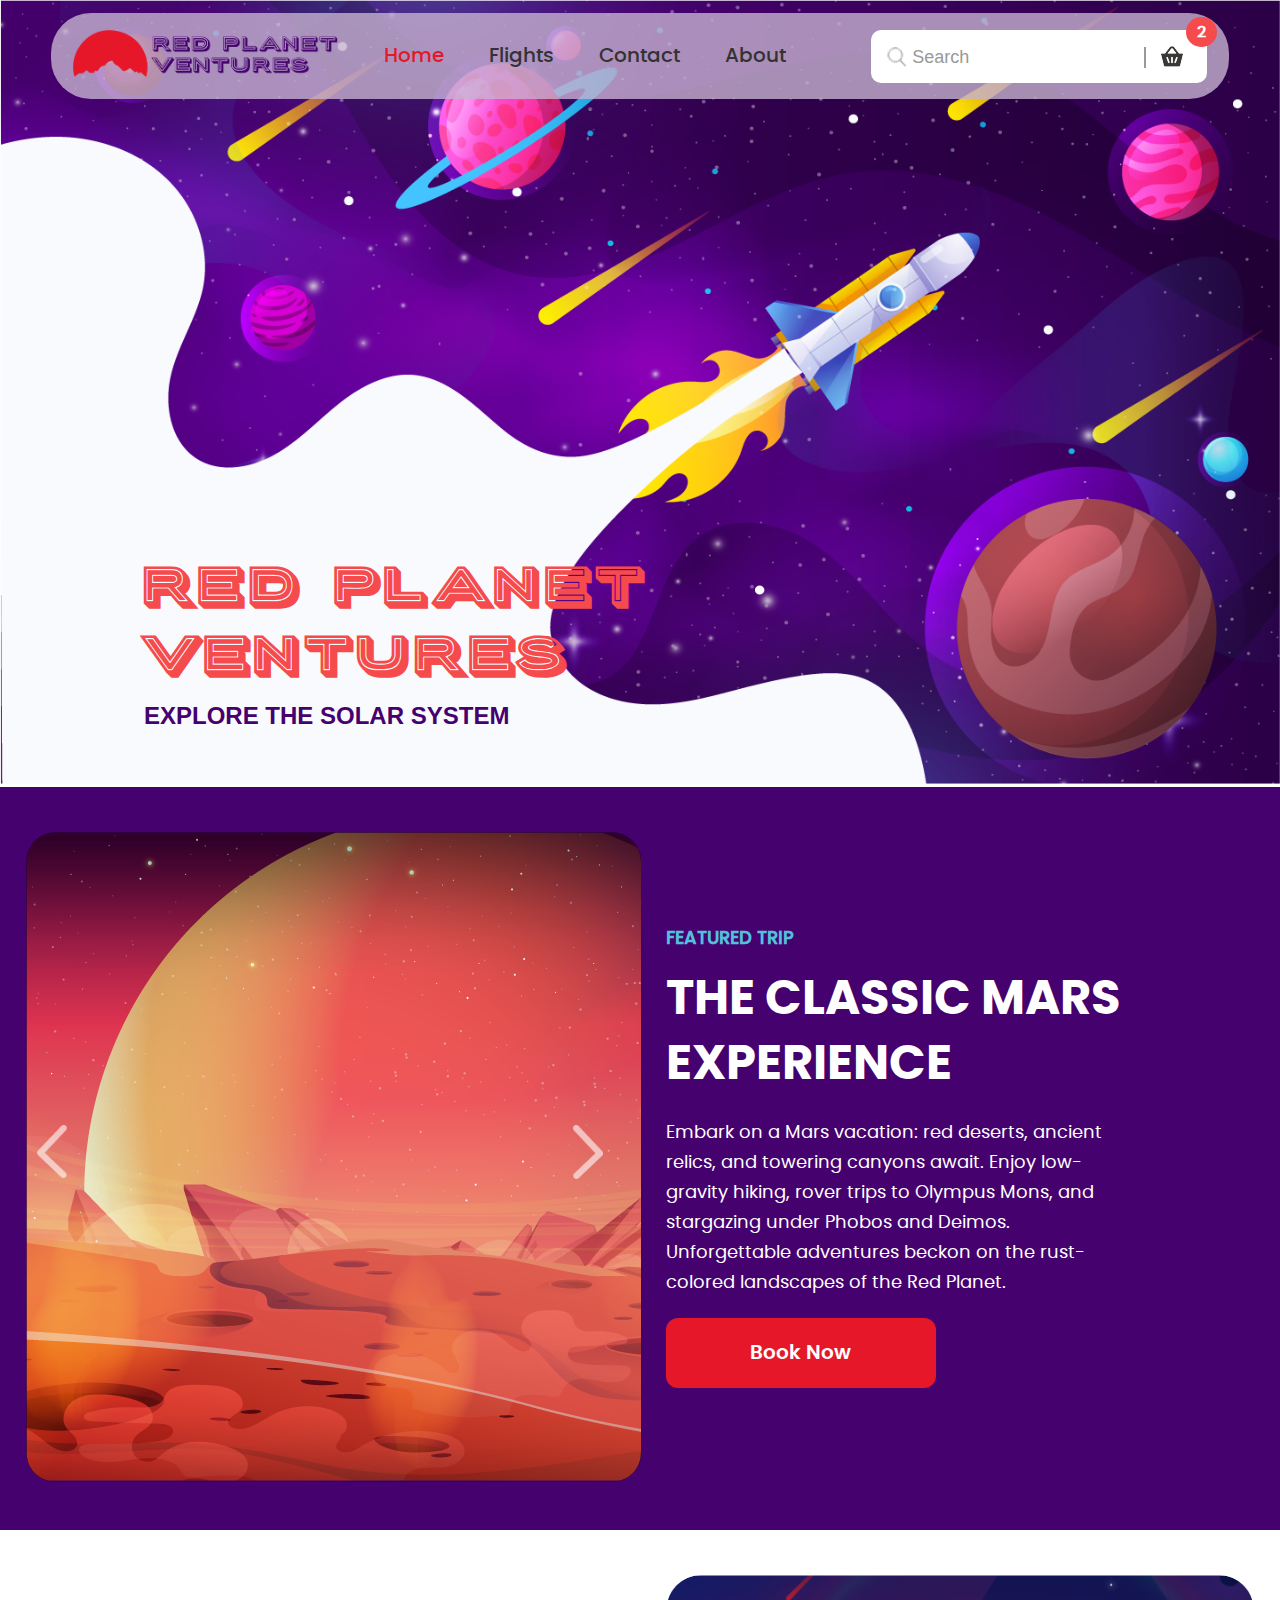
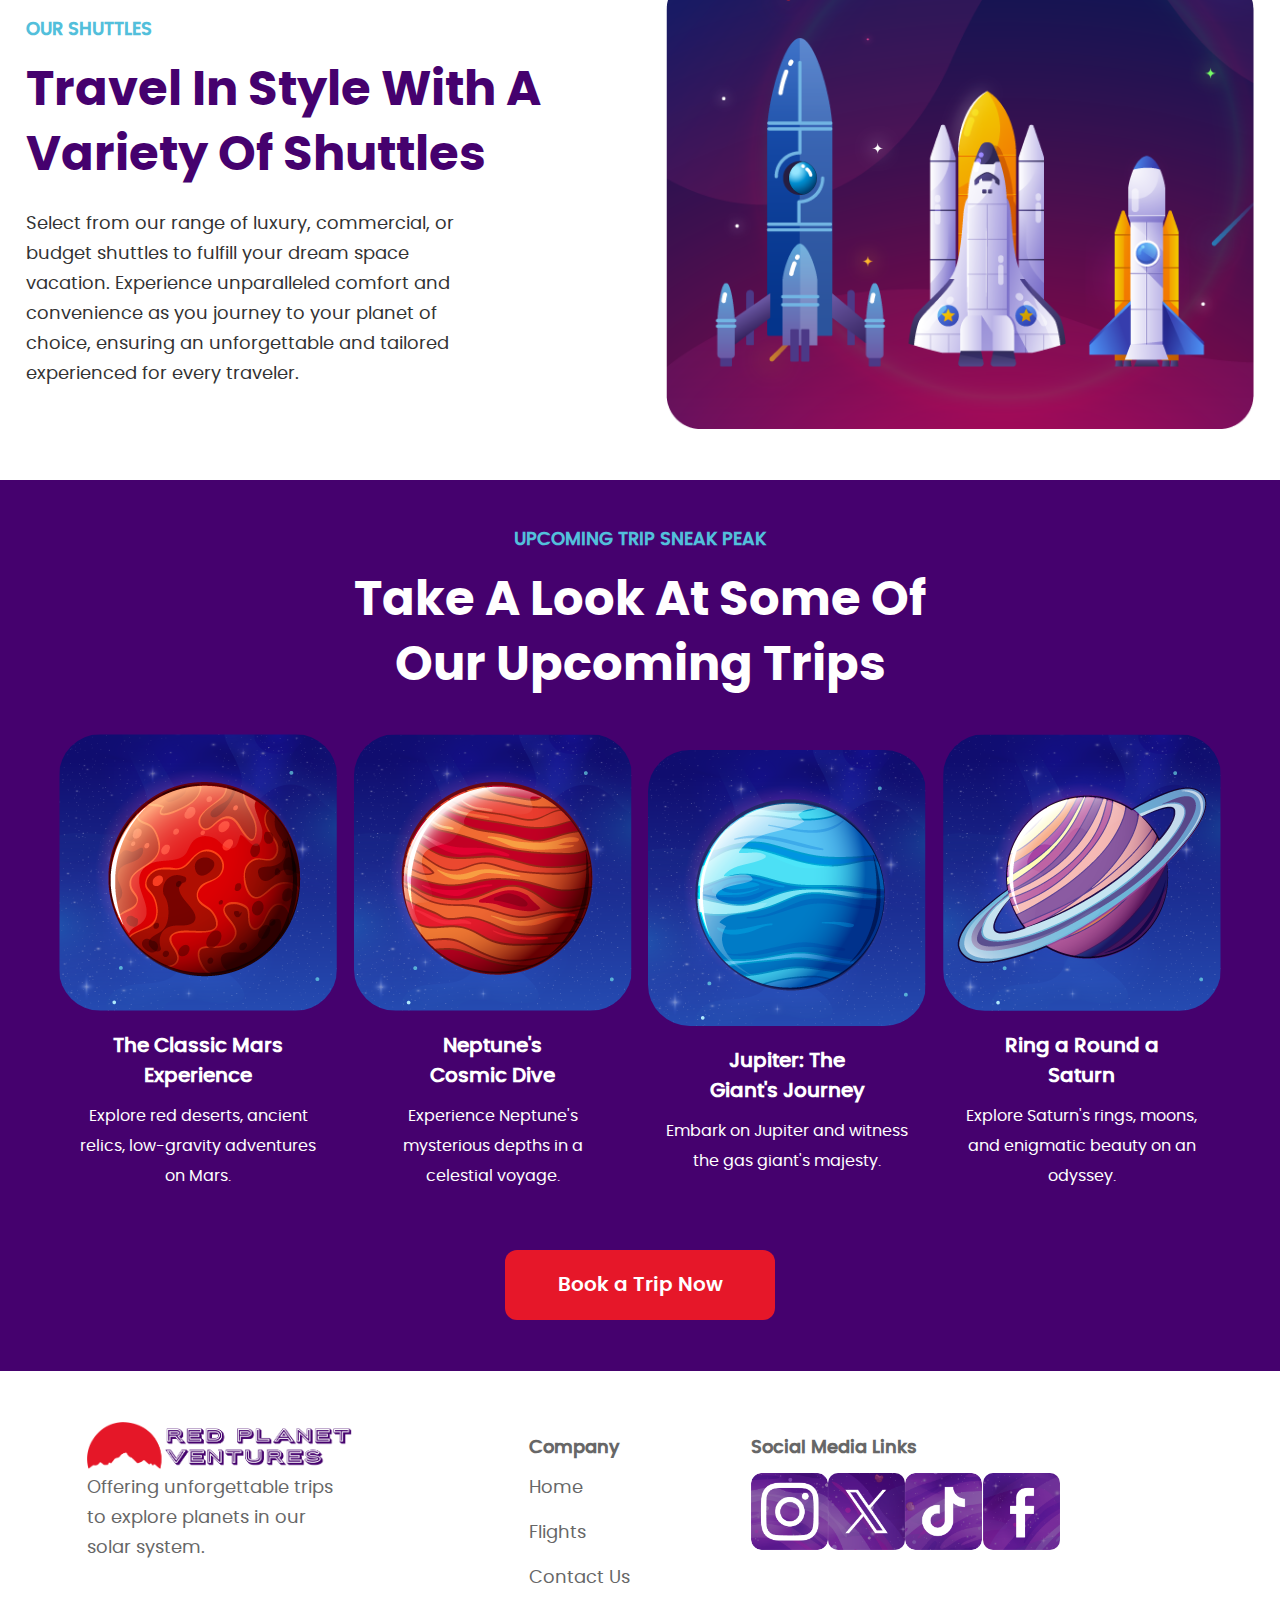
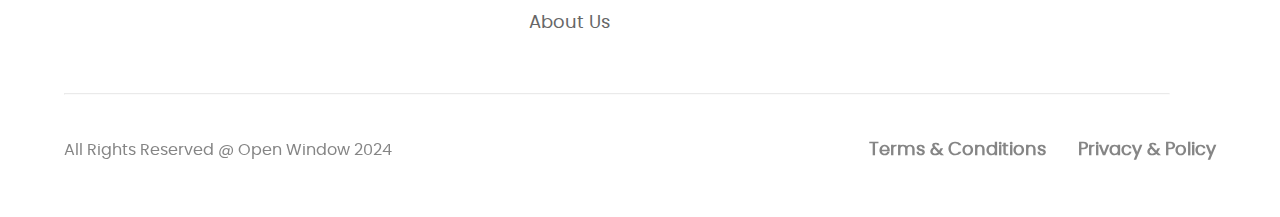
<file: index.html>
<!DOCTYPE html>
<html lang="en">
    <head>

        <meta charset="UTF-8">
        <meta http-equiv="X-UX-Compatible" content="IE-edge">
        <meta name="viewport" content="width-device-width, initial-scale-1.0">
        <meta name="keywords" content="Red Planet Ventures, Solar System, Flight, Mars, Neptune, Jupiter, Saturn, Planets, Space, Tourism, Holiday, Vacation, Shuttle, Red Planet, Trip">
        <meta name="author" content="Leanne Grunewald 231164">
        <meta name="description" content="RED PLANET VENTURES | EXPLORE THE SOLAR SYSTEM">

        <title>Red Planet Ventures</title>

        <link rel="stylesheet" href="css/main.css">

    </head>
    <body>
        <!-- NAV -->
        <nav>
            <div class="navInner">
                <div class="flexContainerNav">
                    <div class="flexNavItem flexNavItemImage">
                        <a href="index.html"><img class="navLogo" src="assets/images/logo.png"></a>
                    </div>
                    <div class="flexNavItem">
                            <a class="activeNav navLink" href="index.html">Home</a>
                            <a class="navLink" href="pages/flights.html">Flights</a>
                            <a class="navLink" href="pages/contact.html">Contact</a>
                            <a class="navLink" href="pages/about.html">About</a>
                        </ul>
                    </div>
                    <div class="flexNavItem">
                        <div class="flexContainerNavSearch">
                            <div id="searchButton" class="flexNavSearchItem flexNavSearchItemSearchPic">
                                <span><img src="assets/images/search.png" ></span>
                            </div>
                            <div class="flexNavSearchItem">
                                <form>
                                    <input id="searchBarHead" type="text" placeholder="Search" />
                                </form>
                            </div>
                            <div class="flexNavSearchItem flexNavSearchItemBasketPic">
                                <span><img src="assets/images/basket.png" ></span>
                                <span class="cartItemsAmount">2</span>
                            </div>
                        </div>
                    </div>
                </div>
            </div>
        </nav>

        <!-- HEADER -->
        <header>
            <img src="assets/images/homePageHeader.png">
            <div class="headerTextContainer">
                <h1>Red Planet Ventures</h1>
                <h3>Explore the solar system</h3>
            </div>
        </header>

        <!-- TRIP BOOKER -->
        <section class="tripBooker">
            <div class="flexContainerTripBooker">
                <div class="flexTripBookerItem">
                    <div class="flexTripBookerItemInner flexTripBookerItemInnerLeft">
                        <div class="flexTripBookerItemInnerLeftInner" id="homeImgSlider">
                            <span class="flexTripBookerItemInnerLeftLeft homeImgSliderLeft"><img src="assets/images/arrowLeftWhite.png" ></span>
                            <div class="flexTripBookerItemInnerLeftMiddle homeImgSliderImgHolder">
                                <img src="assets/images/marsSliderClipped1.png" >
                                <img src="assets/images/marsSliderClipped2.png" >
                                <img src="assets/images/marsSliderClipped3.png" >
                                <img src="assets/images/marsSliderClipped14.png" >
                            </div>
                            <span class="flexTripBookerItemInnerLeftRight homeImgSliderRight"><img src="assets/images/arrowRightWhite.png" ></span>
                        </div>
                    </div>
                </div>
                <div class="flexTripBookerItem">
                    <div class="flexTripBookerItemInner flexTripBookerItemInnerRight">
                        <div class="flexTripBookerItemInnerRightInner">
                            <h4>Featured Trip</h4>
                            <h2>The Classic Mars Experience</h2>
                            <p>Embark on a Mars vacation: red deserts, ancient relics, and towering canyons await. Enjoy low-gravity hiking, rover trips to Olympus Mons, and stargazing under Phobos and Deimos. Unforgettable adventures beckon on the rust-colored landscapes of the Red Planet. </p>
                            <button class="buttonBookNow" type="button" onclick="location.href = 'pages/flights.html#marsFlightSection';">Book Now</button>
                        </div>
                    </div>
                </div>
            </div>
        </section>

        <!-- SHUTTLES -->
        <section class="shuttle">
            <div class="flexContainerShuttle">
                <div class="flexShuttleItem">
                    <div class="flexShuttleItemInner flexShuttleItemInnerLeft">
                        <div class="flexShuttleItemInnerLeftInner">
                            <h4>Our Shuttles</h4>
                            <h2>Travel In Style With A Variety Of Shuttles</h2>
                            <p>Select from our range of luxury, commercial, or budget shuttles to fulfill your dream space vacation. Experience unparalleled comfort and convenience as you journey to your planet of choice, ensuring an unforgettable and tailored experienced for every traveler.</p>
                        </div>
                    </div>
                </div>
                <div class="flexShuttleItem">
                    <div class="flexShuttleItemInner flexShuttleItemInnerRight">
                        <div class="flexShuttleItemInnerRightInner">
                            <img src="assets/images/spacSchuttles.png">
                        </div>
                    </div>
                </div>
            </div>
        </section>

        <!-- SNEAK PEAK -->
        <section class="sneakPeak">
            <div class="sneakPeakInner">
                <h4>Upcoming trip sneak peak</h4>
                <h2>Take A Look At Some Of Our Upcoming Trips</h2>
                <div class="flexContainerSneakPeak">
                    <div class="flexSneakPeakItem">
                        <div class="flexSneakPeakItemInner">
                            <div class="flexSneakPeakItemInnerImage">
                                <img src="assets/images/upcomingTrip1.png">
                            </div>
                            <h5>The Classic Mars Experience</h5>
                            <p>Explore red deserts, ancient relics, low-gravity adventures on Mars.</p>
                        </div>
                    </div>
                    <div class="flexSneakPeakItem">
                        <div class="flexSneakPeakItemInner">
                            <div class="flexSneakPeakItemInnerImage">
                                <img src="assets/images/upcomingTrip2.png">
                            </div>
                            <h5>Neptune's Cosmic Dive</h5>
                            <p>Experience Neptune's mysterious depths in a celestial voyage.</p>
                        </div>
                    </div>
                    <div class="flexSneakPeakItem">
                        <div class="flexSneakPeakItemInner">
                            <div class="flexSneakPeakItemInnerImage">
                                <img src="assets/images/upcomingTrip3.png">
                            </div>
                            <h5>Jupiter: The Giant's Journey</h5>
                            <p>Embark on Jupiter and witness the gas giant's majesty.</p>
                        </div>
                    </div>
                    <div class="flexSneakPeakItem">
                        <div class="flexSneakPeakItemInner">
                            <div class="flexSneakPeakItemInnerImage">
                                <img src="assets/images/upcomingTrip4.png">
                            </div>
                            <h5>Ring a Round a Saturn</h5>
                            <p>Explore Saturn's rings, moons, and enigmatic beauty on an odyssey.</p>
                        </div>
                    </div>
                </div>
                <button class="buttonBookNow" type="button" onclick="location.href = 'pages/flights.html';">Book a Trip Now</button>
            </div>
        </section>
    
        <!--FOOTER-->
        <footer>
            <div class="flexContainerFooter footerRow">
                <div class="flexFooterItem footerLogo flexFooterItemBig">
                    <div class="flexFooterItemInner">
                        <a href="index.html"><img src="assets/images/logo.png"></a>
                    </div>
                </div>
                <div class="flexFooterItem footerHeading flexFooterItemSmall">
                    <div class="flexFooterItemInner">
                        <h6>Company</h6>
                    </div>
                </div>
                <div class="flexFooterItem footerHeading flexFooterItemBig">
                    <div class="flexFooterItemInner">
                        <h6>Social Media Links</h6>
                    </div>
                </div>
            </div>
            <div class="flexContainerFooter flexContainerTopFooter footerRow">
                <div class="flexFooterItem footerMainParagraph flexFooterItemBig">
                    <div class="flexFooterItemInner">
                        <p>Offering unforgettable trips to explore planets in our solar system.</p>
                    </div>
                </div>
                <div class="flexFooterItem footerMenu flexFooterItemSmall">
                    <div class="flexFooterItemInner">
                        <a href="index.html">Home</a>
                        <a href="pages/flights.html">Flights</a>
                        <a href="pages/contact.html">Contact Us</a>
                        <a href="pages/about.html">About Us</a>
                    </div>
                </div>
                <div class="flexFooterItem flexFooterItemBig">
                    <div class="flexContainerSocials footerSocial flexFooterItemBig">
                        <div class="flexSocialsItem">
                            <div class="flexFooterItemInner">
                                <a href="https://www.instagram.com/openwindowinstitute/?hl=en" target="_blank"><img src="assets/images/smInstagram.png"></a>
                            </div>
                        </div>
                        <div class="flexSocialsItem">
                            <div class="flexFooterItemInner">
                                <a href="https://twitter.com/open_window_" target="_blank"><img src="assets/images/smX.png"></a>
                            </div>
                        </div>
                        <div class="flexSocialsItem">
                            <div class="flexFooterItemInner">
                                <a href="https://www.tiktok.com/@openwindow_sl" target="_blank"><img src="assets/images/smTicktock.png"></a>
                            </div>
                        </div>
                        <div class="flexSocialsItem">
                            <div class="flexFooterItemInner">
                                <a href="https://www.facebook.com/theopenwindow/" target="_blank"><img src="assets/images/smFacebook.png"></a>
                            </div>
                        </div>
                    </div>
                </div>
            </div>
            <hr/>
            <div class="flexContainerFooter footerRow footerRowBottom">
                <div class="flexFooterItem footerSubParagraph flexFooterItemBig">
                    <div class="flexFooterItemInner">
                        <p>All Rights Reserved @ Open Window 2024</p>
                    </div>
                </div>
                <div class="flexFooterItem flexFooterItemSmall">
                    <div class="flexFooterItemInner">

                    </div>
                </div>
                <div class="flexFooterItem footerSubParagraph footerLinks flexFooterItemBig">
                    <div class="flexFooterItemInner">
                        <p>
                            <a href="pages/contact.html">Terms &amp; Conditions</a>
                            <a href="pages/contact.html">Privacy &amp; Policy</a>
                        </p>
                    </div>
                </div>
            </div>
        </footer>

        <script src="js/scripts.js"></script>

    </body>
</html>
</file>
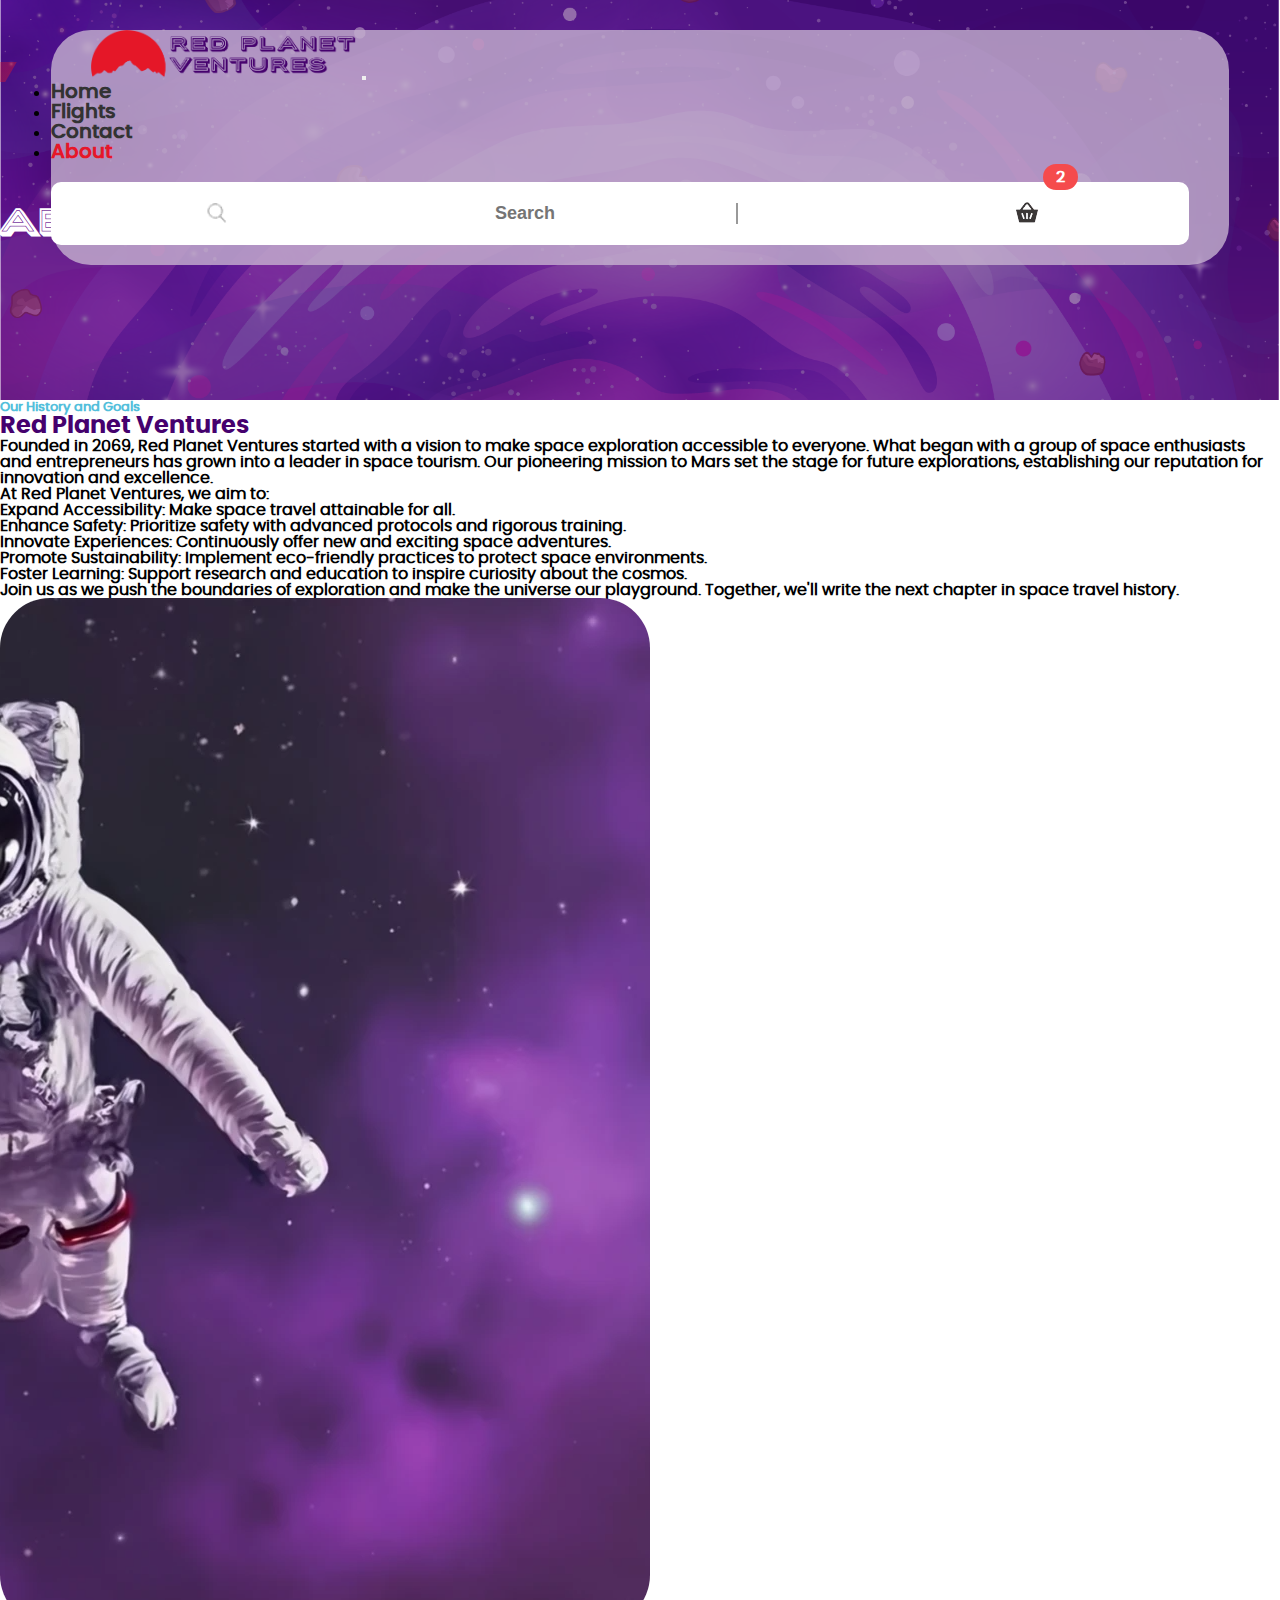
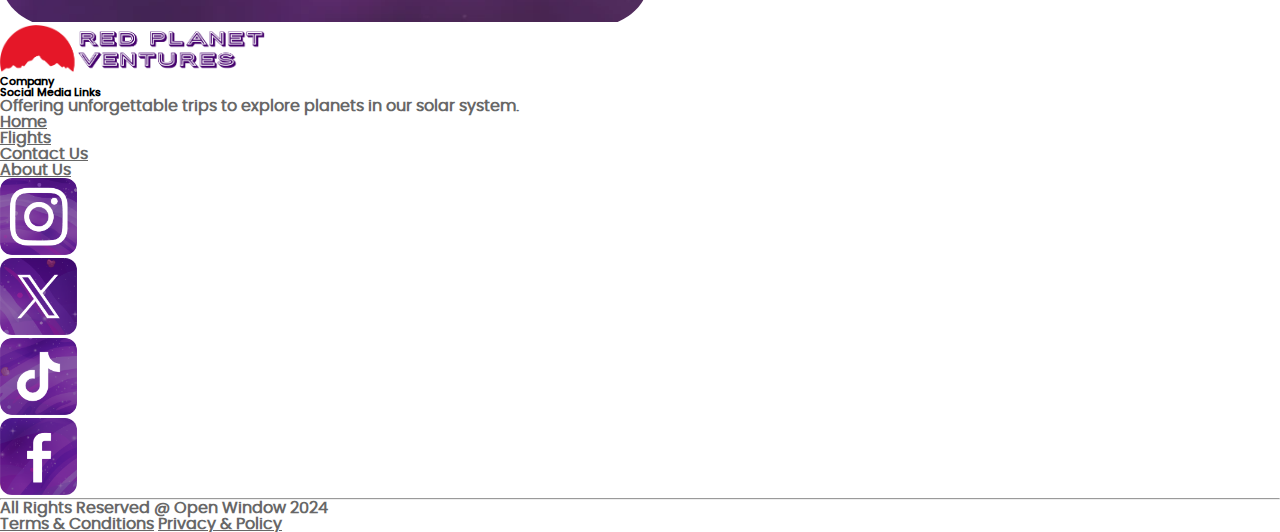
<file: pages/about.html>
<!DOCTYPE html>
<html lang="en">
    <head>

        <meta charset="UTF-8">
        <meta http-equiv="X-UX-Compatible" content="IE-edge">
        <meta name="viewport" content="width-device-width, initial-scale-1.0">
        <meta name="keywords" content="Red Planet Ventures, Solar System, Flight, Mars, Neptune, Jupiter, Saturn, Planets, Space, Tourism, Holiday, Vacation, Shuttle, Red Planet, Trip, About Us, Company, History">
        <meta name="author" content="Leanne Grunewald 231164">
        <meta name="description" content="RED PLANET VENTURES | About us and our history and about our company">

        <title>Red Planet Ventures | About</title>

        <link href="https://cdn.jsdelivr.net/npm/bootstrap@5.0.2/dist/css/bootstrap.min.css" rel="stylesheet" integrity="sha384-EVSTQN3/azprG1Anm3QDgpJLIm9Nao0Yz1ztcQTwFspd3yD65VohhpuuCOmLASjC" crossorigin="anonymous">
        <!--<link rel="stylesheet" href="../css/main.css">-->
        <link rel="stylesheet" href="../css/main2.css">

    </head>
    <body class="aboutPage">
        
        <!-- NAV -->
        <nav class="navbar navbar-expand-lg navbar-light bg-light">
            <div class="container-fluid navInner">
                <a class="navbar-brand" href="../index.html"><img class="navLogo" src="../assets/images/logo.png"></a>
                <button class="navbar-toggler" type="button" data-bs-toggle="collapse" data-bs-target="#navbarToggle">
                    <span class="navbar-toggler-icon"></span>
                </button>
                <div class="collapse navbar-collapse" id="navbarToggle">
                    <ul class="navbar-nav me-auto mb-2 mb-lg-0">
                        <li class="nav-item">
                            <a class="nav-link" href="../index.html">Home</a>
                        </li>
                        <li class="nav-item">
                            <a class="nav-link" href="flights.html">Flights</a>
                        </li>
                        <li class="nav-item">
                            <a class="nav-link" href="contact.html">Contact</a>
                        </li>
                        <li class="nav-item">
                            <a class="active nav-link" href="about.html">About</a>
                        </li>
                    </ul>
                    <div class="flexContainerNavSearch">
                        <div id="searchButton" class="flexNavSearchItem flexNavSearchItemSearchPic">
                            <span><img src="../assets/images/search.png" ></span>
                        </div>
                        <div class="flexNavSearchItem">
                            <form>
                                <input id="searchBarHead" type="text" placeholder="Search" />
                            </form>
                        </div>
                        <div class="flexNavSearchItem flexNavSearchItemBasketPic">
                            <span><img src="../assets/images/basket.png" ></span>
                            <span class="cartItemsAmount">2</span>
                        </div>
                    </div>
                </div>
            </div>
        </nav>
        
        <!-- HEADER -->
        <header class="px-4 py-5 text-center backgroundImage">
            <h1 class="display-5">About Us</h1>
        </header>

        <!-- HISTORY AND GOALS -->
        <section class="historyGoals pt-5 mt-5">
            <div class="container containerTextImage">
                <div class="row rowTextImage">
                    <div class="col colTextImage">
                        <div class="colTextImageInner colTextImageInnerLeft pe-5">
                            <h5 class="fw-bold text-uppercase text-start mb-0">Our History and Goals</h5>
                            <h2 class="fs-1 text-uppercase text-start my-4 fw-bold">Red Planet Ventures</h2>
                            <p class="fs-5 text-start text-muted fw-light">
                                Founded in 2069, Red Planet Ventures started with a vision to make space exploration accessible to everyone. What began with a group of space enthusiasts and entrepreneurs has grown into a leader in space tourism. Our pioneering mission to Mars set the stage for future explorations, establishing our reputation for innovation and excellence.
                            </p>
                            <p class="fs-5 text-start text-muted fw-light">
                                At Red Planet Ventures, we aim to:
                            </p>
                            <ol class="fs-5 text-start text-muted fw-light">
                                <li>
                                    Expand Accessibility: Make space travel attainable for all.
                                </li>
                                <li>
                                    Enhance Safety: Prioritize safety with advanced protocols and rigorous training.
                                </li>
                                <li>
                                    Innovate Experiences: Continuously offer new and exciting space adventures.
                                </li>
                                <li>
                                    Promote Sustainability: Implement eco-friendly practices to protect space environments.
                                </li>
                                <li>
                                    Foster Learning: Support research and education to inspire curiosity about the cosmos.
                                </li>
                            </ol>
                            <p class="fs-5 text-start text-muted fw-light">
                                Join us as we push the boundaries of exploration and make the universe our playground. Together, we'll write the next chapter in space travel history. 
                            </p>
                        </div>
                    </div>
                    <div class="col colTextImage">
                        <div class="colTextImageInner colTextImageInnerRight ps-5">
                            <img class="" src="../assets/images/aboutImage1.png">
                        </div>
                    </div>
                </div>
            </div>
        </section>

        <!--FOOTER-->
        <footer class="foobar pt-5 mt-5">
            <div class="container containerFooter">
                <div class="row footerRow">
                    <div class="col footerCol footerLogo">
                        <div class="flexFooterItemInner pb-4 ps-4 footerLogoInner">
                            <a href="index.html"><img src="../assets/images/logo.png"></a>
                        </div>
                    </div>
                    <div class="col-3 footerCol footerHeading">
                        <div class="flexFooterItemInner pb-4">
                            <h6 class="fw-bold fs-5">Company</h6>
                        </div>
                    </div>
                    <div class="col footerCol footerHeading">
                        <div class="flexFooterItemInner pb-4 pe-4">
                            <h6 class="fw-bold fs-5">Social Media Links</h6>
                        </div>
                    </div>
                </div>
                <div class="row footerRow">
                    <div class="col footerCol footerMainParagraph">
                        <div class="flexFooterItemInner pe-5 pb-4 ps-4">
                            <p class="text-start fw-light fs-5 mt-0 lh-base">Offering unforgettable trips to explore planets in our solar system.</p>
                        </div>
                    </div>
                    <div class="col-3 footerCol footerMenu">
                        <div class="flexFooterItemInner pb-4">
                            <a class="text-start fw-light fs-5 mt-0 mb-3 me-5 lh-base text-decoration-none" href="../index.html">Home</a>
                            <a class="text-start fw-light fs-5 mt-0 mb-3 me-5 lh-base text-decoration-none" href="flights.html">Flights</a>
                            <a class="text-start fw-light fs-5 mt-0 mb-3 me-5 lh-base text-decoration-none" href="contact.html">Contact Us</a>
                            <a class="text-start fw-light fs-5 mt-0 mb-3 me-5 lh-base text-decoration-none" href="about.html">About Us</a>
                        </div>
                    </div>
                    <div class="col footerCol footerSocial">
                        <div class="flexFooterItemInner pb-4 pe-5">
                            <div class="row footerRow">
                                <div class="col footerCol footerSocialInner">
                                    <a href="https://www.instagram.com/openwindowinstitute/?hl=en" target="_blank"><img class="" src="../assets/images/smInstagram.png"></a>
                                </div>
                                <div class="col footerCol footerSocialInner">
                                    <a href="https://twitter.com/open_window_" target="_blank"><img class="" src="../assets/images/smX.png"></a>
                                </div>
                                <div class="col footerCol footerSocialInner">
                                    <a href="https://www.tiktok.com/@openwindow_sl" target="_blank"><img class="" src="../assets/images/smTicktock.png"></a>
                                </div>
                                <div class="col footerCol footerSocialInner">
                                    <a href="https://www.facebook.com/theopenwindow/" target="_blank"><img class="" src="../assets/images/smFacebook.png"></a>
                                </div>
                            </div>
                        </div>
                    </div>
                </div>
                <hr class="opacity-25 my-5"/>
                <div class="row footerRow">
                    <div class="col footerCol footerSubParagraph">
                        <div class="flexFooterItemInner pb-3">
                            <p class="text-start fw-light fs-6 mt-0 lh-base">All Rights Reserved @ Open Window 2024</p>
                        </div>
                    </div>
                    <div class="col footerCol">
                        <div class="flexFooterItemInner pb-3">
                            
                        </div>
                    </div>
                    <div class="col footerCol footerLinks footerMenu">
                        <div class="flexFooterItemInner pb-3">
                            <p class="fw-bold fw-light fs-6 mt-0 lh-base text-end">
                                <a class="text-decoration-none ms-5" href="contact.html">Terms &amp; Conditions</a>
                                <a class="text-decoration-none ms-5" href="contact.html">Privacy &amp; Policy</a>
                            </p>
                        </div>
                    </div>
                </div>
            </div>
        </footer>

        <script src="https://cdn.jsdelivr.net/npm/bootstrap@5.0.2/dist/js/bootstrap.bundle.min.js" integrity="sha384-MrcW6ZMFYlzcLA8Nl+NtUVF0sA7MsXsP1UyJoMp4YLEuNSfAP+JcXn/tWtIaxVXM" crossorigin="anonymous"></script>
        <script src="../js/scripts.js"></script>

    </body>
</html>
</file>
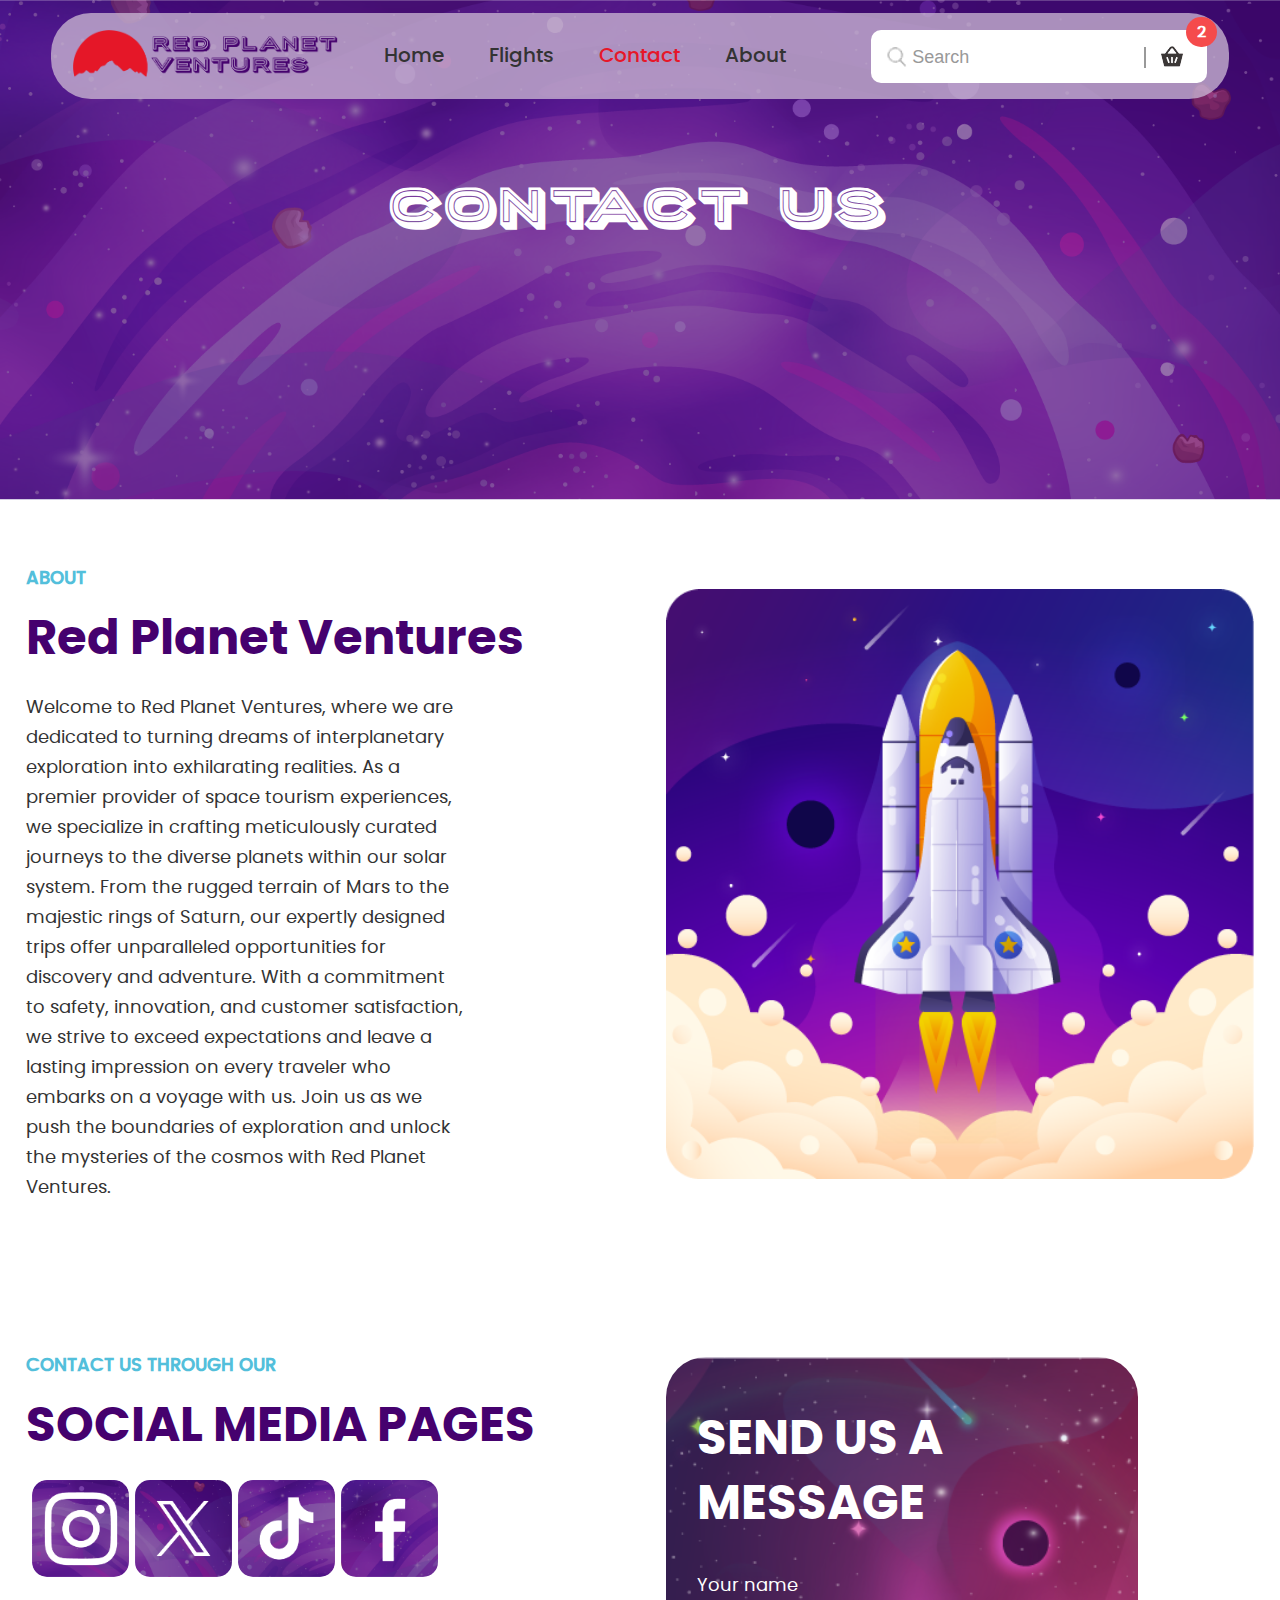
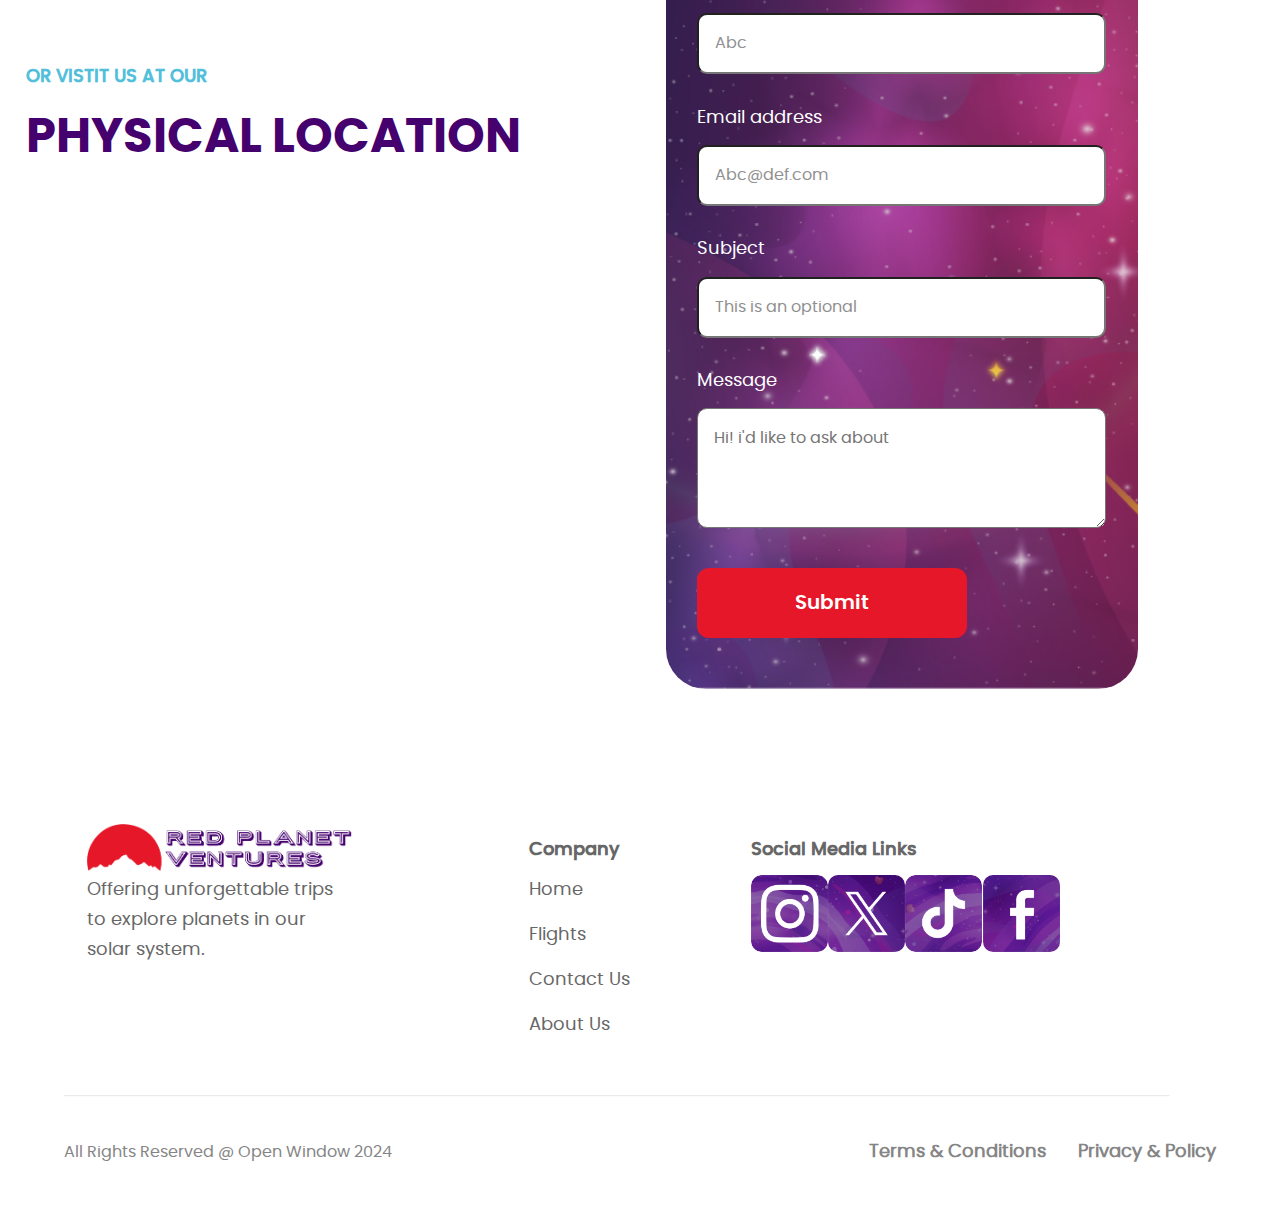
<file: pages/contact.html>
<!DOCTYPE html>
<html lang="en">
    <head>

        <meta charset="UTF-8">
        <meta http-equiv="X-UX-Compatible" content="IE-edge">
        <meta name="viewport" content="width-device-width, initial-scale-1.0">
        <meta name="keywords" content="Red Planet Ventures, Solar System, Flight, Mars, Neptune, Jupiter, Saturn, Planets, Space, Tourism, Holiday, Vacation, Shuttle, Red Planet, Trip, Contact Us, Location">
        <meta name="author" content="Leanne Grunewald 231164">
        <meta name="description" content="RED PLANET VENTURES | Contact us or come see us">

        <title>Red Planet Ventures | Contact</title>

        <link rel="stylesheet" href="../css/main.css">

    </head>
    <body class="contactPage">
        <!-- NAV -->
        <nav>
            <div class="navInner">
                <div class="flexContainerNav">
                    <div class="flexNavItem flexNavItemImage">
                        <a href="../index.html"><img class="navLogo" src="../assets/images/logo.png"></a>
                    </div>
                    <div class="flexNavItem">
                            <a class="navLink" href="../index.html">Home</a>
                            <a class="navLink" href="flights.html">Flights</a>
                            <a class="activeNav navLink" href="contact.html">Contact</a>
                            <a class="navLink" href="about.html">About</a>
                        </ul>
                    </div>
                    <div class="flexNavItem">
                        <div class="flexContainerNavSearch">
                            <div id="searchButton" class="flexNavSearchItem flexNavSearchItemSearchPic">
                                <span><img src="../assets/images/search.png" ></span>
                            </div>
                            <div class="flexNavSearchItem">
                                <form>
                                    <input id="searchBarHead" type="text" placeholder="Search" />
                                </form>
                            </div>
                            <div class="flexNavSearchItem flexNavSearchItemBasketPic">
                                <span><img src="../assets/images/basket.png" ></span>
                                <span class="cartItemsAmount">2</span>
                            </div>
                        </div>
                    </div>
                </div>
            </div>
        </nav>

        <!-- HEADER -->
        <header class="backgroundImage">
            <!--<img src="../assets/images/headerbackBack.png">-->
            <div class="headerTextContainer">
                <h1>Contact Us</h1>
            </div>
        </header>

        <!-- ABOUT -->
        <section class="about">
            <div class="flexContainerAbout">
                <div class="flexAboutItem">
                    <div class="flexAboutItemInner flexAboutItemInnerLeft">
                        <div class="flexAboutItemInnerLeftInner">
                            <h4>About</h4>
                            <h2>Red Planet Ventures</h2>
                            <p>Welcome to Red Planet Ventures, where we are dedicated to turning dreams of interplanetary exploration into exhilarating realities. As a premier provider of space tourism experiences, we specialize in crafting meticulously curated journeys to the diverse planets within our solar system. From the rugged terrain of Mars to the majestic rings of Saturn, our expertly designed trips offer unparalleled opportunities for discovery and adventure. With a commitment to safety, innovation, and customer satisfaction, we strive to exceed expectations and leave a lasting impression on every traveler who embarks on a voyage with us. Join us as we push the boundaries of exploration and unlock the mysteries of the cosmos with Red Planet Ventures. </p>
                        </div>
                    </div>
                </div>
                <div class="flexAboutItem">
                    <div class="flexAboutItemInner flexAboutItemInnerRight">
                        <div class="flexAboutItemInnerRightInner">
                            <img src="../assets/images/contactImage.png">
                        </div>
                    </div>
                </div>
            </div>
        </section>

        <!-- CONTACT -->
        <section class="contact">
            <div class="flexContainerContact">
                <div class="flexContactItem">
                    <div class="flexContactItemInner flexContactItemInnerLeft">
                        <div class="flexContactItemInnerLeftInner">
                            <h4>Contact Us Through Our</h4>
                            <h2>Social Media Pages</h2>
                            <div class="flexContainerContactSocials">
                                <div class="flexContactSocialsItem">
                                    <div class="flexContactSocialsItemInner">
                                        <a href="https://www.instagram.com/openwindowinstitute/?hl=en" target="_blank"><img src="../assets/images/smInstagram.png"></a>
                                    </div>
                                </div>
                                <div class="flexContactSocialsItem">
                                    <div class="flexContactSocialsItemInner">
                                        <a href="https://twitter.com/open_window_" target="_blank"><img src="../assets/images/smX.png"></a>
                                    </div>
                                </div>
                                <div class="flexContactSocialsItem">
                                    <div class="flexContactSocialsItemInner">
                                        <a href="https://www.tiktok.com/@openwindow_sl" target="_blank"><img src="../assets/images/smTicktock.png"></a>
                                    </div>
                                </div>
                                <div class="flexContactSocialsItem">
                                    <div class="flexContactSocialsItemInner">
                                        <a href="https://www.facebook.com/theopenwindow/" target="_blank"><img src="../assets/images/smFacebook.png"></a>
                                    </div>
                                </div>
                            </div>
                            <h4>Or vistit us at our</h4>
                            <h2>Physical Location</h2>
                            <div class="flexContactMap">
                                <iframe src="https://www.google.com/maps/embed?pb=!1m18!1m12!1m3!1d3589.32135615912!2d28.206956676280782!3d-25.891804351325632!2m3!1f0!2f0!3f0!3m2!1i1024!2i768!4f13.1!3m3!1m2!1s0x1e956608911ce097%3A0x519896b4b6eda40a!2sOpen%20Window%20-%20Centurion!5e0!3m2!1sen!2sza!4v1710337608406!5m2!1sen!2sza" width="607" height="534" style="border:0;" allowfullscreen="" loading="lazy" referrerpolicy="no-referrer-when-downgrade"></iframe>
                            </div>
                        </div>
                    </div>
                </div>
                <div class="flexContactItem">
                    <div class="flexContactItemInner flexContactItemInnerRight">
                        <div class="flexContactItemInnerRightInner">
                            <form name="contact" id="contact">
                                <h2>Send Us A Message</h2>
                                <fieldset>
                                    <p>Your name</p>
                                    <input placeholder="Abc" type="text" tabindex="1" required name="name">
                                </fieldset>
                                <fieldset>
                                    <p>Email address</p>
                                    <input placeholder="Abc@def.com" type="email" tabindex="2" required>
                                </fieldset>
                                <fieldset>
                                    <p>Subject</p>
                                    <input placeholder="This is an optional" type="text" tabindex="3">
                                </fieldset>
                                <fieldset>
                                    <p>Message</p>
                                    <textarea placeholder="Hi! i'd like to ask about" tabindex="4"></textarea> 
                                </fieldset>
                                <fieldset>
                                    <button name="submitButton" type="submit" id="contactUsSubmit" tabindex="5">Submit</button>
                                </fieldset>
                            </form>
                        </div>
                    </div>
                </div>
            </div>
        </section>
    
        <!--FOOTER-->
        <footer>
            <div class="flexContainerFooter footerRow">
                <div class="flexFooterItem footerLogo flexFooterItemBig">
                    <div class="flexFooterItemInner">
                        <a href="index.html"><img src="../assets/images/logo.png"></a>
                    </div>
                </div>
                <div class="flexFooterItem footerHeading flexFooterItemSmall">
                    <div class="flexFooterItemInner">
                        <h6>Company</h6>
                    </div>
                </div>
                <div class="flexFooterItem footerHeading flexFooterItemBig">
                    <div class="flexFooterItemInner">
                        <h6>Social Media Links</h6>
                    </div>
                </div>
            </div>
            <div class="flexContainerFooter flexContainerTopFooter footerRow">
                <div class="flexFooterItem footerMainParagraph flexFooterItemBig">
                    <div class="flexFooterItemInner">
                        <p>Offering unforgettable trips to explore planets in our solar system.</p>
                    </div>
                </div>
                <div class="flexFooterItem footerMenu flexFooterItemSmall">
                    <div class="flexFooterItemInner">
                        <a href="../index.html">Home</a>
                        <a href="flights.html">Flights</a>
                        <a href="contact.html">Contact Us</a>
                        <a href="about.html">About Us</a>
                    </div>
                </div>
                <div class="flexFooterItem flexFooterItemBig">
                    <div class="flexContainerSocials footerSocial flexFooterItemBig">
                        <div class="flexSocialsItem">
                            <div class="flexFooterItemInner">
                                <a href="https://www.instagram.com/openwindowinstitute/?hl=en" target="_blank"><img src="../assets/images/smInstagram.png"></a>
                            </div>
                        </div>
                        <div class="flexSocialsItem">
                            <div class="flexFooterItemInner">
                                <a href="https://twitter.com/open_window_" target="_blank"><img src="../assets/images/smX.png"></a>
                            </div>
                        </div>
                        <div class="flexSocialsItem">
                            <div class="flexFooterItemInner">
                                <a href="https://www.tiktok.com/@openwindow_sl" target="_blank"><img src="../assets/images/smTicktock.png"></a>
                            </div>
                        </div>
                        <div class="flexSocialsItem">
                            <div class="flexFooterItemInner">
                                <a href="https://www.facebook.com/theopenwindow/" target="_blank"><img src="../assets/images/smFacebook.png"></a>
                            </div>
                        </div>
                    </div>
                </div>
            </div>
            <hr/>
            <div class="flexContainerFooter footerRow footerRowBottom">
                <div class="flexFooterItem footerSubParagraph flexFooterItemBig">
                    <div class="flexFooterItemInner">
                        <p>All Rights Reserved @ Open Window 2024</p>
                    </div>
                </div>
                <div class="flexFooterItem flexFooterItemSmall">
                    <div class="flexFooterItemInner">

                    </div>
                </div>
                <div class="flexFooterItem footerSubParagraph footerLinks flexFooterItemBig">
                    <div class="flexFooterItemInner">
                        <p>
                            <a href="contact.html">Terms &amp; Conditions</a>
                            <a href="contact.html">Privacy &amp; Policy</a>
                        </p>
                    </div>
                </div>
            </div>
        </footer>

        <div id="contactModal">
            <div class="contactModalOuter">
                <div class="contactModalInner">
                    <p class="contactModelMessage"></p>
                    <button class="buttonContactModelClose" type="button">Close</button>
                </div>
            </div>
        </div>


        <script src="../js/scripts.js"></script>

    </body>
</html>
</file>
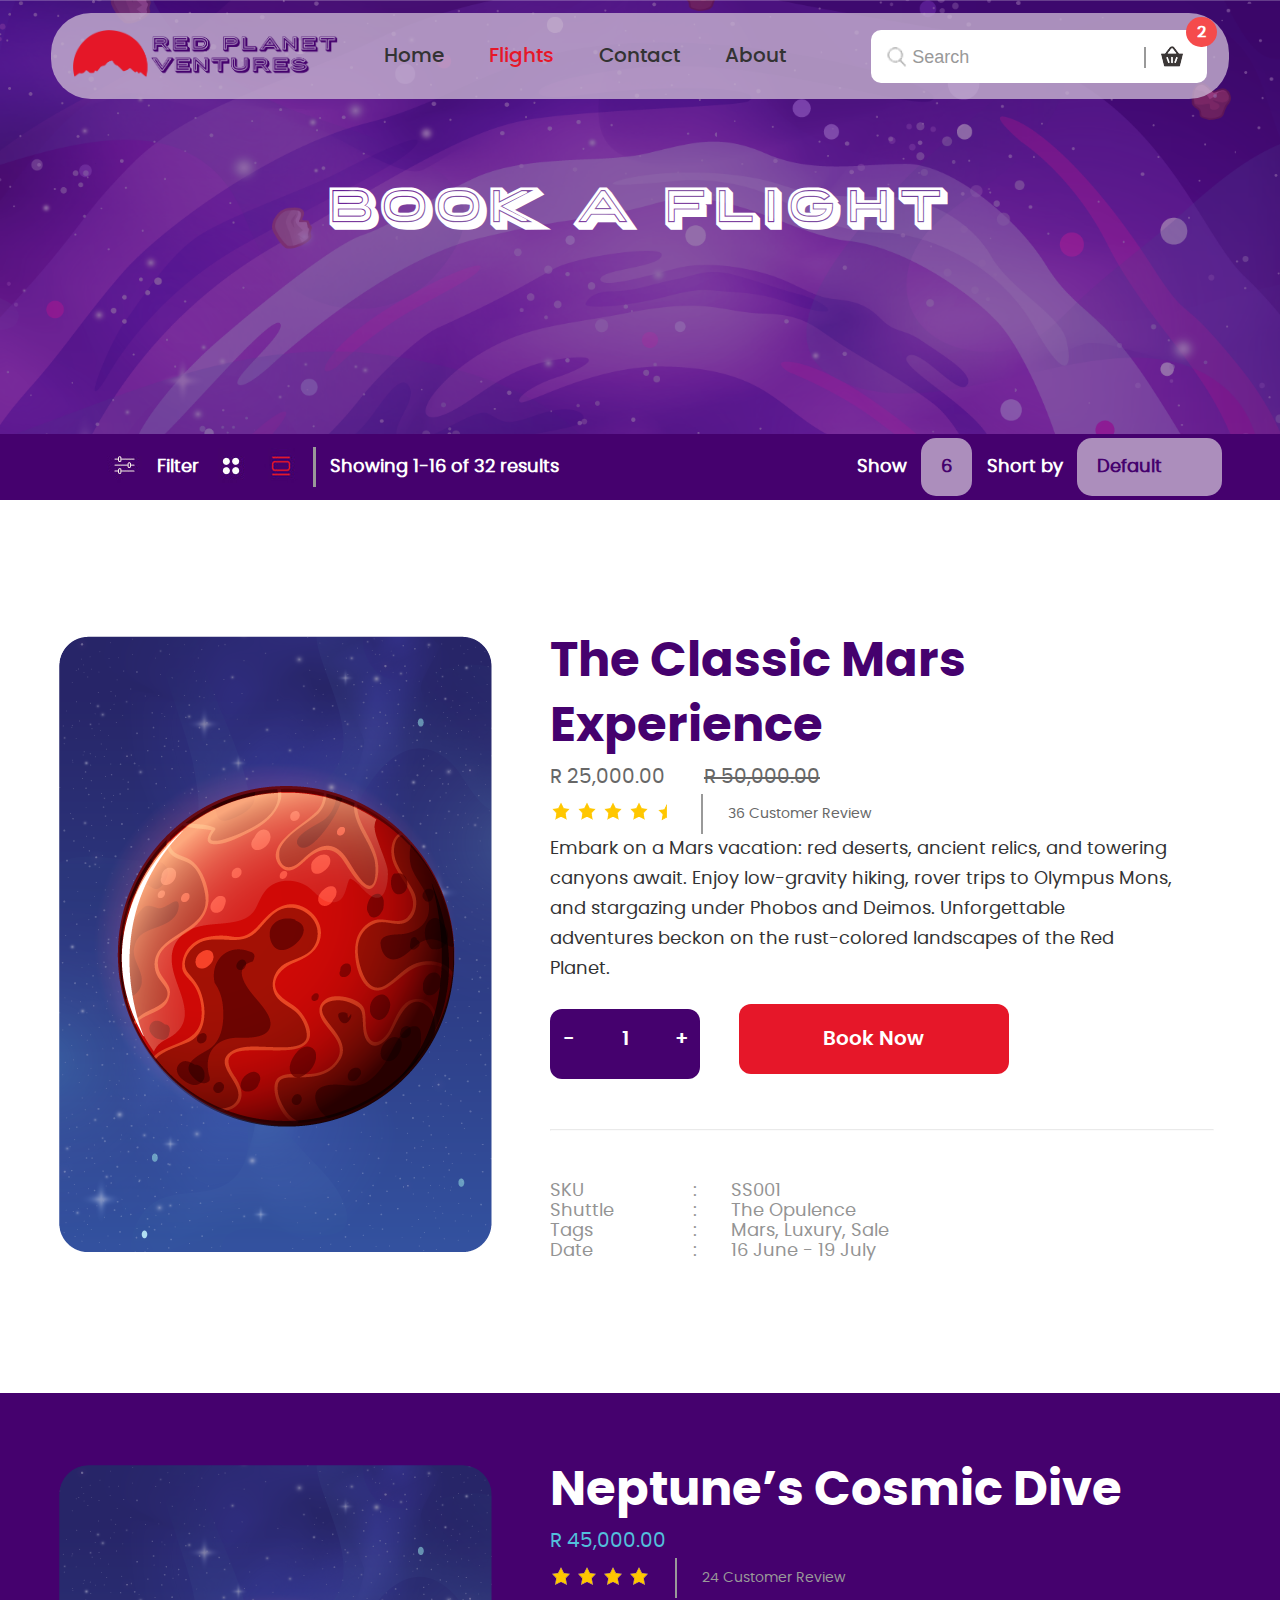
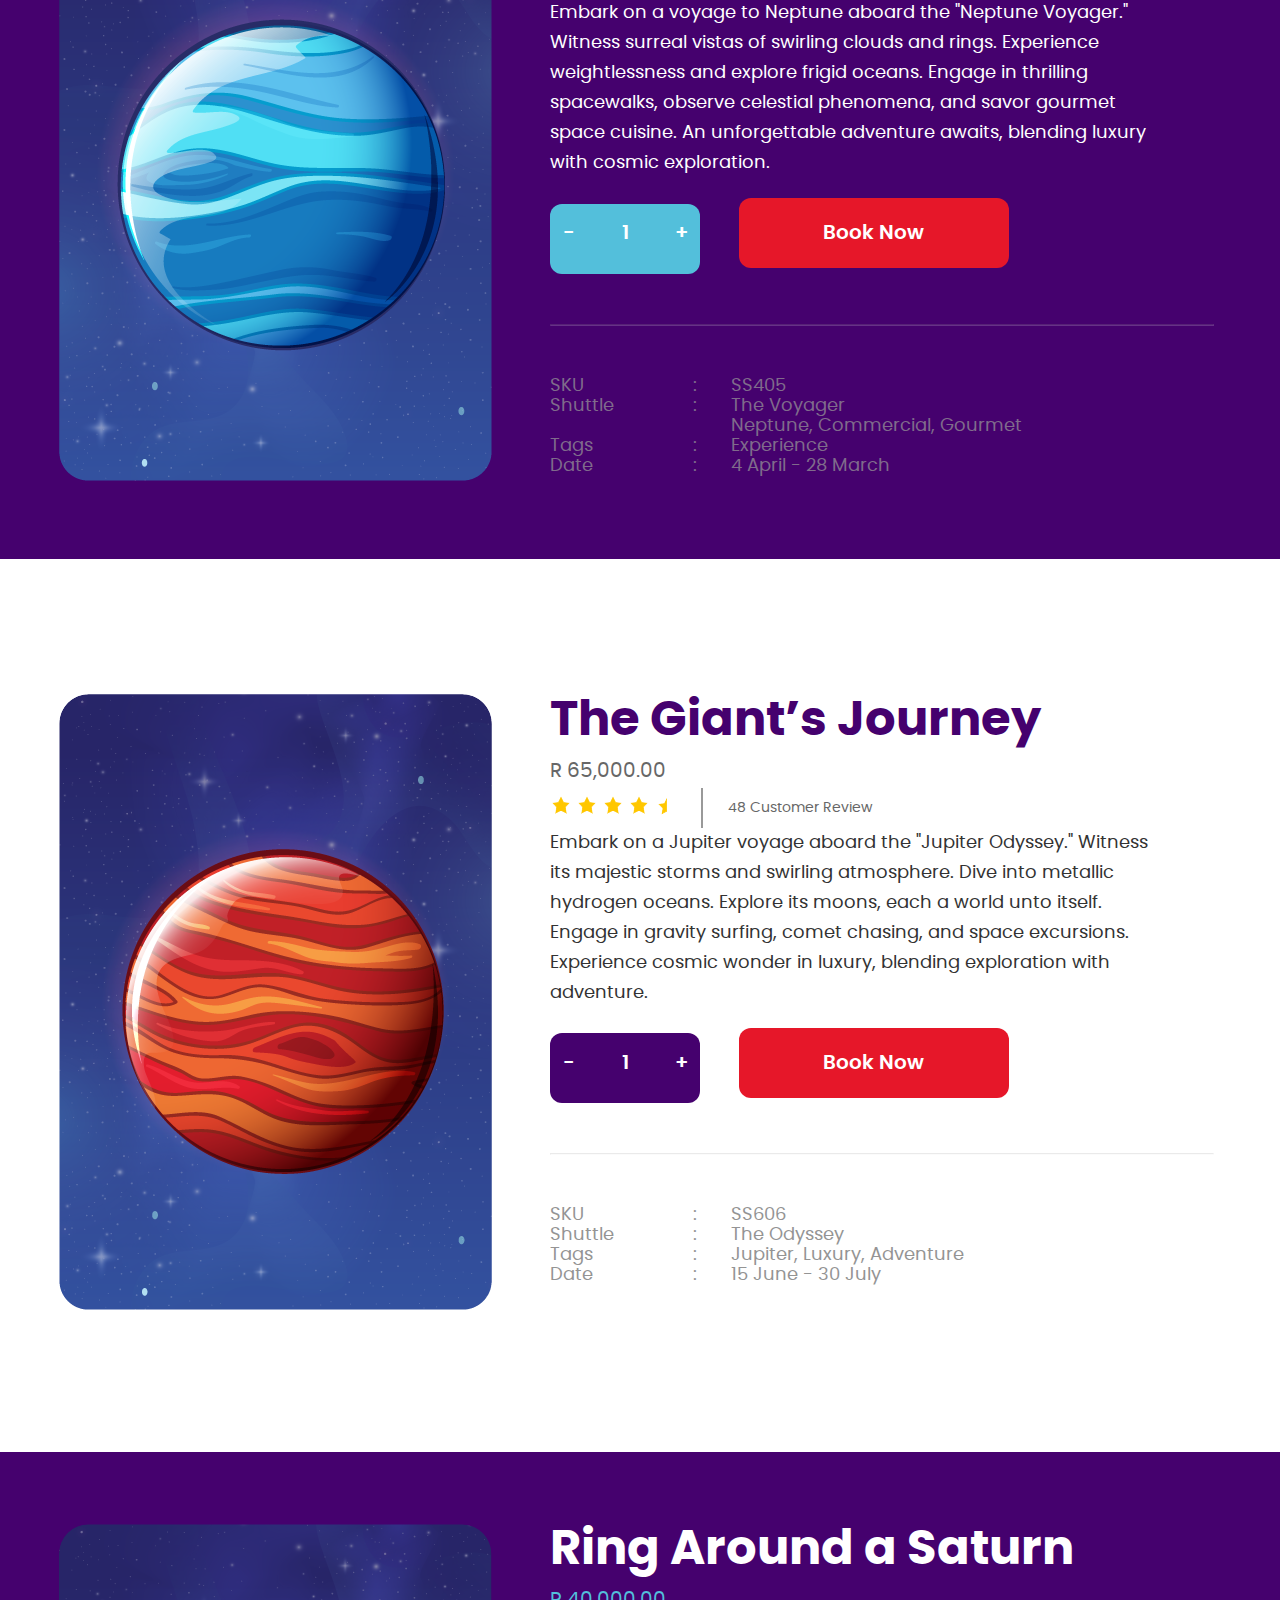
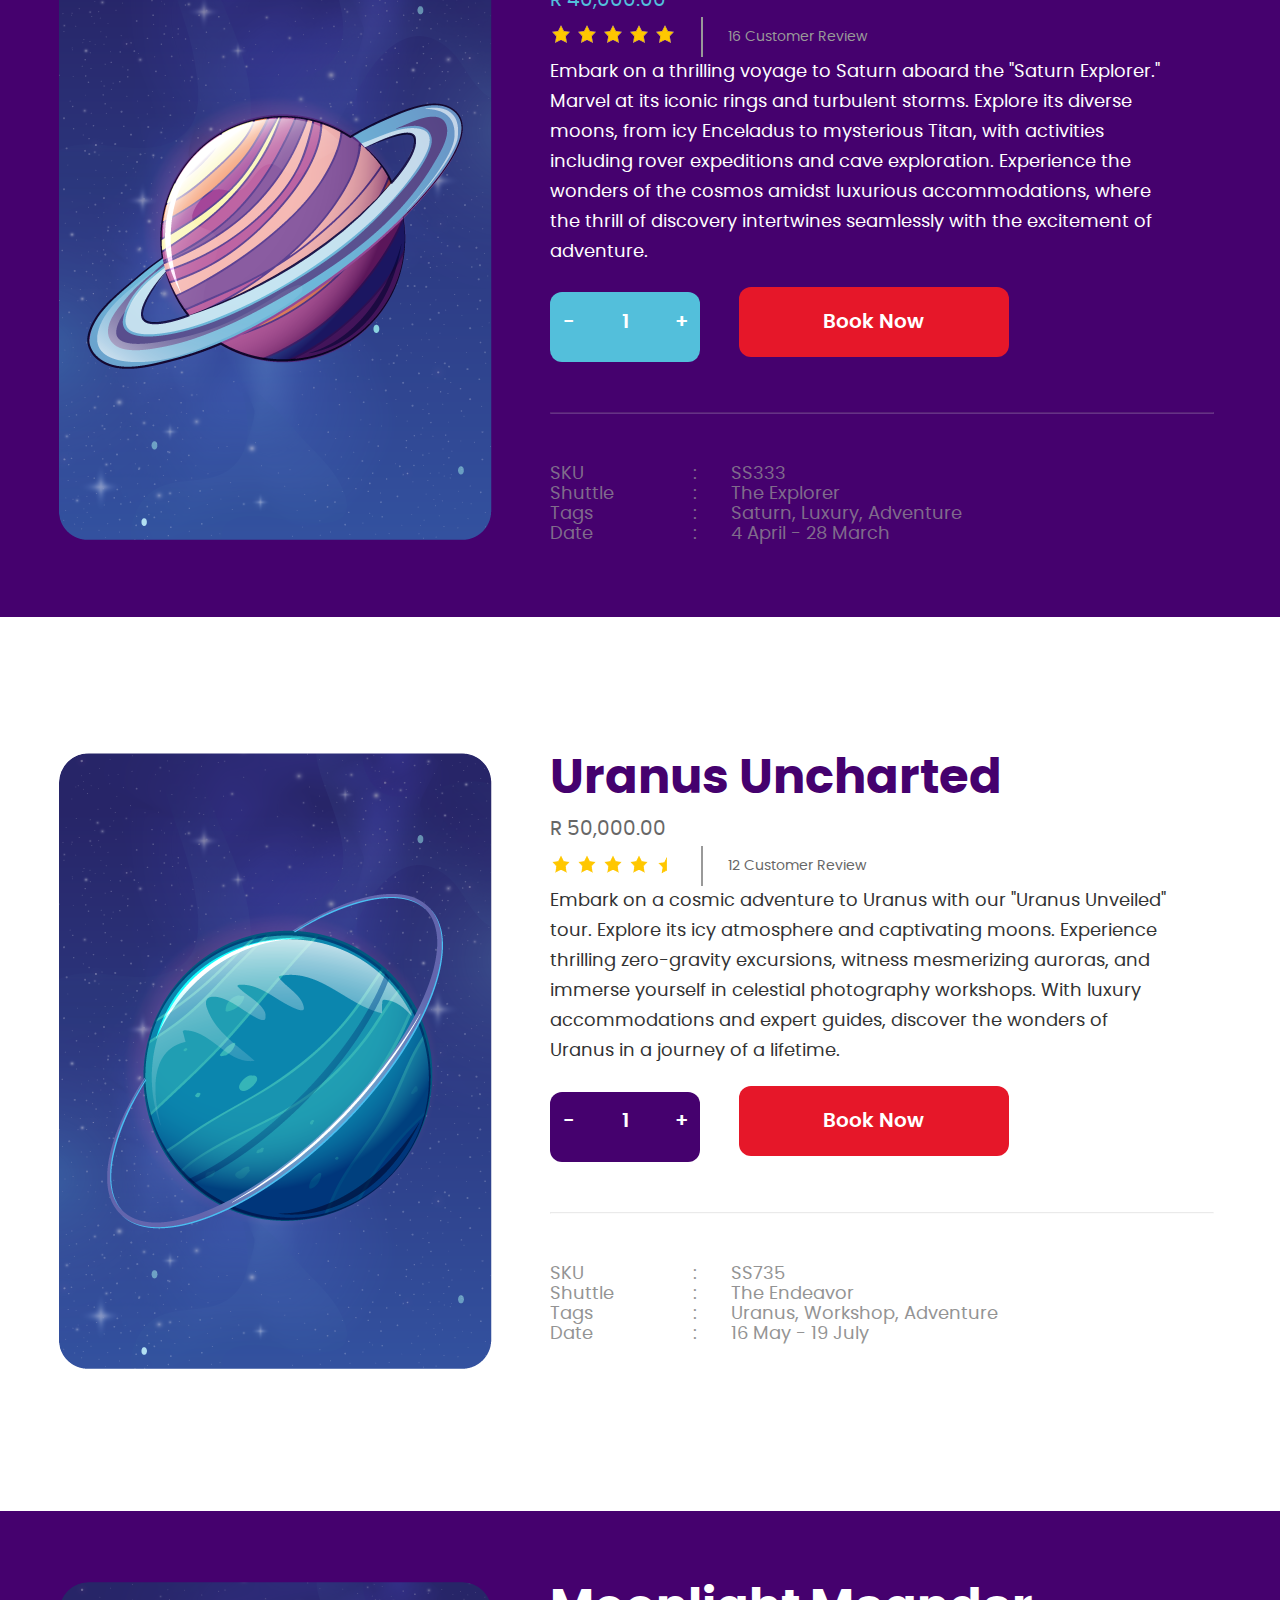
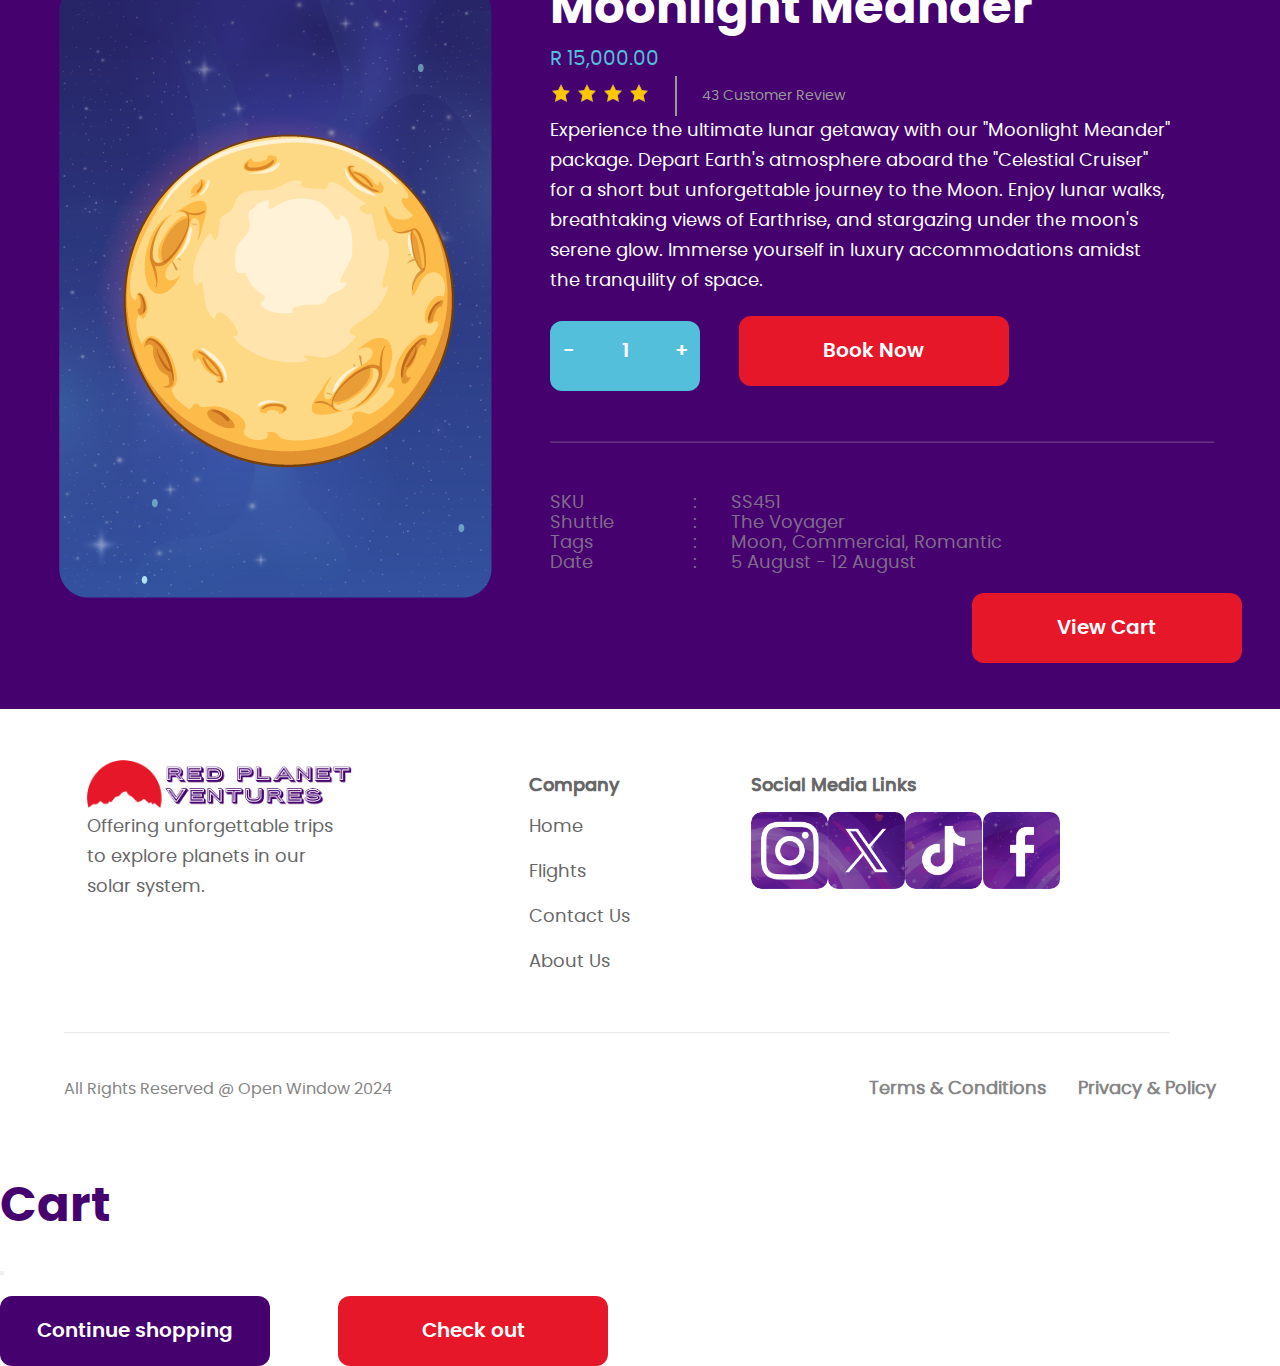
<file: pages/flights.html>
<!DOCTYPE html>
<html lang="en">
    <head>

        <meta charset="UTF-8">
        <meta http-equiv="X-UX-Compatible" content="IE-edge">
        <meta name="viewport" content="width-device-width, initial-scale-1.0">
        <meta name="keywords" content="Red Planet Ventures, Solar System, Flight, Mars, Neptune, Jupiter, Saturn, Planets, Space, Tourism, Holiday, Vacation, Shuttle, Red Planet, Trip">
        <meta name="author" content="Leanne Grunewald 231164">
        <meta name="description" content="RED PLANET VENTURES | Book a flight to one of our magical destinations">

        <title>Red Planet Ventures | Flights</title>

        <link href="https://cdn.jsdelivr.net/npm/bootstrap@5.0.2/dist/css/bootstrap.min.css" rel="stylesheet" integrity="sha384-EVSTQN3/azprG1Anm3QDgpJLIm9Nao0Yz1ztcQTwFspd3yD65VohhpuuCOmLASjC" crossorigin="anonymous">
        <link rel="stylesheet" href="../css/main.css">

    </head>
    <body class="flightsPage">
        <!-- NAV -->
        <nav>
            <div class="navInner">
                <div class="flexContainerNav">
                    <div class="flexNavItem flexNavItemImage">
                        <a href="../index.html"><img class="navLogo" src="../assets/images/logo.png"></a>
                    </div>
                    <div class="flexNavItem">
                            <a class="navLink" href="../index.html">Home</a>
                            <a class="activeNav navLink" href="flights.html">Flights</a>
                            <a class="navLink" href="contact.html">Contact</a>
                            <a class="navLink" href="about.html">About</a>
                        </ul>
                    </div>
                    <div class="flexNavItem">
                        <div class="flexContainerNavSearch">
                            <div id="searchButton" class="flexNavSearchItem flexNavSearchItemSearchPic">
                                <span><img src="../assets/images/search.png" ></span>
                            </div>
                            <div class="flexNavSearchItem">
                                <form>
                                    <input id="searchBarHead" type="text" placeholder="Search" />
                                </form>
                            </div>
                            <div class="flexNavSearchItem flexNavSearchItemBasketPic">
                                <span><img src="../assets/images/basket.png" ></span>
                                <span class="cartItemsAmount">2</span>
                            </div>
                        </div>
                    </div>
                </div>
            </div>
        </nav>

        <!-- HEADER -->
        <header class="backgroundImage">
            <div class="headerTextContainer">
                <h1>Book A Flight</h1>
            </div>
            <div class="headerFilterContainer">
                <div class="flexContainerHeaderFilterContainer">
                    <div class="flexHeaderFilterContainerItem">
                        <div class="flexHeaderFilterContainerItemInner flexHeaderFilterContainerItemInnerLeft">
                            <span class="flexHeaderFilterContainerItemInnerLeftInner"><p><img src="../assets/images/filter1.jpg" ></p></span>
                            <span class="flexHeaderFilterContainerItemInnerLeftInner"><p>Filter</p></span>
                            <span class="flexHeaderFilterContainerItemInnerLeftInner"><p><img src="../assets/images/filter2.jpg" ></p></span>
                            <span class="flexHeaderFilterContainerItemInnerLeftInner"><p><img src="../assets/images/filter3.jpg" ></p></span>
                            <span class="flexHeaderFilterContainerItemInnerLeftInner"><p class="borderLeft">  </p></span>
                            <span class="flexHeaderFilterContainerItemInnerLeftInner"><p>Showing 1-16 of 32 results</p></span>
                        </div>
                    </div>
                    <div class="flexHeaderFilterContainerItem">
                        <div class="flexHeaderFilterContainerItemInner flexHeaderFilterContainerItemInnerRight">
                            <span class="flexHeaderFilterContainerItemInnerRightInner"><p>Show</p></span>
                            <span class="flexHeaderFilterContainerItemInnerRightInner"><p><span>6</span></p></span>
                            <span class="flexHeaderFilterContainerItemInnerRightInner"><p>Short by</p></span>
                            <span class="flexHeaderFilterContainerItemInnerRightInner"><p><span class="paddingRight">Default</span></p></span>
                        </div>
                    </div>
                </div>
            </div>
        </header>

        <!-- FLIGHTS -->
        <!-- WHITE -->
        <!-- MARS -->
        <section id="marsFlightSection" class="flights flightsWhite">
            <div class="flexContainerFlights">
                <div class="flexFlightsItem flexFlightsItemLeft">
                    <div class="flexFlightsItemInner flexFlightsItemInnerLeft">
                        <div class="flexFlightsItemInnerLeftInner">
                            <img class="" src="../assets/images/flighhtMars.png" >
                        </div>
                    </div>
                </div>
                <div class="flexFlightsItem flexFlightsItemRight">
                    <div class="flexFlightsItemInner flexFlightsItemInnerRight">
                        <div class="flexFlightsItemInnerRightInner">
                            <h2 class="flightName">The Classic Mars Experience</h2>
                            <div class="flexFlightsItemInnerRightInnerInner">
                                <h3 data-flightPrice="25000" class="flexFlightsItemInnerRightInnerInnerPrice">R 25,000.00</h3>
                                <h3 class="flexFlightsItemInnerRightInnerInnerPriceOld">R 50,000.00</h3>
                            </div>
                            <div class="flexFlightsItemInnerRightInnerInner flexFlightsItemInnerRightInnerInnerReviews">
                                <span><p><img class="flightsFullStar" src="../assets/images/starFull.png" ></p></span>
                                <span><p><img class="flightsFullStar" src="../assets/images/starFull.png" ></p></span>
                                <span><p><img class="flightsFullStar" src="../assets/images/starFull.png" ></p></span>
                                <span><p><img class="flightsFullStar" src="../assets/images/starFull.png" ></p></span>
                                <span><p><img class="flightsHalfStar" src="../assets/images/starHalf.png" ></p></span>
                                <span class="flexFlightsItemInnerRightInnerInnerBorderHolder"><p class="flexFlightsItemInnerRightInnerInnerBorder">  </p></span>
                                <span><p class="flexFlightsItemInnerRightInnerInnerReview">36 Customer Review</p></span>
                            </div>
                            <p class="flexFlightsItemInnerRightInnerInnerDescription">Embark on a Mars vacation: red deserts, ancient relics, and towering canyons await. Enjoy low-gravity hiking, rover trips to Olympus Mons, and stargazing under Phobos and Deimos. Unforgettable adventures beckon on the rust-colored landscapes of the Red Planet. </p>
                            <div class="flexFlightsItemInnerRightInnerInner">
                                <button class="buttonAmount buttonClickAble" type="button"><span class="buttonAmountLeft">-</span><span class="buttonAmountMiddle">1</span><span class="buttonAmountRight">+</span></button>
                                <button class="buttonBookNow buttonClickAble" type="button">Book Now</button>
                            </div>
                            <hr/>
                            <div class="flexFlightsItemInnerRightInnerInner">
                                <div class="flexFlightsItemInnerRightInnerInnerDetails">
                                    <p class="flexFlightsItemInnerRightInnerInnerDetailsRow flexFlightsItemInnerRightInnerInnerDetailsRowLeft">
                                        SKU
                                    </p>
                                    <p class="flexFlightsItemInnerRightInnerInnerDetailsRow flexFlightsItemInnerRightInnerInnerDetailsRowMiddle">
                                        :
                                    </p>
                                    <p class="flexFlightsItemInnerRightInnerInnerDetailsRow flexFlightsItemInnerRightInnerInnerDetailsRowRight">
                                        SS001
                                    </p>
                                </div>
                                <div class="flexFlightsItemInnerRightInnerInnerDetails">
                                    <p class="flexFlightsItemInnerRightInnerInnerDetailsRow flexFlightsItemInnerRightInnerInnerDetailsRowLeft">
                                        Shuttle
                                    </p>
                                    <p class="flexFlightsItemInnerRightInnerInnerDetailsRow flexFlightsItemInnerRightInnerInnerDetailsRowMiddle">
                                        :
                                    </p>
                                    <p class="flexFlightsItemInnerRightInnerInnerDetailsRow flexFlightsItemInnerRightInnerInnerDetailsRowRight">
                                        The Opulence
                                    </p>
                                </div>
                                <div class="flexFlightsItemInnerRightInnerInnerDetails">
                                    <p class="flexFlightsItemInnerRightInnerInnerDetailsRow flexFlightsItemInnerRightInnerInnerDetailsRowLeft">
                                        Tags
                                    </p>
                                    <p class="flexFlightsItemInnerRightInnerInnerDetailsRow flexFlightsItemInnerRightInnerInnerDetailsRowMiddle">
                                        :
                                    </p>
                                    <p class="flexFlightsItemInnerRightInnerInnerDetailsRow flexFlightsItemInnerRightInnerInnerDetailsRowRight">
                                        Mars, Luxury, Sale
                                    </p>
                                </div>
                                <div class="flexFlightsItemInnerRightInnerInnerDetails">
                                    <p class="flexFlightsItemInnerRightInnerInnerDetailsRow flexFlightsItemInnerRightInnerInnerDetailsRowLeft">
                                        Date
                                    </p>
                                    <p class="flexFlightsItemInnerRightInnerInnerDetailsRow flexFlightsItemInnerRightInnerInnerDetailsRowMiddle">
                                        :
                                    </p>
                                    <p class="flexFlightsItemInnerRightInnerInnerDetailsRow flexFlightsItemInnerRightInnerInnerDetailsRowRight">
                                        16 June - 19 July
                                    </p>
                                </div>
                            </div>
                        </div>
                    </div>
                </div>
            </div>
        </section>

        <!-- FLIGHTS -->
        <!-- PURPLE -->
        <!-- NEPTUNE -->
        <section id="neptuneFlightSection" class="flights flightsPurple">
            <div class="flexContainerFlights">
                <div class="flexFlightsItem flexFlightsItemLeft">
                    <div class="flexFlightsItemInner flexFlightsItemInnerLeft">
                        <div class="flexFlightsItemInnerLeftInner">
                            <img class="" src="../assets/images/flightNeptune.png" >
                        </div>
                    </div>
                </div>
                <div class="flexFlightsItem flexFlightsItemRight">
                    <div class="flexFlightsItemInner flexFlightsItemInnerRight">
                        <div class="flexFlightsItemInnerRightInner">
                            <h2 class="flightName">Neptune’s Cosmic Dive</h2>
                            <div class="flexFlightsItemInnerRightInnerInner">
                                <h3 data-flightPrice="45000" class="flexFlightsItemInnerRightInnerInnerPrice">R 45,000.00</h3>
                            </div>
                            <div class="flexFlightsItemInnerRightInnerInner flexFlightsItemInnerRightInnerInnerReviews">
                                <span><p><img class="flightsFullStar" src="../assets/images/starFull.png" ></p></span>
                                <span><p><img class="flightsFullStar" src="../assets/images/starFull.png" ></p></span>
                                <span><p><img class="flightsFullStar" src="../assets/images/starFull.png" ></p></span>
                                <span><p><img class="flightsFullStar" src="../assets/images/starFull.png" ></p></span>
                                <span class="flexFlightsItemInnerRightInnerInnerBorderHolder"><p class="flexFlightsItemInnerRightInnerInnerBorder">  </p></span>
                                <span><p class="flexFlightsItemInnerRightInnerInnerReview">24 Customer Review</p></span>
                            </div>
                            <p class="flexFlightsItemInnerRightInnerInnerDescription"> Embark on a voyage to Neptune aboard the "Neptune Voyager." Witness surreal vistas of swirling clouds and rings. Experience weightlessness and explore frigid oceans. Engage in thrilling spacewalks, observe celestial phenomena, and savor gourmet space cuisine. An unforgettable adventure awaits, blending luxury with cosmic exploration. </p>
                            <div class="flexFlightsItemInnerRightInnerInner">
                                <button class="buttonAmount buttonClickAble" type="button"><span class="buttonAmountLeft">-</span><span class="buttonAmountMiddle">1</span><span class="buttonAmountRight">+</span></button>
                                <button class="buttonBookNow buttonClickAble" type="button">Book Now</button>
                            </div>
                            <hr/>
                            <div class="flexFlightsItemInnerRightInnerInner">
                                <div class="flexFlightsItemInnerRightInnerInnerDetails">
                                    <p class="flexFlightsItemInnerRightInnerInnerDetailsRow flexFlightsItemInnerRightInnerInnerDetailsRowLeft">
                                        SKU
                                    </p>
                                    <p class="flexFlightsItemInnerRightInnerInnerDetailsRow flexFlightsItemInnerRightInnerInnerDetailsRowMiddle">
                                        :
                                    </p>
                                    <p class="flexFlightsItemInnerRightInnerInnerDetailsRow flexFlightsItemInnerRightInnerInnerDetailsRowRight">
                                        SS405
                                    </p>
                                </div>
                                <div class="flexFlightsItemInnerRightInnerInnerDetails">
                                    <p class="flexFlightsItemInnerRightInnerInnerDetailsRow flexFlightsItemInnerRightInnerInnerDetailsRowLeft">
                                        Shuttle
                                    </p>
                                    <p class="flexFlightsItemInnerRightInnerInnerDetailsRow flexFlightsItemInnerRightInnerInnerDetailsRowMiddle">
                                        :
                                    </p>
                                    <p class="flexFlightsItemInnerRightInnerInnerDetailsRow flexFlightsItemInnerRightInnerInnerDetailsRowRight">
                                        The Voyager
                                    </p>
                                </div>
                                <div class="flexFlightsItemInnerRightInnerInnerDetails">
                                    <p class="flexFlightsItemInnerRightInnerInnerDetailsRow flexFlightsItemInnerRightInnerInnerDetailsRowLeft">
                                        Tags
                                    </p>
                                    <p class="flexFlightsItemInnerRightInnerInnerDetailsRow flexFlightsItemInnerRightInnerInnerDetailsRowMiddle">
                                        :
                                    </p>
                                    <p class="flexFlightsItemInnerRightInnerInnerDetailsRow flexFlightsItemInnerRightInnerInnerDetailsRowRight">
                                        Neptune, Commercial, Gourmet Experience
                                    </p>
                                </div>
                                <div class="flexFlightsItemInnerRightInnerInnerDetails">
                                    <p class="flexFlightsItemInnerRightInnerInnerDetailsRow flexFlightsItemInnerRightInnerInnerDetailsRowLeft">
                                        Date
                                    </p>
                                    <p class="flexFlightsItemInnerRightInnerInnerDetailsRow flexFlightsItemInnerRightInnerInnerDetailsRowMiddle">
                                        :
                                    </p>
                                    <p class="flexFlightsItemInnerRightInnerInnerDetailsRow flexFlightsItemInnerRightInnerInnerDetailsRowRight">
                                        4 April - 28 March
                                    </p>
                                </div>
                            </div>
                        </div>
                    </div>
                </div>
            </div>
        </section>

        <!-- FLIGHTS -->
        <!-- WHITE -->
        <!-- JUPITER -->
        <section id="jupiterFlightSection" class="flights flightsWhite">
            <div class="flexContainerFlights">
                <div class="flexFlightsItem flexFlightsItemLeft">
                    <div class="flexFlightsItemInner flexFlightsItemInnerLeft">
                        <div class="flexFlightsItemInnerLeftInner">
                            <img class="" src="../assets/images/flightJupiter.png" >
                        </div>
                    </div>
                </div>
                <div class="flexFlightsItem flexFlightsItemRight">
                    <div class="flexFlightsItemInner flexFlightsItemInnerRight">
                        <div class="flexFlightsItemInnerRightInner">
                            <h2 class="flightName">The Giant’s Journey</h2>
                            <div class="flexFlightsItemInnerRightInnerInner">
                                <h3 data-flightPrice="65000" class="flexFlightsItemInnerRightInnerInnerPrice">R 65,000.00</h3>
                            </div>
                            <div class="flexFlightsItemInnerRightInnerInner flexFlightsItemInnerRightInnerInnerReviews">
                                <span><p><img class="flightsFullStar" src="../assets/images/starFull.png" ></p></span>
                                <span><p><img class="flightsFullStar" src="../assets/images/starFull.png" ></p></span>
                                <span><p><img class="flightsFullStar" src="../assets/images/starFull.png" ></p></span>
                                <span><p><img class="flightsFullStar" src="../assets/images/starFull.png" ></p></span>
                                <span><p><img class="flightsHalfStar" src="../assets/images/starHalf.png" ></p></span>
                                <span class="flexFlightsItemInnerRightInnerInnerBorderHolder"><p class="flexFlightsItemInnerRightInnerInnerBorder">  </p></span>
                                <span><p class="flexFlightsItemInnerRightInnerInnerReview">48 Customer Review</p></span>
                            </div>
                            <p class="flexFlightsItemInnerRightInnerInnerDescription">Embark on a Jupiter voyage aboard the "Jupiter Odyssey." Witness its majestic storms and swirling atmosphere. Dive into metallic hydrogen oceans. Explore its moons, each a world unto itself. Engage in gravity surfing, comet chasing, and space excursions. Experience cosmic wonder in luxury, blending exploration with adventure. </p>
                            <div class="flexFlightsItemInnerRightInnerInner">
                                <button class="buttonAmount buttonClickAble" type="button"><span class="buttonAmountLeft">-</span><span class="buttonAmountMiddle">1</span><span class="buttonAmountRight">+</span></button>
                                <button class="buttonBookNow buttonClickAble" type="button">Book Now</button>
                            </div>
                            <hr/>
                            <div class="flexFlightsItemInnerRightInnerInner">
                                <div class="flexFlightsItemInnerRightInnerInnerDetails">
                                    <p class="flexFlightsItemInnerRightInnerInnerDetailsRow flexFlightsItemInnerRightInnerInnerDetailsRowLeft">
                                        SKU
                                    </p>
                                    <p class="flexFlightsItemInnerRightInnerInnerDetailsRow flexFlightsItemInnerRightInnerInnerDetailsRowMiddle">
                                        :
                                    </p>
                                    <p class="flexFlightsItemInnerRightInnerInnerDetailsRow flexFlightsItemInnerRightInnerInnerDetailsRowRight">
                                        SS606
                                    </p>
                                </div>
                                <div class="flexFlightsItemInnerRightInnerInnerDetails">
                                    <p class="flexFlightsItemInnerRightInnerInnerDetailsRow flexFlightsItemInnerRightInnerInnerDetailsRowLeft">
                                        Shuttle
                                    </p>
                                    <p class="flexFlightsItemInnerRightInnerInnerDetailsRow flexFlightsItemInnerRightInnerInnerDetailsRowMiddle">
                                        :
                                    </p>
                                    <p class="flexFlightsItemInnerRightInnerInnerDetailsRow flexFlightsItemInnerRightInnerInnerDetailsRowRight">
                                        The Odyssey 
                                    </p>
                                </div>
                                <div class="flexFlightsItemInnerRightInnerInnerDetails">
                                    <p class="flexFlightsItemInnerRightInnerInnerDetailsRow flexFlightsItemInnerRightInnerInnerDetailsRowLeft">
                                        Tags
                                    </p>
                                    <p class="flexFlightsItemInnerRightInnerInnerDetailsRow flexFlightsItemInnerRightInnerInnerDetailsRowMiddle">
                                        :
                                    </p>
                                    <p class="flexFlightsItemInnerRightInnerInnerDetailsRow flexFlightsItemInnerRightInnerInnerDetailsRowRight">
                                        Jupiter, Luxury, Adventure
                                    </p>
                                </div>
                                <div class="flexFlightsItemInnerRightInnerInnerDetails">
                                    <p class="flexFlightsItemInnerRightInnerInnerDetailsRow flexFlightsItemInnerRightInnerInnerDetailsRowLeft">
                                        Date
                                    </p>
                                    <p class="flexFlightsItemInnerRightInnerInnerDetailsRow flexFlightsItemInnerRightInnerInnerDetailsRowMiddle">
                                        :
                                    </p>
                                    <p class="flexFlightsItemInnerRightInnerInnerDetailsRow flexFlightsItemInnerRightInnerInnerDetailsRowRight">
                                        15 June - 30 July
                                    </p>
                                </div>
                            </div>
                        </div>
                    </div>
                </div>
            </div>
        </section>

        <!-- FLIGHTS -->
        <!-- PURPLE -->
        <!-- SATURN -->
        <section id="saturnFlightSection" class="flights flightsPurple">
            <div class="flexContainerFlights">
                <div class="flexFlightsItem flexFlightsItemLeft">
                    <div class="flexFlightsItemInner flexFlightsItemInnerLeft">
                        <div class="flexFlightsItemInnerLeftInner">
                            <img class="" src="../assets/images/flightSaturn.png" >
                        </div>
                    </div>
                </div>
                <div class="flexFlightsItem flexFlightsItemRight">
                    <div class="flexFlightsItemInner flexFlightsItemInnerRight">
                        <div class="flexFlightsItemInnerRightInner">
                            <h2 class="flightName">Ring Around a Saturn</h2>
                            <div class="flexFlightsItemInnerRightInnerInner">
                                <h3 data-flightPrice="40000" class="flexFlightsItemInnerRightInnerInnerPrice">R 40,000.00</h3>
                            </div>
                            <div class="flexFlightsItemInnerRightInnerInner flexFlightsItemInnerRightInnerInnerReviews">
                                <span><p><img class="flightsFullStar" src="../assets/images/starFull.png" ></p></span>
                                <span><p><img class="flightsFullStar" src="../assets/images/starFull.png" ></p></span>
                                <span><p><img class="flightsFullStar" src="../assets/images/starFull.png" ></p></span>
                                <span><p><img class="flightsFullStar" src="../assets/images/starFull.png" ></p></span>
                                <span><p><img class="flightsFullStar" src="../assets/images/starFull.png" ></p></span>
                                <span class="flexFlightsItemInnerRightInnerInnerBorderHolder"><p class="flexFlightsItemInnerRightInnerInnerBorder">  </p></span>
                                <span><p class="flexFlightsItemInnerRightInnerInnerReview">16 Customer Review</p></span>
                            </div>
                            <p class="flexFlightsItemInnerRightInnerInnerDescription"> Embark on a thrilling voyage to Saturn aboard the "Saturn Explorer." Marvel at its iconic rings and turbulent storms. Explore its diverse moons, from icy Enceladus to mysterious Titan, with activities including rover expeditions and cave exploration. Experience the wonders of the cosmos amidst luxurious accommodations, where the thrill of discovery intertwines seamlessly with the excitement of adventure. </p>
                            <div class="flexFlightsItemInnerRightInnerInner">
                                <button class="buttonAmount buttonClickAble" type="button"><span class="buttonAmountLeft">-</span><span class="buttonAmountMiddle">1</span><span class="buttonAmountRight">+</span></button>
                                <button class="buttonBookNow buttonClickAble" type="button">Book Now</button>
                            </div>
                            <hr/>
                            <div class="flexFlightsItemInnerRightInnerInner">
                                <div class="flexFlightsItemInnerRightInnerInnerDetails">
                                    <p class="flexFlightsItemInnerRightInnerInnerDetailsRow flexFlightsItemInnerRightInnerInnerDetailsRowLeft">
                                        SKU
                                    </p>
                                    <p class="flexFlightsItemInnerRightInnerInnerDetailsRow flexFlightsItemInnerRightInnerInnerDetailsRowMiddle">
                                        :
                                    </p>
                                    <p class="flexFlightsItemInnerRightInnerInnerDetailsRow flexFlightsItemInnerRightInnerInnerDetailsRowRight">
                                        SS333
                                    </p>
                                </div>
                                <div class="flexFlightsItemInnerRightInnerInnerDetails">
                                    <p class="flexFlightsItemInnerRightInnerInnerDetailsRow flexFlightsItemInnerRightInnerInnerDetailsRowLeft">
                                        Shuttle
                                    </p>
                                    <p class="flexFlightsItemInnerRightInnerInnerDetailsRow flexFlightsItemInnerRightInnerInnerDetailsRowMiddle">
                                        :
                                    </p>
                                    <p class="flexFlightsItemInnerRightInnerInnerDetailsRow flexFlightsItemInnerRightInnerInnerDetailsRowRight">
                                        The Explorer
                                    </p>
                                </div>
                                <div class="flexFlightsItemInnerRightInnerInnerDetails">
                                    <p class="flexFlightsItemInnerRightInnerInnerDetailsRow flexFlightsItemInnerRightInnerInnerDetailsRowLeft">
                                        Tags
                                    </p>
                                    <p class="flexFlightsItemInnerRightInnerInnerDetailsRow flexFlightsItemInnerRightInnerInnerDetailsRowMiddle">
                                        :
                                    </p>
                                    <p class="flexFlightsItemInnerRightInnerInnerDetailsRow flexFlightsItemInnerRightInnerInnerDetailsRowRight">
                                        Saturn, Luxury, Adventure
                                    </p>
                                </div>
                                <div class="flexFlightsItemInnerRightInnerInnerDetails">
                                    <p class="flexFlightsItemInnerRightInnerInnerDetailsRow flexFlightsItemInnerRightInnerInnerDetailsRowLeft">
                                        Date
                                    </p>
                                    <p class="flexFlightsItemInnerRightInnerInnerDetailsRow flexFlightsItemInnerRightInnerInnerDetailsRowMiddle">
                                        :
                                    </p>
                                    <p class="flexFlightsItemInnerRightInnerInnerDetailsRow flexFlightsItemInnerRightInnerInnerDetailsRowRight">
                                        4 April - 28 March
                                    </p>
                                </div>
                            </div>
                        </div>
                    </div>
                </div>
            </div>
        </section>

        <!-- FLIGHTS -->
        <!-- WHITE -->
        <!-- URANUS -->
        <section id="uranusFlightSection" class="flights flightsWhite">
            <div class="flexContainerFlights">
                <div class="flexFlightsItem flexFlightsItemLeft">
                    <div class="flexFlightsItemInner flexFlightsItemInnerLeft">
                        <div class="flexFlightsItemInnerLeftInner">
                            <img class="" src="../assets/images/flightUranus.png" >
                        </div>
                    </div>
                </div>
                <div class="flexFlightsItem flexFlightsItemRight">
                    <div class="flexFlightsItemInner flexFlightsItemInnerRight">
                        <div class="flexFlightsItemInnerRightInner">
                            <h2 class="flightName">Uranus Uncharted</h2>
                            <div class="flexFlightsItemInnerRightInnerInner">
                                <h3 data-flightPrice="50000" class="flexFlightsItemInnerRightInnerInnerPrice">R 50,000.00</h3>
                            </div>
                            <div class="flexFlightsItemInnerRightInnerInner flexFlightsItemInnerRightInnerInnerReviews">
                                <span><p><img class="flightsFullStar" src="../assets/images/starFull.png" ></p></span>
                                <span><p><img class="flightsFullStar" src="../assets/images/starFull.png" ></p></span>
                                <span><p><img class="flightsFullStar" src="../assets/images/starFull.png" ></p></span>
                                <span><p><img class="flightsFullStar" src="../assets/images/starFull.png" ></p></span>
                                <span><p><img class="flightsHalfStar" src="../assets/images/starHalf.png" ></p></span>
                                <span class="flexFlightsItemInnerRightInnerInnerBorderHolder"><p class="flexFlightsItemInnerRightInnerInnerBorder">  </p></span>
                                <span><p class="flexFlightsItemInnerRightInnerInnerReview">12 Customer Review</p></span>
                            </div>
                            <p class="flexFlightsItemInnerRightInnerInnerDescription">Embark on a cosmic adventure to Uranus with our "Uranus Unveiled" tour. Explore its icy atmosphere and captivating moons. Experience thrilling zero-gravity excursions, witness mesmerizing auroras, and immerse yourself in celestial photography workshops. With luxury accommodations and expert guides, discover the wonders of Uranus in a journey of a lifetime. </p>
                            <div class="flexFlightsItemInnerRightInnerInner">
                                <button class="buttonAmount buttonClickAble" type="button"><span class="buttonAmountLeft">-</span><span class="buttonAmountMiddle">1</span><span class="buttonAmountRight">+</span></button>
                                <button class="buttonBookNow buttonClickAble" type="button">Book Now</button>
                            </div>
                            <hr/>
                            <div class="flexFlightsItemInnerRightInnerInner">
                                <div class="flexFlightsItemInnerRightInnerInnerDetails">
                                    <p class="flexFlightsItemInnerRightInnerInnerDetailsRow flexFlightsItemInnerRightInnerInnerDetailsRowLeft">
                                        SKU
                                    </p>
                                    <p class="flexFlightsItemInnerRightInnerInnerDetailsRow flexFlightsItemInnerRightInnerInnerDetailsRowMiddle">
                                        :
                                    </p>
                                    <p class="flexFlightsItemInnerRightInnerInnerDetailsRow flexFlightsItemInnerRightInnerInnerDetailsRowRight">
                                        SS735
                                    </p>
                                </div>
                                <div class="flexFlightsItemInnerRightInnerInnerDetails">
                                    <p class="flexFlightsItemInnerRightInnerInnerDetailsRow flexFlightsItemInnerRightInnerInnerDetailsRowLeft">
                                        Shuttle
                                    </p>
                                    <p class="flexFlightsItemInnerRightInnerInnerDetailsRow flexFlightsItemInnerRightInnerInnerDetailsRowMiddle">
                                        :
                                    </p>
                                    <p class="flexFlightsItemInnerRightInnerInnerDetailsRow flexFlightsItemInnerRightInnerInnerDetailsRowRight">
                                        The Endeavor
                                    </p>
                                </div>
                                <div class="flexFlightsItemInnerRightInnerInnerDetails">
                                    <p class="flexFlightsItemInnerRightInnerInnerDetailsRow flexFlightsItemInnerRightInnerInnerDetailsRowLeft">
                                        Tags
                                    </p>
                                    <p class="flexFlightsItemInnerRightInnerInnerDetailsRow flexFlightsItemInnerRightInnerInnerDetailsRowMiddle">
                                        :
                                    </p>
                                    <p class="flexFlightsItemInnerRightInnerInnerDetailsRow flexFlightsItemInnerRightInnerInnerDetailsRowRight">
                                        Uranus, Workshop, Adventure
                                    </p>
                                </div>
                                <div class="flexFlightsItemInnerRightInnerInnerDetails">
                                    <p class="flexFlightsItemInnerRightInnerInnerDetailsRow flexFlightsItemInnerRightInnerInnerDetailsRowLeft">
                                        Date
                                    </p>
                                    <p class="flexFlightsItemInnerRightInnerInnerDetailsRow flexFlightsItemInnerRightInnerInnerDetailsRowMiddle">
                                        :
                                    </p>
                                    <p class="flexFlightsItemInnerRightInnerInnerDetailsRow flexFlightsItemInnerRightInnerInnerDetailsRowRight">
                                        16 May - 19 July
                                    </p>
                                </div>
                            </div>
                        </div>
                    </div>
                </div>
            </div>
        </section>

        <!-- FLIGHTS -->
        <!-- PURPLE -->
        <!-- MOON -->
        <section id="moonFlightSection" class="flights flightsPurple">
            <div class="flexContainerFlights">
                <div class="flexFlightsItem flexFlightsItemLeft">
                    <div class="flexFlightsItemInner flexFlightsItemInnerLeft">
                        <div class="flexFlightsItemInnerLeftInner">
                            <img class="" src="../assets/images/flightMoon.png" >
                        </div>
                    </div>
                </div>
                <div class="flexFlightsItem flexFlightsItemRight">
                    <div class="flexFlightsItemInner flexFlightsItemInnerRight">
                        <div class="flexFlightsItemInnerRightInner">
                            <h2 class="flightName"> Moonlight Meander</h2>
                            <div class="flexFlightsItemInnerRightInnerInner">
                                <h3 data-flightPrice="15000" class="flexFlightsItemInnerRightInnerInnerPrice">R 15,000.00</h3>
                            </div>
                            <div class="flexFlightsItemInnerRightInnerInner flexFlightsItemInnerRightInnerInnerReviews">
                                <span><p><img class="flightsFullStar" src="../assets/images/starFull.png" ></p></span>
                                <span><p><img class="flightsFullStar" src="../assets/images/starFull.png" ></p></span>
                                <span><p><img class="flightsFullStar" src="../assets/images/starFull.png" ></p></span>
                                <span><p><img class="flightsFullStar" src="../assets/images/starFull.png" ></p></span>
                                <span class="flexFlightsItemInnerRightInnerInnerBorderHolder"><p class="flexFlightsItemInnerRightInnerInnerBorder">  </p></span>
                                <span><p class="flexFlightsItemInnerRightInnerInnerReview">43 Customer Review</p></span>
                            </div>
                            <p class="flexFlightsItemInnerRightInnerInnerDescription"> Experience the ultimate lunar getaway with our "Moonlight Meander" package. Depart Earth's atmosphere aboard the "Celestial Cruiser" for a short but unforgettable journey to the Moon. Enjoy lunar walks, breathtaking views of Earthrise, and stargazing under the moon's serene glow. Immerse yourself in luxury accommodations amidst the tranquility of space. </p>
                            <div class="flexFlightsItemInnerRightInnerInner">
                                <button class="buttonAmount buttonClickAble" type="button"><span class="buttonAmountLeft">-</span><span class="buttonAmountMiddle">1</span><span class="buttonAmountRight">+</span></button>
                                <button class="buttonBookNow buttonClickAble" type="button">Book Now</button>
                            </div>
                            <hr/>
                            <div class="flexFlightsItemInnerRightInnerInner">
                                <div class="flexFlightsItemInnerRightInnerInnerDetails">
                                    <p class="flexFlightsItemInnerRightInnerInnerDetailsRow flexFlightsItemInnerRightInnerInnerDetailsRowLeft">
                                        SKU
                                    </p>
                                    <p class="flexFlightsItemInnerRightInnerInnerDetailsRow flexFlightsItemInnerRightInnerInnerDetailsRowMiddle">
                                        :
                                    </p>
                                    <p class="flexFlightsItemInnerRightInnerInnerDetailsRow flexFlightsItemInnerRightInnerInnerDetailsRowRight">
                                        SS451
                                    </p>
                                </div>
                                <div class="flexFlightsItemInnerRightInnerInnerDetails">
                                    <p class="flexFlightsItemInnerRightInnerInnerDetailsRow flexFlightsItemInnerRightInnerInnerDetailsRowLeft">
                                        Shuttle
                                    </p>
                                    <p class="flexFlightsItemInnerRightInnerInnerDetailsRow flexFlightsItemInnerRightInnerInnerDetailsRowMiddle">
                                        :
                                    </p>
                                    <p class="flexFlightsItemInnerRightInnerInnerDetailsRow flexFlightsItemInnerRightInnerInnerDetailsRowRight">
                                        The Voyager
                                    </p>
                                </div>
                                <div class="flexFlightsItemInnerRightInnerInnerDetails">
                                    <p class="flexFlightsItemInnerRightInnerInnerDetailsRow flexFlightsItemInnerRightInnerInnerDetailsRowLeft">
                                        Tags
                                    </p>
                                    <p class="flexFlightsItemInnerRightInnerInnerDetailsRow flexFlightsItemInnerRightInnerInnerDetailsRowMiddle">
                                        :
                                    </p>
                                    <p class="flexFlightsItemInnerRightInnerInnerDetailsRow flexFlightsItemInnerRightInnerInnerDetailsRowRight">
                                        Moon, Commercial, Romantic
                                    </p>
                                </div>
                                <div class="flexFlightsItemInnerRightInnerInnerDetails">
                                    <p class="flexFlightsItemInnerRightInnerInnerDetailsRow flexFlightsItemInnerRightInnerInnerDetailsRowLeft">
                                        Date
                                    </p>
                                    <p class="flexFlightsItemInnerRightInnerInnerDetailsRow flexFlightsItemInnerRightInnerInnerDetailsRowMiddle">
                                        :
                                    </p>
                                    <p class="flexFlightsItemInnerRightInnerInnerDetailsRow flexFlightsItemInnerRightInnerInnerDetailsRowRight">
                                        5 August - 12 August
                                    </p>
                                </div>
                            </div>
                            <div class="flexFlightsItemInnerRightInnerInner flexFlightsItemInnerRightInnerInnerCartButton">
                                <button class="buttonViewCart" type="button" data-bs-toggle="modal" data-bs-target="#cartModal">View Cart</button>
                            </div>
                        </div>
                    </div>
                </div>
            </div>
        </section>

        <!--FOOTER-->
        <footer>
            <div class="flexContainerFooter footerRow">
                <div class="flexFooterItem footerLogo flexFooterItemBig">
                    <div class="flexFooterItemInner">
                        <a href="index.html"><img src="../assets/images/logo.png"></a>
                    </div>
                </div>
                <div class="flexFooterItem footerHeading flexFooterItemSmall">
                    <div class="flexFooterItemInner">
                        <h6>Company</h6>
                    </div>
                </div>
                <div class="flexFooterItem footerHeading flexFooterItemBig">
                    <div class="flexFooterItemInner">
                        <h6>Social Media Links</h6>
                    </div>
                </div>
            </div>
            <div class="flexContainerFooter flexContainerTopFooter footerRow">
                <div class="flexFooterItem footerMainParagraph flexFooterItemBig">
                    <div class="flexFooterItemInner">
                        <p>Offering unforgettable trips to explore planets in our solar system.</p>
                    </div>
                </div>
                <div class="flexFooterItem footerMenu flexFooterItemSmall">
                    <div class="flexFooterItemInner">
                        <a href="../index.html">Home</a>
                        <a href="flights.html">Flights</a>
                        <a href="contact.html">Contact Us</a>
                        <a href="about.html">About Us</a>
                    </div>
                </div>
                <div class="flexFooterItem flexFooterItemBig">
                    <div class="flexContainerSocials footerSocial flexFooterItemBig">
                        <div class="flexSocialsItem">
                            <div class="flexFooterItemInner">
                                <a href="https://www.instagram.com/openwindowinstitute/?hl=en" target="_blank"><img src="../assets/images/smInstagram.png"></a>
                            </div>
                        </div>
                        <div class="flexSocialsItem">
                            <div class="flexFooterItemInner">
                                <a href="https://twitter.com/open_window_" target="_blank"><img src="../assets/images/smX.png"></a>
                            </div>
                        </div>
                        <div class="flexSocialsItem">
                            <div class="flexFooterItemInner">
                                <a href="https://www.tiktok.com/@openwindow_sl" target="_blank"><img src="../assets/images/smTicktock.png"></a>
                            </div>
                        </div>
                        <div class="flexSocialsItem">
                            <div class="flexFooterItemInner">
                                <a href="https://www.facebook.com/theopenwindow/" target="_blank"><img src="../assets/images/smFacebook.png"></a>
                            </div>
                        </div>
                    </div>
                </div>
            </div>
            <hr/>
            <div class="flexContainerFooter footerRow footerRowBottom">
                <div class="flexFooterItem footerSubParagraph flexFooterItemBig">
                    <div class="flexFooterItemInner">
                        <p>All Rights Reserved @ Open Window 2024</p>
                    </div>
                </div>
                <div class="flexFooterItem flexFooterItemSmall">
                    <div class="flexFooterItemInner">

                    </div>
                </div>
                <div class="flexFooterItem footerSubParagraph footerLinks flexFooterItemBig">
                    <div class="flexFooterItemInner">
                        <p>
                            <a href="contact.html">Terms &amp; Conditions</a>
                            <a href="contact.html">Privacy &amp; Policy</a>
                        </p>
                    </div>
                </div>
            </div>
        </footer>
  
        <!-- Full page Modal, as per Bootstrap documentation-->
        <div class="modal fade" id="cartModal">
            <div class="modal-dialog modal-fullscreen">
                <div class="modal-content">
                    <div class="modal-header">
                        <h5 class="modal-title" id="cartModalLabel">Cart</h5>
                        <button type="button" class="btn-close" data-bs-dismiss="modal" aria-label="Close"></button>
                    </div>
                    <div class="modal-body">
                        <div class="container-fluid">
                            <div class="row">
                                
                                <div class="modalBodyFlights">
                                    <!-- Content added via JavaScript -->
                                </div>

                            </div>
                        </div>
                    </div>
                    <div class="modal-footer">
                        <button type="button" class="buttonContinueShopping" data-bs-dismiss="modal">Continue shopping</button>
                        <a href="../index.html"><button type="button" class="buttonCheckOut">Check out</button></a>
                    </div>
                </div>
            </div>
        </div>

        <script src="https://cdn.jsdelivr.net/npm/bootstrap@5.0.2/dist/js/bootstrap.bundle.min.js" integrity="sha384-MrcW6ZMFYlzcLA8Nl+NtUVF0sA7MsXsP1UyJoMp4YLEuNSfAP+JcXn/tWtIaxVXM" crossorigin="anonymous"></script>
        <script src="../js/scripts.js"></script>

    </body>
</html>
</file>
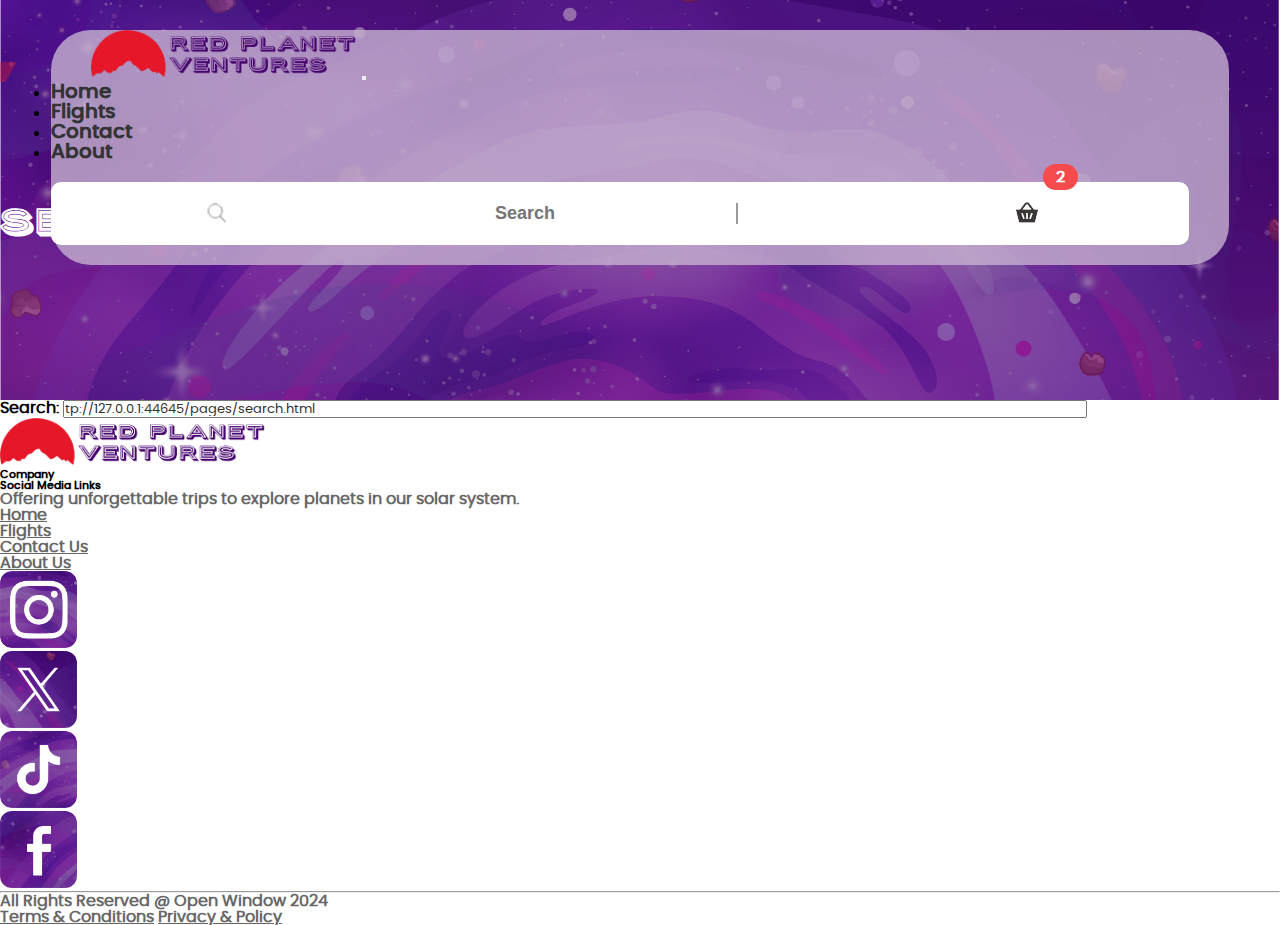
<file: pages/search.html>
<!DOCTYPE html>
<html lang="en">
    <head>

        <meta charset="UTF-8">
        <meta http-equiv="X-UX-Compatible" content="IE-edge">
        <meta name="viewport" content="width-device-width, initial-scale-1.0">
        <meta name="keywords" content="Red Planet Ventures, Solar System, Flight, Mars, Neptune, Jupiter, Saturn, Planets, Space, Tourism, Holiday, Vacation, Shuttle, Red Planet, Trip, About Us, Company, History">
        <meta name="author" content="Leanne Grunewald 231164">
        <meta name="description" content="RED PLANET VENTURES | About us and our history and about our company">

        <title>Red Planet Ventures | Search Results</title>

        <link href="https://cdn.jsdelivr.net/npm/bootstrap@5.0.2/dist/css/bootstrap.min.css" rel="stylesheet" integrity="sha384-EVSTQN3/azprG1Anm3QDgpJLIm9Nao0Yz1ztcQTwFspd3yD65VohhpuuCOmLASjC" crossorigin="anonymous">
        <!--<link rel="stylesheet" href="../css/main.css">-->
        <link rel="stylesheet" href="../css/main2.css">

    </head>
    <body class="searchPage">
        
        <!-- NAV -->
        <nav class="navbar navbar-expand-lg navbar-light bg-light">
            <div class="container-fluid navInner">
                <a class="navbar-brand" href="../index.html"><img class="navLogo" src="../assets/images/logo.png"></a>
                <button class="navbar-toggler" type="button" data-bs-toggle="collapse" data-bs-target="#navbarToggle">
                    <span class="navbar-toggler-icon"></span>
                </button>
                <div class="collapse navbar-collapse" id="navbarToggle">
                    <ul class="navbar-nav me-auto mb-2 mb-lg-0">
                        <li class="nav-item">
                            <a class="nav-link" href="../index.html">Home</a>
                        </li>
                        <li class="nav-item">
                            <a class="nav-link" href="flights.html">Flights</a>
                        </li>
                        <li class="nav-item">
                            <a class="nav-link" href="contact.html">Contact</a>
                        </li>
                        <li class="nav-item">
                            <a class="nav-link" href="about.html">About</a>
                        </li>
                    </ul>
                    <div class="flexContainerNavSearch">
                        <div id="searchButton" class="flexNavSearchItem flexNavSearchItemSearchPic">
                            <span><img src="../assets/images/search.png" ></span>
                        </div>
                        <div class="flexNavSearchItem">
                            <form>
                                <input id="searchBarHead" type="text" placeholder="Search" />
                            </form>
                        </div>
                        <div class="flexNavSearchItem flexNavSearchItemBasketPic">
                            <span><img src="../assets/images/basket.png" ></span>
                            <span class="cartItemsAmount">2</span>
                        </div>
                    </div>
                </div>
            </div>
        </nav>
        
        <!-- HEADER -->
        <header class="px-4 py-5 text-center backgroundImage">
            <h1 class="display-5">Search Results</h1>
        </header>

        <!-- RESULTS -->
        <section class="results pt-5 mt-5">
            <div class="container containerTextImage">
                <div class="row rowTextImage">
                    <div class="col colTextImage">
                        <div class="colTextImageInner colTextImageInnerLeft pe-5">
                            <label for="searchbox" class="fw-bold fs-5 me-3  searchboxLabel">Search:</label>
                            <input type="search" oninput="liveSearch()" id="searchbox" class="fs-5 fw-bold px-3 py-3 mb-5">
                        </div>
                    </div>
                </div>
                <div class="row rowTextImage">
                    <div class="col colTextImage">
                        <div class="colTextImageInner colTextImageInnerLeft pe-5">
                            <div class="card mb-4">
                                <div class="card-body">
                                    <h5 class="card-title fw-bold text-uppercase text-start mb-0">The Classic Mars Experience</h5>
                                    <p class="card-text fs-5 text-start text-muted fw-light">Embark on a Mars vacation: red deserts, ancient relics, and towering canyons await. </p>
                                    <span class="isHidden">Enjoy low-gravity hiking, rover trips to Olympus Mons, and stargazing under Phobos and Deimos. Unforgettable adventures beckon on the rust-colored landscapes of the Red Planet.</span> 
                                    <a href="flights.html#marsFlightSection" class="btn buttonGo fs-5 text-center">Go</a>
                                </div>
                            </div>
                        </div>
                    </div>
                </div>
                <div class="row rowTextImage">
                    <div class="col colTextImage">
                        <div class="colTextImageInner colTextImageInnerLeft pe-5">
                            <div class="card mb-4">
                                <div class="card-body">
                                    <h5 class="card-title fw-bold text-uppercase text-start mb-0">Neptune’s Cosmic Dive</h5>
                                    <p class="card-text fs-5 text-start text-muted fw-light">Embark on a voyage to Neptune aboard the "Neptune Voyager." </p>
                                    <span class="isHidden">Witness surreal vistas of swirling clouds and rings. Experience weightlessness and explore frigid oceans. Engage in thrilling spacewalks, observe celestial phenomena, and savor gourmet space cuisine. An unforgettable adventure awaits, blending luxury with cosmic exploration.</span> 
                                    <a href="flights.html#neptuneFlightSection" class="btn buttonGo fs-5 text-center">Go</a>
                                </div>
                            </div>
                        </div>
                    </div>
                </div>
                <div class="row rowTextImage">
                    <div class="col colTextImage">
                        <div class="colTextImageInner colTextImageInnerLeft pe-5">
                            <div class="card mb-4">
                                <div class="card-body">
                                    <h5 class="card-title fw-bold text-uppercase text-start mb-0">The Giant’s Journey</h5>
                                    <p class="card-text fs-5 text-start text-muted fw-light">Embark on a Jupiter voyage aboard the "Jupiter Odyssey."</p>
                                    <span class="isHidden">Witness its majestic storms and swirling atmosphere. Dive into metallic hydrogen oceans. Explore its moons, each a world unto itself. Engage in gravity surfing, comet chasing, and space excursions. Experience cosmic wonder in luxury, blending exploration with adventure.</span> 
                                    <a href="flights.html#jupiterFlightSection" class="btn buttonGo fs-5 text-center">Go</a>
                                </div>
                            </div>
                        </div>
                    </div>
                </div>
                <div class="row rowTextImage">
                    <div class="col colTextImage">
                        <div class="colTextImageInner colTextImageInnerLeft pe-5">
                            <div class="card mb-4">
                                <div class="card-body">
                                    <h5 class="card-title fw-bold text-uppercase text-start mb-0">Ring Around a Saturn</h5>
                                    <p class="card-text fs-5 text-start text-muted fw-light">Embark on a thrilling voyage to Saturn aboard the "Saturn Explorer." </p>
                                    <span class="isHidden">Marvel at its iconic rings and turbulent storms. Explore its diverse moons, from icy Enceladus to mysterious Titan, with activities including rover expeditions and cave exploration. Experience the wonders of the cosmos amidst luxurious accommodations, where the thrill of discovery intertwines seamlessly with the excitement of adventure.</span> 
                                    <a href="flights.html#saturnFlightSection" class="btn buttonGo fs-5 text-center">Go</a>
                                </div>
                            </div>
                        </div>
                    </div>
                </div>
                <div class="row rowTextImage">
                    <div class="col colTextImage">
                        <div class="colTextImageInner colTextImageInnerLeft pe-5">
                            <div class="card mb-4">
                                <div class="card-body">
                                    <h5 class="card-title fw-bold text-uppercase text-start mb-0">Uranus Uncharted</h5>
                                    <p class="card-text fs-5 text-start text-muted fw-light">Embark on a cosmic adventure to Uranus with our "Uranus Unveiled" tour. </p>
                                    <span class="isHidden">Explore its icy atmosphere and captivating moons. Experience thrilling zero-gravity excursions, witness mesmerizing auroras, and immerse yourself in celestial photography workshops. With luxury accommodations and expert guides, discover the wonders of Uranus in a journey of a lifetime.</span> 
                                    <a href="flights.html#uranusFlightSection" class="btn buttonGo fs-5 text-center">Go</a>
                                </div>
                            </div>
                        </div>
                    </div>
                </div>
                <div class="row rowTextImage">
                    <div class="col colTextImage">
                        <div class="colTextImageInner colTextImageInnerLeft pe-5">
                            <div class="card mb-4">
                                <div class="card-body">
                                    <h5 class="card-title fw-bold text-uppercase text-start mb-0">Moonlight Meander</h5>
                                    <p class="card-text fs-5 text-start text-muted fw-light">Experience the ultimate lunar getaway with our "Moonlight Meander" package. </p>
                                    <span class="isHidden">Depart Earth's atmosphere aboard the "Celestial Cruiser" for a short but unforgettable journey to the Moon. Enjoy lunar walks, breathtaking views of Earthrise, and stargazing under the moon's serene glow. Immerse yourself in luxury accommodations amidst the tranquility of space. </span> 
                                    <a href="flights.html#uranusFlightSection" class="btn buttonGo fs-5 text-center">Go</a>
                                </div>
                            </div>
                        </div>
                    </div>
                </div>
            </div>
        </section>

        <!--FOOTER-->
        <footer class="foobar pt-5 mt-5">
            <div class="container containerFooter">
                <div class="row footerRow">
                    <div class="col footerCol footerLogo">
                        <div class="flexFooterItemInner pb-4 ps-4 footerLogoInner">
                            <a href="index.html"><img src="../assets/images/logo.png"></a>
                        </div>
                    </div>
                    <div class="col-3 footerCol footerHeading">
                        <div class="flexFooterItemInner pb-4">
                            <h6 class="fw-bold fs-5">Company</h6>
                        </div>
                    </div>
                    <div class="col footerCol footerHeading">
                        <div class="flexFooterItemInner pb-4 pe-4">
                            <h6 class="fw-bold fs-5">Social Media Links</h6>
                        </div>
                    </div>
                </div>
                <div class="row footerRow">
                    <div class="col footerCol footerMainParagraph">
                        <div class="flexFooterItemInner pe-5 pb-4 ps-4">
                            <p class="text-start fw-light fs-5 mt-0 lh-base">Offering unforgettable trips to explore planets in our solar system.</p>
                        </div>
                    </div>
                    <div class="col-3 footerCol footerMenu">
                        <div class="flexFooterItemInner pb-4">
                            <a class="text-start fw-light fs-5 mt-0 mb-3 me-5 lh-base text-decoration-none" href="../index.html">Home</a>
                            <a class="text-start fw-light fs-5 mt-0 mb-3 me-5 lh-base text-decoration-none" href="flights.html">Flights</a>
                            <a class="text-start fw-light fs-5 mt-0 mb-3 me-5 lh-base text-decoration-none" href="contact.html">Contact Us</a>
                            <a class="text-start fw-light fs-5 mt-0 mb-3 me-5 lh-base text-decoration-none" href="about.html">About Us</a>
                        </div>
                    </div>
                    <div class="col footerCol footerSocial">
                        <div class="flexFooterItemInner pb-4 pe-5">
                            <div class="row footerRow">
                                <div class="col footerCol footerSocialInner">
                                    <a href="https://www.instagram.com/openwindowinstitute/?hl=en" target="_blank"><img class="" src="../assets/images/smInstagram.png"></a>
                                </div>
                                <div class="col footerCol footerSocialInner">
                                    <a href="https://twitter.com/open_window_" target="_blank"><img class="" src="../assets/images/smX.png"></a>
                                </div>
                                <div class="col footerCol footerSocialInner">
                                    <a href="https://www.tiktok.com/@openwindow_sl" target="_blank"><img class="" src="../assets/images/smTicktock.png"></a>
                                </div>
                                <div class="col footerCol footerSocialInner">
                                    <a href="https://www.facebook.com/theopenwindow/" target="_blank"><img class="" src="../assets/images/smFacebook.png"></a>
                                </div>
                            </div>
                        </div>
                    </div>
                </div>
                <hr class="opacity-25 my-5"/>
                <div class="row footerRow">
                    <div class="col footerCol footerSubParagraph">
                        <div class="flexFooterItemInner pb-3">
                            <p class="text-start fw-light fs-6 mt-0 lh-base">All Rights Reserved @ Open Window 2024</p>
                        </div>
                    </div>
                    <div class="col footerCol">
                        <div class="flexFooterItemInner pb-3">
                            
                        </div>
                    </div>
                    <div class="col footerCol footerLinks footerMenu">
                        <div class="flexFooterItemInner pb-3">
                            <p class="fw-bold fw-light fs-6 mt-0 lh-base text-end">
                                <a class="text-decoration-none ms-5" href="contact.html">Terms &amp; Conditions</a>
                                <a class="text-decoration-none ms-5" href="contact.html">Privacy &amp; Policy</a>
                            </p>
                        </div>
                    </div>
                </div>
            </div>
        </footer>

        <script src="https://cdn.jsdelivr.net/npm/bootstrap@5.0.2/dist/js/bootstrap.bundle.min.js" integrity="sha384-MrcW6ZMFYlzcLA8Nl+NtUVF0sA7MsXsP1UyJoMp4YLEuNSfAP+JcXn/tWtIaxVXM" crossorigin="anonymous"></script>
        <script src="../js/scripts.js"></script>

    </body>
</html>
</file>
<file: css/main.css>
/** FONTS **/

@font-face {
    font-family: 'porter_sans_block';
    src: url('../assets/fonts/porter_sans_block/porter-sans-inline-block-webfont.eot');
    src: url('../assets/fonts/porter_sans_block/porter-sans-inline-block-webfont.eot?#iefix') format('embedded-opentype'),
         url('../assets/fonts/porter_sans_block/porter-sans-inline-block-webfont.woff') format('woff'),
         url('../assets/fonts/porter_sans_block/porter-sans-inline-block-webfont.ttf') format('truetype');
    font-weight: normal;
    font-style: normal;
}

@font-face {
    font-family: 'poppins_bold';
    src: url('../assets/fonts/poppins/poppins-bold-webfont.woff') format("woff");
    font-weight: normal;
    font-style: normal;
}

@font-face {
    font-family: 'poppins_semi_bold';
    src: url('../assets/fonts/poppins/poppins-semibold-webfont.woff') format("woff");
    font-weight: normal;
    font-style: normal;
}

@font-face {
    font-family: 'poppins_medium';
    src: url('../assets/fonts/poppins/poppins-medium-webfont.woff') format("woff");
    font-weight: normal;
    font-style: normal;
}

@font-face {
    font-family: 'poppins_regular';
    src: url('../assets/fonts/poppins/poppins-regular-webfont.woff') format("woff");
    font-weight: normal;
    font-style: normal;
}


/** GENERAL **/

* {
    margin: 0;
    padding: 0;
    box-sizing: border-box;
}

body {
    font-family: poppins_medium, Arial, Helvetica, sans-serif;
    font-weight: 600;
    margin: 0;
}

.hideValue {
    display: none;
}


/** NAVIGATION **/
nav {

    position: relative;

}

nav .navInner {

    position: absolute;
    top: 0px;
    width: 92%;
    /* background-color: #45016E; */
    /* opacity: 0.5; */
    margin-left: 2%;
    margin-right: 2%;
    border-radius: 40px;
    margin-top: 1%;
    background: rgba(197, 178, 208, 0.8);
    z-index: 2;

    /**font-family: 'Porter Sans Block';**/
    font-size: 20px;
    color: #000000;
    left: 2%;

}

.flexContainerNav {

    display: flex;
    justify-content: space-around;
    align-items: center;

}


.flexContainerNav .flexNavItem {



}


.flexContainerNav .flexNavItem .navLogo {

    width: 266px;
    transform: scale(1);
	transition: .3s ease-in-out;

}

.flexContainerNav .flexNavItem .navLogo:hover {

    /**filter: contrast(0.5);**/
    transform: scale(1.1);

}

.flexContainerNav .flexNavItem.flexNavItemImage {
    overflow: hidden;
    position: relative;
}

.flexContainerNav .flexNavItem.flexNavItemImage a::before {
	position: absolute;
	top: 0;
	left: -70%;
	z-index: 2;
	display: block;
	content: '';
	width: 40%;
	height: 100%;
	background: linear-gradient(to right, rgba(230,23,41,0) 0%, rgba(230,23,41,.4) 100%);
	transform: skewX(-30deg);
}

.flexContainerNav .flexNavItem.flexNavItemImage a:hover::before {
	animation: sheem .8s;
}

.flexContainerNav .flexNavItem .navLink {

    text-decoration: none;
    color: #333333;
    margin-right: 2em;
    font-weight: 400;
    font-size: 20px;
    position: relative;

}
  
.flexContainerNav .flexNavItem .navLink::before {
    
    content: '';
    position: absolute;
    width: 100%;
    height: 3px;
    border-radius: 3px;
    background-color: #FFFFFF;
    bottom: -4px;
    left: 0;
    transform-origin: right;
    transform: scaleX(0);
    transition: transform .4s ease-in-out;

}
  
.flexContainerNav .flexNavItem .navLink:hover::before {

    transform-origin: left;
    transform: scaleX(1);

}

.flexContainerNav .flexNavItem .navLink:hover {

    color: #ffffff;

}

.flexContainerNav .flexNavItem .navLink.activeNav {

    color: #E61729;

}

.flexContainerNav .flexNavItem .navLink.activeNav::before {
    
    height: 0px;

}

.flexContainerNav .flexNavItem .flexContainerNavSearch {

    background: #ffffff;
    border-radius: 10px;
    margin-top: 5%;
    margin-bottom: 5%;

    display: flex;
    justify-content: space-around;
    align-items: center;

    padding-bottom: 1%;
    padding-top: 2%;
    padding-left: 2%;
    padding-right: 2%;

}

.flexContainerNav .flexNavItem .flexNavSearchItem {

    position: relative;

}

.flexContainerNav .flexNavItem .flexContainerNavSearch .flexNavSearchItemSearchPic img {

    position: relative;
    top: 2px;
    margin-left: 4%;
    width: 35px;

}

.flexContainerNav .flexNavItem .flexContainerNavSearch input {

    border: 0px;
    border-right: 2px solid #999999;
    height: 100%;
    font-size: 18px;
    font-weight: 400;
    color: #333333;

}

.flexContainerNav .flexNavItem .flexContainerNavSearch input::placeholder {

    color: #999999;

}

.flexContainerNav .flexNavItem .flexContainerNavSearch .flexNavSearchItemBasketPic {

    padding-right: 10px;

}

.flexContainerNav .flexNavItem .flexContainerNavSearch .flexNavSearchItemBasketPic img {

    padding: 5px 15px 5px 10px;
    position: relative;
    top: 2px;

}

.flexContainerNav .flexNavItem .flexContainerNavSearch .flexNavSearchItemBasketPic .cartItemsAmount {

    position: absolute;
    border-radius: 50px;
    background-color: #f54b4c;
    color: #ffffff;
    padding: 7px 11px;
    font-size: 16px;
    top: -19px;
    right: -4px;

}

/** INDEX **/
/** HEADER **/
header {

    position: relative;
    max-height: 940px;
    max-width: 100%;
    overflow: hidden;

}

header img {

    width: 100%;
    height: 100%;

}

header .headerTextContainer {

    position: absolute;
    bottom: 0px;

}

header .headerTextContainer h1 {

    font-family: Porter_Sans_Block;
    text-transform: uppercase;
    font-size: 48px;
    width: 60%;
    margin-left: 15%;
    color: #f54b4c;
    margin-bottom: 0px;
    /**text-shadow: 10px 10px #f54b4c;**/

}

header .headerTextContainer h3 {

    font-family: arial;
    text-transform: uppercase;
    color: #45016E;
    width: 60%;
    margin-left: 15%;
    margin-top: 1%;
    margin-bottom: 6%;
    font-size: 24px;

}

/** TRIP BOOKER **/
.tripBooker {

    background: #45016E;
    
}

.tripBooker .flexContainerTripBooker {

    display: flex;
    justify-content: space-around;
    align-items: center;

}

.tripBooker .flexContainerTripBooker .flexTripBookerItem {
    flex: 50%;
    position: relative;
}

.tripBooker .flexContainerTripBooker .flexTripBookerItem .flexTripBookerItemInner.flexTripBookerItemInnerLeft {

    text-align: right;
    width: 100%;
    padding: 7% 4%;

}

.tripBooker .flexContainerTripBooker .flexTripBookerItem .flexTripBookerItemInner.flexTripBookerItemInnerLeft .flexTripBookerItemInnerLeftInner {

    position: relative;
    display: inline-block;
    width: 100%;
    max-width: 609px;

}

.tripBooker .flexContainerTripBooker .flexTripBookerItem .flexTripBookerItemInner.flexTripBookerItemInnerLeft .flexTripBookerItemInnerLeftInner .flexTripBookerItemInnerLeftLeft {

    position: absolute;
    left: 2%;
    top: 45%;
    z-index: 2;

}

.tripBooker .flexContainerTripBooker .flexTripBookerItem .flexTripBookerItemInner.flexTripBookerItemInnerLeft .flexTripBookerItemInnerLeftInner .flexTripBookerItemInnerLeftLeft img {

    width: 30px;
    filter: opacity(0.6);

}

.tripBooker .flexContainerTripBooker .flexTripBookerItem .flexTripBookerItemInner.flexTripBookerItemInnerLeft .flexTripBookerItemInnerLeftInner .flexTripBookerItemInnerLeftLeft:hover {

    cursor: pointer;

}

.tripBooker .flexContainerTripBooker .flexTripBookerItem .flexTripBookerItemInner.flexTripBookerItemInnerLeft .flexTripBookerItemInnerLeftInner .flexTripBookerItemInnerLeftLeft:hover img {

    filter: opacity(1);

}

.tripBooker .flexContainerTripBooker .flexTripBookerItem .flexTripBookerItemInner.flexTripBookerItemInnerLeft .flexTripBookerItemInnerLeftInner .flexTripBookerItemInnerLeftMiddle {

    width: 100%;

}

.tripBooker .flexContainerTripBooker .flexTripBookerItem .flexTripBookerItemInner.flexTripBookerItemInnerLeft .flexTripBookerItemInnerLeftInner .flexTripBookerItemInnerLeftMiddle img {

    display: none;

}

.tripBooker .flexContainerTripBooker .flexTripBookerItem .flexTripBookerItemInner.flexTripBookerItemInnerLeft .flexTripBookerItemInnerLeftInner .flexTripBookerItemInnerLeftMiddle img.showImage {

    display: block;

}

.tripBooker .flexContainerTripBooker .flexTripBookerItem .flexTripBookerItemInner.flexTripBookerItemInnerLeft .flexTripBookerItemInnerLeftInner .flexTripBookerItemInnerLeftMiddle:hover {

    /**filter: blur(2px);**/

}

.tripBooker .flexContainerTripBooker .flexTripBookerItem .flexTripBookerItemInner.flexTripBookerItemInnerLeft .flexTripBookerItemInnerLeftInner .flexTripBookerItemInnerLeftRight {

    position: absolute;
    right: 2%;
    top: 45%;
    z-index: 2;

}

.tripBooker .flexContainerTripBooker .flexTripBookerItem .flexTripBookerItemInner.flexTripBookerItemInnerLeft .flexTripBookerItemInnerLeftInner .flexTripBookerItemInnerLeftRight img {

    width: 30px;
    filter: opacity(0.6);

}

.tripBooker .flexContainerTripBooker .flexTripBookerItem .flexTripBookerItemInner.flexTripBookerItemInnerLeft .flexTripBookerItemInnerLeftInner .flexTripBookerItemInnerLeftRight:hover {

    cursor: pointer;

}

.tripBooker .flexContainerTripBooker .flexTripBookerItem .flexTripBookerItemInner.flexTripBookerItemInnerLeft .flexTripBookerItemInnerLeftInner .flexTripBookerItemInnerLeftRight:hover img {

    filter: opacity(1);

}

.tripBooker .flexContainerTripBooker .flexTripBookerItem .flexTripBookerItemInner.flexTripBookerItemInnerRight {

    text-align: left;
    width: 100%;
    padding: 7% 4%;

}

.tripBooker .flexContainerTripBooker .flexTripBookerItem .flexTripBookerItemInner.flexTripBookerItemInnerRight .flexTripBookerItemInnerRightInner {

    position: relative;
    display: inline-block;
    width: 100%;
    max-width: 609px;

}

.tripBooker .flexContainerTripBooker .flexTripBookerItem .flexTripBookerItemInner.flexTripBookerItemInnerRight .flexTripBookerItemInnerRightInner h4 {

    color: #53bfdb;
    text-transform: uppercase;
    font-family: poppins_medium;
    font-size: 18px;
    margin-bottom: 0px;

}

.tripBooker .flexContainerTripBooker .flexTripBookerItem .flexTripBookerItemInner.flexTripBookerItemInnerRight .flexTripBookerItemInnerRightInner h2 {

    color: #ffffff;
    text-transform: uppercase;
    font-weight: 800;
    font-family: poppins_bold;
    font-size: 48px;
    line-height: 65px;
    margin-top: 20px;
    margin-bottom: 20px;

}

.tripBooker .flexContainerTripBooker .flexTripBookerItem .flexTripBookerItemInner.flexTripBookerItemInnerRight .flexTripBookerItemInnerRightInner p {

    color: #ffffff;
    font-weight: 200;
    font-family: poppins_regular;
    font-size: 18px;
    margin-top: 0px;
    line-height: 30px;
    width: 80%;

}

.tripBooker .flexContainerTripBooker .flexTripBookerItem .flexTripBookerItemInner.flexTripBookerItemInnerRight .flexTripBookerItemInnerRightInner .buttonBookNow {

    color: #ffffff;
    background-color: #E61729;
    font-size: 20px;
    text-align: center;
    border-radius: 12px;
    padding: 20px;
    width: 270px;
    height: 70px;
    font-family: poppins_semi_bold;
    border: none;
    margin-top: 20px;

    background-image: linear-gradient(-30deg, #ffffff 50%, transparent 50%);
    background-size: 700px;
    background-repeat: no-repeat;
    background-position: 0%;
    transition: background .4s ease-in-out;

}

.tripBooker .flexContainerTripBooker .flexTripBookerItem .flexTripBookerItemInner.flexTripBookerItemInnerRight .flexTripBookerItemInnerRightInner .buttonBookNow:hover {

    cursor: pointer;
    color: #E61729;
    /**background-color: #ffffff;**/
    background-position: 100%;

}


/** SHUTTLES **/
.shuttle .flexContainerShuttle {

    display: flex;
    justify-content: space-around;
    align-items: center;

}

.shuttle .flexContainerShuttle .flexShuttleItem {
    flex: 50%;
    position: relative;
}

.shuttle .flexContainerShuttle .flexShuttleItem .flexShuttleItemInner.flexShuttleItemInnerLeft {
    text-align: right;
    width: 100%;
    padding: 7% 4%;
}

.shuttle .flexContainerShuttle .flexShuttleItem .flexShuttleItemInner.flexShuttleItemInnerLeft .flexShuttleItemInnerLeftInner {
    position: relative;
    display: inline-block;
    width: 100%;
    max-width: 609px;
}

.shuttle .flexContainerShuttle .flexShuttleItem .flexShuttleItemInner.flexShuttleItemInnerLeft .flexShuttleItemInnerLeftInner h4 {
    text-align: left;
    color: #53bfdb;
    text-transform: uppercase;
    font-family: poppins_medium;
    font-size: 18px;
    margin-bottom: 0px;
}

.shuttle .flexContainerShuttle .flexShuttleItem .flexShuttleItemInner.flexShuttleItemInnerLeft .flexShuttleItemInnerLeftInner h2 {
    text-align: left;
    color: #45016E;
    font-weight: 800;
    font-family: poppins_bold;
    font-size: 48px;
    line-height: 65px;
    margin-top: 20px;
    margin-bottom: 20px;
}

.shuttle .flexContainerShuttle .flexShuttleItem .flexShuttleItemInner.flexShuttleItemInnerLeft .flexShuttleItemInnerLeftInner p {
    text-align: left;
    color: #333333;
    font-weight: 200;
    font-family: poppins_regular;
    font-size: 18px;
    margin-top: 0px;
    line-height: 30px;
    width: 75%;
}

.shuttle .flexContainerShuttle .flexShuttleItem .flexShuttleItemInner.flexShuttleItemInnerRight {
    text-align: left;
    width: 100%;
    padding: 7% 4%;
}

.shuttle .flexContainerShuttle .flexShuttleItem .flexShuttleItemInner.flexShuttleItemInnerRight .flexShuttleItemInnerRightInner {
    position: relative;
    display: inline-block;
    width: 100%;
    max-width: 609px;
    overflow: hidden;
    border-radius: 35px;
}

.shuttle .flexContainerShuttle .flexShuttleItem .flexShuttleItemInner.flexShuttleItemInnerRight .flexShuttleItemInnerRightInner::before {
	position: absolute;
	top: 0;
	left: -70%;
	z-index: 2;
	display: block;
	content: '';
	width: 40%;
	height: 100%;
	background: linear-gradient(to right, rgba(230,23,41,0) 0%, rgba(230,23,41,.4) 100%);
	transform: skewX(-30deg);
}

.shuttle .flexContainerShuttle .flexShuttleItem .flexShuttleItemInner.flexShuttleItemInnerRight .flexShuttleItemInnerRightInner:hover::before {
	animation: sheem .8s;
}
@keyframes sheem {
	100% {
		left: 125%;
	}
}

.shuttle .flexContainerShuttle .flexShuttleItem .flexShuttleItemInner.flexShuttleItemInnerRight .flexShuttleItemInnerRightInner img {
    width: 100%;
	transform: scale(1);
	transition: .3s ease-in-out;
}

.shuttle .flexContainerShuttle .flexShuttleItem .flexShuttleItemInner.flexShuttleItemInnerRight .flexShuttleItemInnerRightInner:hover img {
    /**filter: grayscale(80%);**/
	transform: scale(1.2);
}


/** SNEAK PEAK **/
.sneakPeak {

    background: #45016E;

}

.sneakPeak .sneakPeakInner {

    padding: 4% 4%;
    
}

.sneakPeak .sneakPeakInner h4 {

    text-align: center;
    color: #53bfdb;
    text-transform: uppercase;
    font-family: poppins_medium;
    font-size: 18px;
    margin-bottom: 0px;
    
}

.sneakPeak .sneakPeakInner h2 {

    text-align: center;
    color: #ffffff;
    font-weight: 800;
    font-family: poppins_bold;
    font-size: 48px;
    line-height: 65px;
    width: 50%;
    display: block;
    margin: 0 auto;
    margin-top: 20px;
    margin-bottom: 3%;
    
}

.sneakPeak .sneakPeakInner .flexContainerSneakPeak {

    display: flex;
    justify-content: space-around;
    align-items: center;

}

.sneakPeak .sneakPeakInner .flexContainerSneakPeak .flexSneakPeakItem {

    flex: 25%;

}

.sneakPeak .sneakPeakInner .flexContainerSneakPeak .flexSneakPeakItem .flexSneakPeakItemInner .flexSneakPeakItemInnerImage {
    position: relative;
    overflow: hidden;
    border-radius: 15%;
    width: 278px;
    margin: 0 auto;

}

.sneakPeak .sneakPeakInner .flexContainerSneakPeak .flexSneakPeakItem .flexSneakPeakItemInner .flexSneakPeakItemInnerImage::before {

    position: absolute;
	top: 0;
	left: -70%;
	z-index: 2;
	display: block;
	content: '';
	width: 40%;
	height: 100%;
	background: linear-gradient(to right, rgba(230,23,41,0) 0%, rgba(230,23,41,.4) 100%);
	transform: skewX(-30deg);

}

.sneakPeak .sneakPeakInner .flexContainerSneakPeak .flexSneakPeakItem .flexSneakPeakItemInner .flexSneakPeakItemInnerImage:hover::before {
    animation: sheem .8s;
}

.sneakPeak .sneakPeakInner .flexContainerSneakPeak .flexSneakPeakItem .flexSneakPeakItemInner .flexSneakPeakItemInnerImage img {

    display: block;
    margin: 0 auto;
    width: 278px;

	transform: scale(1);
	transition: .3s ease-in-out;

}

.sneakPeak .sneakPeakInner .flexContainerSneakPeak .flexSneakPeakItem .flexSneakPeakItemInner .flexSneakPeakItemInnerImage:hover img {

    /**filter:grayscale(80%)**/
    transform: scale(1.2);

}


.sneakPeak .sneakPeakInner .flexContainerSneakPeak .flexSneakPeakItem .flexSneakPeakItemInner h5 {

    text-align: center;
    color: #ffffff;
    font-weight: 800;
    font-family: 'poppins_medium';
    font-size: 20px;
    line-height: 30px;
    width: 60%;
    display: block;
    margin: 0 auto;
    margin-top: 20px;
    margin-bottom: 10px;

}

.sneakPeak .sneakPeakInner .flexContainerSneakPeak .flexSneakPeakItem .flexSneakPeakItemInner p {

    text-align: center;
    color: #ffffff;
    font-weight: 200;
    font-family: poppins_regular;
    font-size: 16px;
    line-height: 30px;
    width: 85%;
    margin: 0 auto;

}

.sneakPeak .sneakPeakInner .buttonBookNow {

    color: #ffffff;
    background-color: #E61729;
    font-size: 20px;
    text-align: center;
    border-radius: 12px;
    padding: 20px;
    width: 270px;
    height: 70px;
    font-family: poppins_semi_bold;
    border: none;
    display: block;
    margin: 0 auto;
    margin-top: 5%;

    background-image: linear-gradient(-30deg, #ffffff 50%, transparent 50%);
    background-size: 700px;
    background-repeat: no-repeat;
    background-position: 0%;
    transition: background .4s ease-in-out;

}

.sneakPeak .sneakPeakInner .buttonBookNow:hover {

    cursor: pointer;
    color: #E61729;
    /**background-color: #ffffff;**/
    background-position: 100%;

}



/** FOOTER **/
footer {

    padding: 4% 5%;

}

.flexContainerFooter {

    display: flex;
    justify-content: space-around;
    align-items: center;
    padding: 0% 2%;

}

.flexContainerFooter.flexContainerTopFooter {

    display: flex;
    justify-content: space-around;
    align-items: flex-start;

}

.flexContainerFooter .flexFooterItem.flexFooterItemBig {

    flex: 40%;

}

.flexContainerFooter .flexFooterItem.flexFooterItemSmall {

    flex: 20%;

}

.flexContainerFooter .flexFooterItem .flexFooterItemInner {
    width: 60%;
}

.flexContainerFooter .flexFooterItem.footerMainParagraph .flexFooterItemInner p {

    text-align: left;
    color: #676767;
    font-weight: 200;
    font-family: poppins_regular;
    font-size: 18px;
    margin-top: 0px;
    line-height: 30px;

}

.flexContainerFooter .flexFooterItem.footerMenu .flexFooterItemInner a {

    text-align: left;
    color: #676767;
    font-weight: 200;
    font-family: poppins_regular;
    font-size: 18px;
    margin-top: 0px;
    line-height: 30px;
    display: block;
    text-decoration: none;
    margin-bottom: 15px;
    position: relative;

}

.flexContainerFooter .flexFooterItem.footerMenu .flexFooterItemInner a:hover {

    color: #E61729;

}

.flexContainerFooter .flexFooterItem.footerMenu .flexFooterItemInner a::before {
    
    content: '';
    position: absolute;
    width: 100%;
    height: 3px;
    border-radius: 3px;
    background-color: #E61729;
    bottom: -4px;
    left: 0;
    transform-origin: right;
    transform: scaleX(0);
    transition: transform .4s ease-in-out;

}
  
.flexContainerFooter .flexFooterItem.footerMenu .flexFooterItemInner a:hover::before {

    transform-origin: left;
    transform: scaleX(1);

}

footer hr {

    opacity: 0.2;
    width: 96%;
    margin-top: 40px;
    margin-bottom: 40px;

}

.flexContainerFooter.footerRowBottom {

    padding: 0% 0%;

}

.flexContainerFooter.footerRowBottom .flexFooterItem .flexFooterItemInner {

    width: 65%;

}

.flexContainerFooter.footerRowBottom .flexFooterItem .flexFooterItemInner p {

    text-align: left;
    color: #676767;
    font-weight: 200;
    font-family: poppins_regular;
    font-size: 16px;
    margin-top: 0px;
    line-height: 28px;
    opacity: 0.8;

}

.flexContainerFooter .flexFooterItem.footerSubParagraph .flexFooterItemInner {

    float: right;
    width: 100%;

}

.flexContainerFooter .flexFooterItem.footerSubParagraph.footerLinks .flexFooterItemInner p {

    color: #676767;
    font-weight: 600;
    font-family: poppins_regular;
    font-size: 16px;
    margin-top: 0px;
    line-height: 28px;
    opacity: 0.8;
    text-align: right;

}

.flexContainerFooter .flexFooterItem.footerSubParagraph.footerLinks .flexFooterItemInner p a {

    text-align: right;
    color: #676767;
    font-weight: 600;
    font-family: poppins_regular;
    font-size: 18px;
    margin-top: 0px;
    line-height: 30px;
    text-decoration: none;
    margin-bottom: 15px;
    margin-left: 6%;
    position: relative;

}

.flexContainerFooter .flexFooterItem.footerSubParagraph.footerLinks .flexFooterItemInner p a:hover {

    color: #E61729;

}

.flexContainerFooter .flexFooterItem.footerSubParagraph.footerLinks .flexFooterItemInner p a::before {
    
    content: '';
    position: absolute;
    width: 100%;
    height: 3px;
    border-radius: 3px;
    background-color: #E61729;
    bottom: -4px;
    left: 0;
    transform-origin: right;
    transform: scaleX(0);
    transition: transform .4s ease-in-out;

}
  
.flexContainerFooter .flexFooterItem.footerSubParagraph.footerLinks .flexFooterItemInner p a:hover::before {

    transform-origin: left;
    transform: scaleX(1);

}

.flexContainerFooter .flexFooterItem.footerLogo img {

    width: 266px;
    transform: scale(1);
	transition: .3s ease-in-out;

}

.flexContainerFooter .flexFooterItem.footerLogo img:hover {

    transform: scale(1.1);

}

.flexContainerFooter .flexFooterItem.footerLogo:hover img {

    /**filter: contrast(0.5);**/

}

.flexContainerFooter .flexFooterItem.footerLogo .flexFooterItemInner {
    overflow: hidden;
    position: relative;
}

.flexContainerFooter .flexFooterItem.footerLogo .flexFooterItemInner a::before {
	position: absolute;
	top: 0;
	left: -70%;
	z-index: 2;
	display: block;
	content: '';
	width: 40%;
	height: 100%;
	background: linear-gradient(to right, rgba(230,23,41,0) 0%, rgba(230,23,41,.4) 100%);
	transform: skewX(-30deg);
}

.flexContainerFooter .flexFooterItem.footerLogo .flexFooterItemInner a:hover::before {
	animation: sheem .8s;
}



.flexContainerFooter .flexFooterItem.footerHeading h6 {

    font-family: poppins_medium;
    font-size: 18px;
    color: #676767;

}

.flexContainerFooter .flexFooterItem .flexContainerSocials {

    display: flex;
    justify-content: space-around;
    align-items: center;
    width: 70%;

}

.flexContainerFooter .flexFooterItem .flexContainerSocials .flexSocialsItem {

    flex: 25%;

}

.flexContainerFooter .flexFooterItem .flexContainerSocials .flexSocialsItem img {

    width: 77px;
    border-radius: 10px;

}

.flexContainerFooter .flexFooterItem .flexContainerSocials .flexSocialsItem:hover img {

    /**filter: contrast(0.5);**/
    background: #E61729;
    
}









/** FLIGHTS **/
/** HEADER **/
.flightsPage header.backgroundImage, 
.contactPage header.backgroundImage  {
    width: 100%;
    height: 500px;
    text-align: center;
    background-image: url('../assets/images/headerbackBack.png');
    background-size: cover;
    background-position: center;
    color: #ffffff;
}

.flightsPage header.backgroundImage .headerTextContainer, 
.contactPage header.backgroundImage .headerTextContainer {
    text-align: center;
    top: 35%;
    position: relative;
}

.flightsPage header.backgroundImage .headerTextContainer h1,
.contactPage header.backgroundImage .headerTextContainer h1 {
    font-family: Porter_Sans_Block;
    text-transform: uppercase;
    font-size: 48px;
    width: 100%;
    color: #ffffff;
    margin-bottom: 0px;
    margin-left: 0%;
}

.flightsPage header.backgroundImage .headerFilterContainer {
    position: absolute;
    bottom: 0px;
    width: 100%;
    background: #45016E;
    padding: 1%;
}

.flightsPage header.backgroundImage .headerFilterContainer .flexContainerHeaderFilterContainer {
    position: relative;
    width: 100%;
    display: flex;
    justify-content: space-around;
    align-items: center;
}

.flightsPage header.backgroundImage .headerFilterContainer .flexContainerHeaderFilterContainer .flexHeaderFilterContainerItem {
    flex: 50%;
}

.flightsPage header.backgroundImage .headerFilterContainer .flexContainerHeaderFilterContainer .flexHeaderFilterContainerItem .flexHeaderFilterContainerItemInner.flexHeaderFilterContainerItemInnerLeft {

    text-align: left;
    margin-left: 15%;

}

.flightsPage header.backgroundImage .headerFilterContainer .flexContainerHeaderFilterContainer .flexHeaderFilterContainerItem .flexHeaderFilterContainerItemInner.flexHeaderFilterContainerItemInnerLeft .flexHeaderFilterContainerItemInnerLeftInner { 

    display: inline-block;
    vertical-align: middle;
    margin-right: 2%;

}

.flexContainerHeaderFilterContainer .flexHeaderFilterContainerItem .flexHeaderFilterContainerItemInner.flexHeaderFilterContainerItemInnerLeft .flexHeaderFilterContainerItemInnerLeftInner p { 

    color: #ffffff;
    font-weight: 600;
    font-family: poppins_regular;
    font-size: 18px;

}

.flexContainerHeaderFilterContainer .flexHeaderFilterContainerItem .flexHeaderFilterContainerItemInner.flexHeaderFilterContainerItemInnerLeft .flexHeaderFilterContainerItemInnerLeftInner p.borderLeft { 

    width: 3px;
    background: #999999;
    height: 40px;

}

.flightsPage header.backgroundImage .headerFilterContainer .flexContainerHeaderFilterContainer .flexHeaderFilterContainerItem .flexHeaderFilterContainerItemInner.flexHeaderFilterContainerItemInnerRight {

    text-align: right;
    margin-right: 15%;

}

.flightsPage header.backgroundImage .headerFilterContainer .flexContainerHeaderFilterContainer .flexHeaderFilterContainerItem .flexHeaderFilterContainerItemInner.flexHeaderFilterContainerItemInnerRight .flexHeaderFilterContainerItemInnerRightInner  { 

    display: inline-block;
    vertical-align: middle;
    margin-right: 2%;

}

.flightsPage header.backgroundImage .headerFilterContainer .flexContainerHeaderFilterContainer .flexHeaderFilterContainerItem .flexHeaderFilterContainerItemInner.flexHeaderFilterContainerItemInnerRight .flexHeaderFilterContainerItemInnerRightInner p { 

    color: #ffffff;
    font-weight: 600;
    font-family: poppins_regular;
    font-size: 18px;

}

.flightsPage header.backgroundImage .headerFilterContainer .flexContainerHeaderFilterContainer .flexHeaderFilterContainerItem .flexHeaderFilterContainerItemInner.flexHeaderFilterContainerItemInnerRight .flexHeaderFilterContainerItemInnerRightInner p span { 

    background: rgba(197, 178, 208, 0.8);
    padding: 20px;
    border-radius: 15px;
    color: #45016E;

}

.flightsPage header.backgroundImage .headerFilterContainer .flexContainerHeaderFilterContainer .flexHeaderFilterContainerItem .flexHeaderFilterContainerItemInner.flexHeaderFilterContainerItemInnerRight .flexHeaderFilterContainerItemInnerRightInner p span.paddingRight { 

    padding-right: 70%;

}


header.backgroundImage img {

    width: auto;
    height: auto;

}


/** FLIGHTS **/
/** TRIP BOOKER **/
.flights.flightsWhite {

    background: #ffffff;
    
}

.flights.flightsPurple {

    background: #45016E;
    
}

.flights .flexContainerFlights {

    display: flex;
    justify-content: space-around;
    align-items: flex-start;
    margin-top: 5%;

}

.flights .flexContainerFlights .flexFlightsItem {
    position: relative;
}

.flights .flexContainerFlights .flexFlightsItem.flexFlightsItemLeft {
    flex: 40%;
}

.flights .flexContainerFlights .flexFlightsItem.flexFlightsItemRight {
    flex: 60%;
}

.flights .flexContainerFlights .flexFlightsItem .flexFlightsItemInner.flexFlightsItemInnerLeft {

    text-align: right;
    width: 100%;
    padding: 14% 4%;

}

.flights .flexContainerFlights .flexFlightsItem .flexFlightsItemInner.flexFlightsItemInnerLeft .flexFlightsItemInnerLeftInner {

    position: relative;
    display: inline-block;
    /**width: 100%;**/
    max-width: 609px;
    overflow: hidden;
    border-radius: 30px;

}

.flights .flexContainerFlights .flexFlightsItem .flexFlightsItemInner.flexFlightsItemInnerLeft .flexFlightsItemInnerLeftInner::before {
	position: absolute;
	top: 0;
	left: -80%;
	z-index: 2;
	display: block;
	content: '';
	width: 40%;
	height: 100%;
	background: linear-gradient(to right, rgba(230,23,41,0) 0%, rgba(230,23,41,.4) 100%);
	transform: skewX(-30deg);
}

.flights .flexContainerFlights .flexFlightsItem .flexFlightsItemInner.flexFlightsItemInnerLeft .flexFlightsItemInnerLeftInner:hover::before {
	animation: sheem .8s;
}

.flights .flexContainerFlights .flexFlightsItem .flexFlightsItemInner.flexFlightsItemInnerLeft .flexFlightsItemInnerLeftInner .img {

    width: 100%;

}

.flights .flexContainerFlights .flexFlightsItem .flexFlightsItemInner.flexFlightsItemInnerLeft .flexFlightsItemInnerLeftInner img {
    /**width: 100%;**/
	transform: scale(1);
	transition: .3s ease-in-out;
}

.flights .flexContainerFlights .flexFlightsItem .flexFlightsItemInner.flexFlightsItemInnerLeft .flexFlightsItemInnerLeftInner:hover img {

    /**filter: grayscale(80%);**/
    transform: scale(1.2);

}

.flights .flexContainerFlights .flexFlightsItem .flexFlightsItemInner.flexFlightsItemInnerRight {

    text-align: left;
    width: 100%;
    padding: 6% 5%;

}

.flights .flexContainerFlights .flexFlightsItem .flexFlightsItemInner.flexFlightsItemInnerRight .flexFlightsItemInnerRightInner {

    position: relative;
    display: inline-block;
    width: 100%;
    /**max-width: 609px;**/

}

.flights .flexContainerFlights .flexFlightsItem .flexFlightsItemInner.flexFlightsItemInnerRight .flexFlightsItemInnerRightInner h2 {

    text-align: left;
    color: #45016E;
    font-weight: 800;
    font-family: poppins_bold;
    font-size: 48px;
    line-height: 65px;
    margin-top: 20px;
    margin-bottom: -1%;

}

.flights.flightsPurple .flexContainerFlights .flexFlightsItem .flexFlightsItemInner.flexFlightsItemInnerRight .flexFlightsItemInnerRightInner h2 {

    color: #ffffff;

}

.flights .flexContainerFlights .flexFlightsItem .flexFlightsItemInner.flexFlightsItemInnerRight .flexFlightsItemInnerRightInner .flexFlightsItemInnerRightInnerInner h3 {

    text-align: left;
    display: inline-block;
    margin-right: 5%;
    color: #676767;
    font-weight: 200;
    font-family: poppins_regular;
    font-size: 20px;
    /**margin-top: 16px;
    margin-bottom: 18px;**/
    margin-top: 2%;
    margin-bottom: 4%;

}

.flights.flightsPurple .flexContainerFlights .flexFlightsItem .flexFlightsItemInner.flexFlightsItemInnerRight .flexFlightsItemInnerRightInner .flexFlightsItemInnerRightInnerInner h3 {

    color: #53bfdb;

}

.flights .flexContainerFlights .flexFlightsItem .flexFlightsItemInner.flexFlightsItemInnerRight .flexFlightsItemInnerRightInner .flexFlightsItemInnerRightInnerInner h3.flexFlightsItemInnerRightInnerInnerPriceOld {

    text-decoration: line-through;

}

.flights .flexContainerFlights .flexFlightsItem .flexFlightsItemInner.flexFlightsItemInnerRight .flexFlightsItemInnerRightInner .flexFlightsItemInnerRightInnerInner.flexFlightsItemInnerRightInnerInnerReviews {

    margin-top: -3%;

}

.flights .flexContainerFlights .flexFlightsItem .flexFlightsItemInner.flexFlightsItemInnerRight .flexFlightsItemInnerRightInner .flexFlightsItemInnerRightInnerInner.flexFlightsItemInnerRightInnerInnerReviews span {

    display: inline-block;
    vertical-align: middle;
    margin-right: 0%;

}

.flights .flexContainerFlights .flexFlightsItem .flexFlightsItemInner.flexFlightsItemInnerRight .flexFlightsItemInnerRightInner .flexFlightsItemInnerRightInnerInner.flexFlightsItemInnerRightInnerInnerReviews p.flexFlightsItemInnerRightInnerInnerReview {

    color: #676767;
    font-weight: 200;
    font-family: poppins_regular;
    font-size: 14px;

}

.flights.flightsPurple .flexContainerFlights .flexFlightsItem .flexFlightsItemInner.flexFlightsItemInnerRight .flexFlightsItemInnerRightInner .flexFlightsItemInnerRightInnerInner.flexFlightsItemInnerRightInnerInnerReviews p.flexFlightsItemInnerRightInnerInnerReview {

    color: #999999;

}

.flights .flexContainerFlights .flexFlightsItem .flexFlightsItemInner.flexFlightsItemInnerRight .flexFlightsItemInnerRightInner .flexFlightsItemInnerRightInnerInner.flexFlightsItemInnerRightInnerInnerReviews .flexFlightsItemInnerRightInnerInnerBorderHolder {

    margin-left: 3%;
    margin-right: 3%;

} 

.flights .flexContainerFlights .flexFlightsItem .flexFlightsItemInner.flexFlightsItemInnerRight .flexFlightsItemInnerRightInner .flexFlightsItemInnerRightInnerInner.flexFlightsItemInnerRightInnerInnerReviews p.flexFlightsItemInnerRightInnerInnerBorder {

    width: 2px;
    background: #999999;
    height: 40px;

}

.flights .flexContainerFlights .flexFlightsItem .flexFlightsItemInner.flexFlightsItemInnerRight .flexFlightsItemInnerRightInner .flexFlightsItemInnerRightInnerInnerDescription {
    color: #333333;
    font-weight: 200;
    font-family: poppins_regular;
    font-size: 18px;
    margin-top: 0px;
    line-height: 30px;
    width: 90%;

}

.flights.flightsPurple .flexContainerFlights .flexFlightsItem .flexFlightsItemInner.flexFlightsItemInnerRight .flexFlightsItemInnerRightInner .flexFlightsItemInnerRightInnerInnerDescription {
    color: #ffffff;
}

.flights .flexContainerFlights .flexFlightsItem .flexFlightsItemInner.flexFlightsItemInnerRight .flexFlightsItemInnerRightInner .buttonAmount {

    color: #ffffff;
    background-color: #45016E;
    font-size: 20px;
    text-align: center;
    border-radius: 12px;
    /**padding: 20px;**/
    width: 150px;
    height: 70px;
    font-family: poppins_semi_bold;
    border: none;
    margin-top: 20px;
    margin-right: 5%;

    background-image: linear-gradient(-30deg, #E61729 50%, transparent 50%);
    background-size: 700px;
    background-repeat: no-repeat;
    background-position: 0%;
    transition: background .4s ease-in-out;

}

.flights .flexContainerFlights .flexFlightsItem .flexFlightsItemInner.flexFlightsItemInnerRight .flexFlightsItemInnerRightInner .buttonAmount.buttonClickAble:hover {

    color: #ffffff;
    /**background-color: #E61729;**/
    cursor: pointer;
    background-position: 100%;

}

.flights .flexContainerFlights .flexFlightsItem .flexFlightsItemInner.flexFlightsItemInnerRight .flexFlightsItemInnerRightInner .buttonAmount:hover {

    cursor: auto;

}

.flights.flightsPurple .flexContainerFlights .flexFlightsItem .flexFlightsItemInner.flexFlightsItemInnerRight .flexFlightsItemInnerRightInner .buttonAmount {

    background-color: #53bfdb;

}

.flights.flightsPurple .flexContainerFlights .flexFlightsItem .flexFlightsItemInner.flexFlightsItemInnerRight .flexFlightsItemInnerRightInner .buttonAmount.buttonClickAble:hover {

    color: #ffffff;
    background-color: #E61729;
    cursor: pointer;
}

.flights.flightsPurple .flexContainerFlights .flexFlightsItem .flexFlightsItemInner.flexFlightsItemInnerRight .flexFlightsItemInnerRightInner .buttonAmount:hover {

    cursor: auto;

}

.flights .flexContainerFlights .flexFlightsItem .flexFlightsItemInner.flexFlightsItemInnerRight .flexFlightsItemInnerRightInner .buttonAmount .buttonAmountLeft {

    text-align: center;
    display: inline-block;
    width: 25%;
    height: 100%;
    padding-top: 13%;

}

.flights .flexContainerFlights .flexFlightsItem .flexFlightsItemInner.flexFlightsItemInnerRight .flexFlightsItemInnerRightInner .buttonAmount .buttonAmountLeft.hideValue {

    /**display: none;**/
    opacity: 0;

}

.flights .flexContainerFlights .flexFlightsItem .flexFlightsItemInner.flexFlightsItemInnerRight .flexFlightsItemInnerRightInner .buttonAmount .buttonAmountMiddle {

    text-align: center;
    display: inline-block;
    width: 50%;
    height: 100%;
    padding-top: 13%;
    
}

.flights .flexContainerFlights .flexFlightsItem .flexFlightsItemInner.flexFlightsItemInnerRight .flexFlightsItemInnerRightInner .buttonAmount .buttonAmountRight {

    text-align: center;
    display: inline-block;
    width: 25%;
    height: 100%;
    padding-top: 13%;

}

.flights .flexContainerFlights .flexFlightsItem .flexFlightsItemInner.flexFlightsItemInnerRight .flexFlightsItemInnerRightInner .buttonAmount .buttonAmountRight.hideValue {

    /**display: none;**/
    opacity: 0;

}

.flights .flexContainerFlights .flexFlightsItem .flexFlightsItemInner.flexFlightsItemInnerRight .flexFlightsItemInnerRightInner .buttonBookNow {

    color: #ffffff;
    background-color: #E61729;
    font-size: 20px;
    text-align: center;
    border-radius: 12px;
    padding: 20px;
    width: 270px;
    height: 70px;
    font-family: poppins_semi_bold;
    border: none;
    margin-top: 20px;

    background-image: linear-gradient(-30deg, #53bfdb 50%, transparent 50%);
    background-size: 700px;
    background-repeat: no-repeat;
    background-position: 0%;
    transition: background .4s ease-in-out;

}

.flights .flexContainerFlights .flexFlightsItem .flexFlightsItemInner.flexFlightsItemInnerRight .flexFlightsItemInnerRightInner .buttonBookNow:hover {

    cursor: auto;

}

.flights .flexContainerFlights .flexFlightsItem .flexFlightsItemInner.flexFlightsItemInnerRight .flexFlightsItemInnerRightInner .buttonBookNow.buttonClickAble:hover {

    color: #ffffff;
    /**background-color: #45016E;**/
    cursor: pointer;
    background-position: 100%;

}

.flights.flightsPurple .flexContainerFlights .flexFlightsItem .flexFlightsItemInner.flexFlightsItemInnerRight .flexFlightsItemInnerRightInner .buttonBookNow.buttonClickAble:hover {

    color: #ffffff;
    /**background-color: #53bfdb;**/
    cursor: pointer;
    background-position: 100%;
}

.flights .flexContainerFlights .flexFlightsItem .flexFlightsItemInner.flexFlightsItemInnerRight .flexFlightsItemInnerRightInner .buttonBookNow.hideValue {

    display: none;

}

.flights .flexContainerFlights .flexFlightsItem .flexFlightsItemInner.flexFlightsItemInnerRight .flexFlightsItemInnerRightInner hr {

    opacity: 0.2;
    width: 96%;
    margin-top: 50px;
    margin-bottom: 50px;

}

.flights .flexContainerFlights .flexFlightsItem .flexFlightsItemInner.flexFlightsItemInnerRight .flexFlightsItemInnerRightInner .flexFlightsItemInnerRightInnerInner .flexFlightsItemInnerRightInnerInnerDetails .flexFlightsItemInnerRightInnerInnerDetailsRow {

    color: #676767;
    font-weight: 200;
    font-family: poppins_regular;
    font-size: 18px;
    margin-top: 0px;
    line-height: 20px;
    opacity: 0.7;

}

.flights.flightsPurple .flexContainerFlights .flexFlightsItem .flexFlightsItemInner.flexFlightsItemInnerRight .flexFlightsItemInnerRightInner .flexFlightsItemInnerRightInnerInner .flexFlightsItemInnerRightInnerInnerDetails .flexFlightsItemInnerRightInnerInnerDetailsRow {

    color: #999999;

}

.flights .flexContainerFlights .flexFlightsItem .flexFlightsItemInner.flexFlightsItemInnerRight .flexFlightsItemInnerRightInner .flexFlightsItemInnerRightInnerInner .flexFlightsItemInnerRightInnerInnerDetails .flexFlightsItemInnerRightInnerInnerDetailsRow.flexFlightsItemInnerRightInnerInnerDetailsRowLeft {

    width: 20%;
    display: inline-block;

}

.flights .flexContainerFlights .flexFlightsItem .flexFlightsItemInner.flexFlightsItemInnerRight .flexFlightsItemInnerRightInner .flexFlightsItemInnerRightInnerInner .flexFlightsItemInnerRightInnerInnerDetails .flexFlightsItemInnerRightInnerInnerDetailsRow.flexFlightsItemInnerRightInnerInnerDetailsRowMiddle {

    width: 5%;
    display: inline-block;

}

.flights .flexContainerFlights .flexFlightsItem .flexFlightsItemInner.flexFlightsItemInnerRight .flexFlightsItemInnerRightInner .flexFlightsItemInnerRightInnerInner .flexFlightsItemInnerRightInnerInnerDetails .flexFlightsItemInnerRightInnerInnerDetailsRow.flexFlightsItemInnerRightInnerInnerDetailsRowRight {

    width: 50%;
    display: inline-block;

}

.flights .flexContainerFlights .flexFlightsItem .flexFlightsItemInner.flexFlightsItemInnerRight .flexFlightsItemInnerRightInner .flexFlightsItemInnerRightInnerInnerCartButton {

    text-align: right;

}

.flights .flexContainerFlights .flexFlightsItem .flexFlightsItemInner.flexFlightsItemInnerRight .flexFlightsItemInnerRightInner .buttonViewCart {

    color: #ffffff;
    background-color: #E61729;
    font-size: 20px;
    text-align: center;
    border-radius: 12px;
    padding: 20px;
    width: 270px;
    height: 70px;
    font-family: poppins_semi_bold;
    border: none;
    margin-top: 20px;

    background-image: linear-gradient(-30deg, #53bfdb 50%, transparent 50%);
    background-size: 700px;
    background-repeat: no-repeat;
    background-position: 0%;
    transition: background .4s ease-in-out;

}

.flights .flexContainerFlights .flexFlightsItem .flexFlightsItemInner.flexFlightsItemInnerRight .flexFlightsItemInnerRightInner .buttonViewCart:hover {

    color: #ffffff;
    /**background-color: #53bfdb;**/
    cursor: pointer;
    background-position: 100%;


}

/** MODAL **/
#cartModal #cartModalLabel {
    text-align: left;
    color: #45016E;
    font-weight: 800;
    font-family: poppins_bold;
    font-size: 48px;
    line-height: 65px;
    margin-top: 20px;
    margin-bottom: 20px;
}

#cartModal thead {
    text-align: left;
    color: #53bfdb;
    text-transform: uppercase;
    font-family: poppins_medium;
    font-size: 18px;
    margin-bottom: 0px;
}

#cartModal tfoot {
    text-align: left;
    color: #53bfdb;
    text-transform: uppercase;
    font-family: poppins_medium;
    font-size: 18px;
    margin-bottom: 0px;
}

#cartModal tbody {
    text-align: left;
    color: #333333;
    font-weight: 200;
    font-family: poppins_regular;
    font-size: 18px;
    margin-top: 0px;
    line-height: 30px;
}

#cartModal tbody .flightChangesModal {
    text-align: center;
}

#cartModal tbody .flightChangesModal span {
    text-align: center;
    width: 50%;
    display: inline-block;
    margin: 0;
}

#cartModal tbody .flightChangesModal span:hover {
    cursor: pointer;
    font-weight: 600;
}

#cartModal tbody .flightChangesModal span.hideValue {
    display: none;
}

#cartModal .buttonCheckOut {

    color: #ffffff;
    background-color: #E61729;
    font-size: 20px;
    text-align: center;
    border-radius: 12px;
    padding: 20px;
    width: 270px;
    height: 70px;
    font-family: poppins_semi_bold;
    border: none;
    margin-top: 20px;

    background-image: linear-gradient(-30deg, #53bfdb 50%, transparent 50%);
    background-size: 700px;
    background-repeat: no-repeat;
    background-position: 0%;
    transition: background .4s ease-in-out;

}

#cartModal .buttonCheckOut:hover {

    color: #ffffff;
    /**background-color: #45016E;**/
    cursor: pointer;
    background-position: 100%;

}

#cartModal .buttonContinueShopping {

    color: #ffffff;
    background-color: #45016E;
    font-size: 20px;
    text-align: center;
    border-radius: 12px;
    /**padding: 20px;**/
    width: 270px;
    height: 70px;
    font-family: poppins_semi_bold;
    border: none;
    margin-top: 20px;
    margin-right: 5%;

    background-image: linear-gradient(-30deg, #E61729 50%, transparent 50%);
    background-size: 700px;
    background-repeat: no-repeat;
    background-position: 0%;
    transition: background .4s ease-in-out;

}

#cartModal .buttonContinueShopping:hover {

    color: #ffffff;
    /**background-color: #E61729;**/
    cursor: pointer;
    background-position: 100%;

}


/** CONTACT **/
/** HEADER **/


/** ABOUT **/
.about .flexContainerAbout {

    display: flex;
    justify-content: space-around;
    align-items: center;
    margin-top: 2%;

}

.about .flexContainerAbout .flexAboutItem {
    flex: 50%;
    position: relative;
}

.about .flexContainerAbout .flexAboutItem .flexAboutItemInner.flexAboutItemInnerLeft {
    text-align: right;
    width: 100%;
    padding: 7% 4%;
}

.about .flexContainerAbout .flexAboutItem .flexAboutItemInner.flexAboutItemInnerLeft .flexAboutItemInnerLeftInner {
    position: relative;
    display: inline-block;
    width: 100%;
    max-width: 609px;
}

.about .flexContainerAbout .flexAboutItem .flexAboutItemInner.flexAboutItemInnerLeft .flexAboutItemInnerLeftInner h4 {
    text-align: left;
    color: #53bfdb;
    text-transform: uppercase;
    font-family: poppins_medium;
    font-size: 18px;
    margin-bottom: 0px;
}

.about .flexContainerAbout .flexAboutItem .flexAboutItemInner.flexAboutItemInnerLeft .flexAboutItemInnerLeftInner h2 {
    text-align: left;
    color: #45016E;
    font-weight: 800;
    font-family: poppins_bold;
    font-size: 48px;
    line-height: 65px;
    margin-top: 20px;
    margin-bottom: 20px;
}

.about .flexContainerAbout .flexAboutItem .flexAboutItemInner.flexAboutItemInnerLeft .flexAboutItemInnerLeftInner p {
    text-align: left;
    color: #333333;
    font-weight: 200;
    font-family: poppins_regular;
    font-size: 18px;
    margin-top: 0px;
    line-height: 30px;
    width: 75%;
}

.about .flexContainerAbout .flexAboutItem .flexAboutItemInner.flexAboutItemInnerRight {
    text-align: left;
    width: 100%;
    padding: 7% 4%;
}

.about .flexContainerAbout .flexAboutItem .flexAboutItemInner.flexAboutItemInnerRight .flexAboutItemInnerRightInner {
    position: relative;
    display: inline-block;
    width: 100%;
    max-width: 609px;
    overflow: hidden;
    border-radius: 30px;
}

.about .flexContainerAbout .flexAboutItem .flexAboutItemInner.flexAboutItemInnerRight .flexAboutItemInnerRightInner::before {
	position: absolute;
	top: 0;
	left: -80%;
	z-index: 2;
	display: block;
	content: '';
	width: 40%;
	height: 100%;
	background: linear-gradient(to right, rgba(230,23,41,0) 0%, rgba(230,23,41,.4) 100%);
	transform: skewX(-30deg);
}

.about .flexContainerAbout .flexAboutItem .flexAboutItemInner.flexAboutItemInnerRight .flexAboutItemInnerRightInner:hover::before {
	animation: sheem .8s;
}


.about .flexContainerAbout .flexAboutItem .flexAboutItemInner.flexAboutItemInnerRight .flexAboutItemInnerRightInner img {
    width: 100%;
    transform: scale(1);
	transition: .3s ease-in-out;
}

.about .flexContainerAbout .flexAboutItem .flexAboutItemInner.flexAboutItemInnerRight .flexAboutItemInnerRightInner:hover img {
    /**filter: grayscale(80%);**/
    transform: scale(1.2);
}

/** CONTACT **/
.contact {

    margin-top: 5%;
}

.contact .flexContainerContact {

    display: flex;
    justify-content: space-around;
    align-items: flex-start;

}

.contact .flexContainerContact .flexContactItem {

    flex: 50%;

}

.contact .flexContainerContact .flexContactItem .flexContactItemInner.flexContactItemInnerLeft {

    text-align: right;
    width: 100%;
    padding: 7% 4%;

}

.contact .flexContainerContact .flexContactItem .flexContactItemInner.flexContactItemInnerLeft .flexContactItemInnerLeftInner {

    position: relative;
    display: inline-block;
    width: 100%;
    max-width: 609px;

}

.contact .flexContainerContact .flexContactItem .flexContactItemInner.flexContactItemInnerLeft .flexContactItemInnerLeftInner h4 {

    text-align: left;
    color: #53bfdb;
    text-transform: uppercase;
    font-family: poppins_medium;
    font-size: 18px;
    margin-bottom: 0px;

}

.contact .flexContainerContact .flexContactItem .flexContactItemInner.flexContactItemInnerLeft .flexContactItemInnerLeftInner h2 {

    text-align: left;
    color: #45016E;
    text-transform: uppercase;
    font-weight: 800;
    font-family: poppins_bold;
    font-size: 48px;
    line-height: 65px;
    margin-top: 20px;
    margin-bottom: 20px;

}

.contact .flexContainerContact .flexContactItem .flexContactItemInner.flexContactItemInnerLeft .flexContactItemInnerLeftInner .flexContactMap {

    text-align: left;

}

.contact .flexContainerContact .flexContactItem .flexContactItemInner.flexContactItemInnerLeft .flexContactItemInnerLeftInner {

}

.contact .flexContainerContact .flexContactItem .flexContactItemInner.flexContactItemInnerLeft .flexContactItemInnerLeftInner .flexContainerContactSocials  {

    display: flex;
    justify-content: space-around;
    align-items: center;
    width: 70%;
    margin-bottom: 15%;

}

.contact .flexContainerContact .flexContactItem .flexContactItemInner.flexContactItemInnerLeft .flexContactItemInnerLeftInner .flexContainerContactSocials .flexContactSocialsItem {

    flex: 25%;

}

.contact .flexContainerContact .flexContactItem .flexContactItemInner.flexContactItemInnerLeft .flexContactItemInnerLeftInner .flexContainerContactSocials .flexContactSocialsItem .flexContactSocialsItemInner {



}

.contact .flexContainerContact .flexContactItem .flexContactItemInner.flexContactItemInnerLeft .flexContactItemInnerLeftInner .flexContainerContactSocials .flexContactSocialsItem .flexContactSocialsItemInner img {

    width: 97px;
    border-radius: 15px;

}

.contact .flexContainerContact .flexContactItem .flexContactItemInner.flexContactItemInnerLeft .flexContactItemInnerLeftInner .flexContainerContactSocials .flexContactSocialsItem .flexContactSocialsItemInner:hover img {

    /**filter: contrast(0.5);**/
    background: #E61729;

}

.contact .flexContainerContact .flexContactItem .flexContactItemInner.flexContactItemInnerRight  {

    text-align: left;
    width: 90%;
    padding: 7% 4%;

}

.contact .flexContainerContact .flexContactItem .flexContactItemInner.flexContactItemInnerRight .flexContactItemInnerRightInner {

    position: relative;
    display: inline-block;
    width: 100%;

}

.contact .flexContainerContact .flexContactItem .flexContactItemInner.flexContactItemInnerRight .flexContactItemInnerRightInner {

}

.contact .flexContainerContact .flexContactItem .flexContactItemInner.flexContactItemInnerRight .flexContactItemInnerRightInner form {
    background-image: url('../assets/images/formBack.png');
    background-size: cover;
    background-position: center;
    padding: 6%;
    border-radius: 40px;
    width: 90%;
}

.contact .flexContainerContact .flexContactItem .flexContactItemInner.flexContactItemInnerRight .flexContactItemInnerRightInner form h2 {
    text-align: left;
    color: #ffffff;
    text-transform: uppercase;
    font-weight: 800;
    font-family: poppins_bold;
    font-size: 48px;
    line-height: 65px;
    margin-top: 20px;
    margin-bottom: 20px;
}

.contact .flexContainerContact .flexContactItem .flexContactItemInner.flexContactItemInnerRight .flexContactItemInnerRightInner form fieldset {
    border: 0;
}

.contact .flexContainerContact .flexContactItem .flexContactItemInner.flexContactItemInnerRight .flexContactItemInnerRightInner form fieldset p {
    text-align: left;
    color: #ffffff;
    font-weight: 200;
    font-family: poppins_regular;
    font-size: 18px;
    margin-top: 3%;
    line-height: 30px;
    width: 100%;
    margin-bottom: 3%;
}

.contact .flexContainerContact .flexContactItem .flexContactItemInner.flexContactItemInnerRight .flexContactItemInnerRightInner form fieldset input {
    width: 100%;
    padding: 5% 4%;
    border-radius: 10px;
    color: #333333;
    font-family: poppins_regular;
    font-size: 16px;
    margin-bottom: 4%;
}

.contact .flexContainerContact .flexContactItem .flexContactItemInner.flexContactItemInnerRight .flexContactItemInnerRightInner form fieldset input::placeholder {
    opacity: 0.8;
}

.contact .flexContainerContact .flexContactItem .flexContactItemInner.flexContactItemInnerRight .flexContactItemInnerRightInner form fieldset textarea {
    width: 100%;
    padding: 5% 4%;
    border-radius: 10px;
    color: #333333;
    font-family: poppins_regular;
    font-size: 16px;
    height: 120px;
    margin-bottom: 4%;
}

.contact .flexContainerContact .flexContactItem .flexContactItemInner.flexContactItemInnerRight .flexContactItemInnerRightInner form fieldset #contactUsSubmit {
    color: #ffffff;
    background-color: #E61729;
    font-size: 20px;
    text-align: center;
    border-radius: 12px;
    padding: 20px;
    width: 270px;
    height: 70px;
    font-family: poppins_semi_bold;
    border: none;
    margin-top: 20px;
    margin-bottom: 20px;

    background-image: linear-gradient(-30deg, #ffffff 50%, transparent 50%);
    background-size: 700px;
    background-repeat: no-repeat;
    background-position: 0%;
    transition: background .4s ease-in-out;
}

.contact .flexContainerContact .flexContactItem .flexContactItemInner.flexContactItemInnerRight .flexContactItemInnerRightInner form fieldset #contactUsSubmit:hover {
    color: #E61729;
    /**background-color: #ffffff;**/
    cursor: pointer;
    background-position: 100%;
}

.contactPage #contactModal {
    display: none;
    position: fixed;
    top: 0;
    left: 0;
    width: 100%;
    height: 100%;
    background: rgba(255, 255, 255, 0.4);
    z-index: 2;
}

.contactPage #contactModal.showValue {
    display: block;
}

.contactPage #contactModal .contactModalOuter {
    position: fixed;
    top: 50%;
    left: 50%;
    transform: translate(-50%, -50%);
    width: 40%;
    height: 40%;
    background: #45016E;
    padding: 5%;
}

.contactPage #contactModal .contactModalOuter .contactModalInner p {
    font-weight: 200;
    font-family: poppins_regular;
    font-size: 18px;
    margin-top: 0px;
    line-height: 30px;
    color: #ffffff;
    text-align: center;
}

.contactPage #contactModal .contactModalOuter .contactModalInner .buttonContactModelClose {
    color: #ffffff;
    background-color: #E61729;
    font-size: 20px;
    text-align: center;
    border-radius: 12px;
    padding: 20px;
    width: 270px;
    height: 70px;
    font-family: poppins_semi_bold;
    border: none;
    margin: 0 auto;
    display: block;
    margin-top: 10%;

    background-image: linear-gradient(-30deg, #ffffff 50%, transparent 50%);
    background-size: 700px;
    background-repeat: no-repeat;
    background-position: 0%;
    transition: background .4s ease-in-out;
}

.contactPage #contactModal .contactModalOuter .contactModalInner .buttonContactModelClose:hover {

    cursor: pointer;
    color: #E61729;
    /**background-color: #ffffff;**/
    background-position: 100%;

}


/** ABOUT US PAGE **/

/** NAV **/

.aboutPage .navbar {
    padding-top: 0px;
    padding-bottom: 0px;
}

.aboutPage .navInner .navbar-brand {
    margin-left: 2em;
}

.aboutPage .navInner .navbar-brand .navLogo {
    width: 266px;
}

.aboutPage .navbar .navbar-nav {
    margin: 0 auto;
}

.aboutPage .navInner .flexContainerNavSearch {
    background: #ffffff;
    border-radius: 10px;
    margin-top: 2%;
    margin-bottom: 2%;
    display: flex;
    justify-content: space-around;
    align-items: center;
    padding-bottom: 1%;
    padding-top: 1%;
    padding-left: 1%;
    padding-right: 1%;
    margin-right: 2em;
}

.aboutPage .navInner .flexContainerNavSearch .flexNavSearchItem {
    position: relative;
}

.aboutPage .navInner .flexContainerNavSearch .flexNavSearchItem.flexNavSearchItemSearchPic img {
    position: relative;
    top: 2px;
    margin-left: 4%;
    width: 35px;
}

.aboutPage .navInner .flexContainerNavSearch .flexNavSearchItem form input {
    border: 0px;
    border-right: 2px solid #999999;
    height: 100%;
    font-size: 18px;
    font-weight: 400;
    color: #333333;
}

.aboutPage .navInner .flexContainerNavSearch .flexNavSearchItem.flexNavSearchItemBasketPic img {
    padding: 5px 10px 5px 10px;
    position: relative;
    top: 2px;
}

.aboutPage .navInner .flexContainerNavSearch .flexNavSearchItem.flexNavSearchItemBasketPic .cartItemsAmount {
    position: absolute;
    border-radius: 50px;
    background-color: #f54b4c;
    color: #ffffff;
    padding: 5px 13px;
    font-size: 16px;
    top: -28px;
    right: -25px;
}

/** HEADER **/

.aboutPage .backgroundImage {
    height: 400px;
    background-image: url(../assets/images/headerbackBack.png);
    background-size: cover;
    background-position: center;
    color: #ffffff;
}

.aboutPage .backgroundImage h1 {
    top: 50%;
    position: relative;
    font-family: Porter_Sans_Block;
}


/** HISTORY AND GOALS **/

.aboutPage .containerTextImage h5 {

    color: #53bfdb;
    font-family: poppins_medium;

}

.aboutPage .containerTextImage h2 {

    color: #45016E;
    font-family: poppins_bold;

}

.aboutPage .containerTextImage p {

    font-family: poppins_regular;

}

.aboutPage .containerTextImage ol {

    font-family: poppins_regular;

}

.aboutPage .colTextImageInnerRight {

    height: 100%;
    overflow: hidden;
    border-radius: 50px;

}

.aboutPage .containerTextImage img {

    transform: translateX(-50%);
    height: 100%;
    position: relative;
    left: 50%;

}
</file>
<file: css/main2.css>
/** FONTS **/

@font-face {
    font-family: 'porter_sans_block';
    src: url('../assets/fonts/porter_sans_block/porter-sans-inline-block-webfont.eot');
    src: url('../assets/fonts/porter_sans_block/porter-sans-inline-block-webfont.eot?#iefix') format('embedded-opentype'),
         url('../assets/fonts/porter_sans_block/porter-sans-inline-block-webfont.woff') format('woff'),
         url('../assets/fonts/porter_sans_block/porter-sans-inline-block-webfont.ttf') format('truetype');
    font-weight: normal;
    font-style: normal;
}

@font-face {
    font-family: 'poppins_bold';
    src: url('../assets/fonts/poppins/poppins-bold-webfont.woff') format("woff");
    font-weight: normal;
    font-style: normal;
}

@font-face {
    font-family: 'poppins_semi_bold';
    src: url('../assets/fonts/poppins/poppins-semibold-webfont.woff') format("woff");
    font-weight: normal;
    font-style: normal;
}

@font-face {
    font-family: 'poppins_medium';
    src: url('../assets/fonts/poppins/poppins-medium-webfont.woff') format("woff");
    font-weight: normal;
    font-style: normal;
}

@font-face {
    font-family: 'poppins_regular';
    src: url('../assets/fonts/poppins/poppins-regular-webfont.woff') format("woff");
    font-weight: normal;
    font-style: normal;
}


/** ANIMATIONS **/

@keyframes sheem {
	100% {
		left: 125%;
	}
}


/** GENERAL **/

* {
    margin: 0;
    padding: 0;
    box-sizing: border-box;
}

body {
    font-family: poppins_medium, Arial, Helvetica, sans-serif;
    font-weight: 600;
    margin: 0;
}

.isHidden { display: none; }


/** NAVIGATION **/

.navbar {
    position: relative;
    padding-top: 0px;
    padding-bottom: 0px;
}

.navbar .navInner {
    position: absolute;
    top: 0px;
    width: 92%;
    /* background-color: #45016E; */
    /* opacity: 0.5; */
    margin-left: 2%;
    margin-right: 2%;
    border-radius: 40px;
    margin-top: 1.5em;
    background: rgba(197, 178, 208, 0.8);
    z-index: 2;

    /**font-family: 'Porter Sans Block';**/
    font-size: 20px;
    color: #000000;
    left: 2%;
}

.navbar .navInner .navbar-brand {
    margin-left: 2em;
    overflow: hidden;
    position: relative;
}

.navbar .navInner .navbar-brand::before {
	position: absolute;
	top: 0;
	left: -70%;
	z-index: 2;
	display: block;
	content: '';
	width: 40%;
	height: 100%;
	background: linear-gradient(to right, rgba(230,23,41,0) 0%, rgba(230,23,41,.4) 100%);
	transform: skewX(-30deg);
}

.navbar .navInner .navbar-brand:hover::before {
	animation: sheem .8s;
}

.navbar .navInner .navbar-brand .navLogo {
    width: 266px;
    transform: scale(1);
	transition: .3s ease-in-out;
}

.navbar .navInner .navbar-brand .navLogo:hover {
    transform: scale(1.1);
}

.navbar .navInner .navbar-nav {
    margin: 0 auto;
}

.navbar .navInner .navbar-nav .nav-link {
    text-decoration: none;
    color: #333333;
    margin-right: 2em;
    font-weight: 600;
    font-size: 20px;
    position: relative;
}

.navbar .navInner .navbar-nav .nav-link::before {
    content: '';
    position: absolute;
    width: 100%;
    height: 3px;
    border-radius: 3px;
    background-color: #FFFFFF;
    bottom: -4px;
    left: 0;
    transform-origin: right;
    transform: scaleX(0);
    transition: transform .4s ease-in-out;
}

.navbar .navInner .navbar-nav .nav-link:hover {
    color: #ffffff;
}

.navbar .navInner .navbar-nav .nav-link:hover::before {
    transform-origin: left;
    transform: scaleX(1);
}

.navbar .navInner .navbar-nav .nav-link.active {
    color: #E61729;
}

.navbar .navInner .navbar-nav .nav-link.active:hover {
    cursor: auto;
}

.navbar .navInner .navbar-nav .nav-link.active::before {
    height: 0px;
}

.navbar .navInner .flexContainerNavSearch {
    background: #ffffff;
    border-radius: 10px;
    margin-top: 1em;
    margin-bottom: 1em;
    display: flex;
    justify-content: space-around;
    align-items: center;
    padding-bottom: 0.5em;
    padding-top: 0.5em;
    padding-left: 0.5em;
    padding-right: 0.5em;
    margin-right: 2em;
}

.navbar .navInner .flexContainerNavSearch .flexNavSearchItem {
    position: relative;
    padding-left: 0.5em;
}

.navbar .navInner .flexContainerNavSearch .flexNavSearchItem.flexNavSearchItemSearchPic img {
    position: relative;
    top: 2px;
    margin-left: 4%;
    width: 35px;
}

.navbar .navInner .flexContainerNavSearch .flexNavSearchItem form input {
    border: 0px;
    border-right: 2px solid #999999;
    height: 100%;
    font-size: 18px;
    font-weight: 600;
    color: #333333;
}

.navbar .navInner .flexContainerNavSearch .flexNavSearchItem.flexNavSearchItemBasketPic img {
    padding: 5px 10px 5px 10px;
    position: relative;
    top: 2px;
}

.navbar .navInner .flexContainerNavSearch .flexNavSearchItem.flexNavSearchItemBasketPic .cartItemsAmount {
    position: absolute;
    border-radius: 50px;
    background-color: #f54b4c;
    color: #ffffff;
    padding: 5px 13px;
    font-size: 16px;
    top: -28px;
    right: -25px;
}


/** HEADER **/

.backgroundImage {
    height: 400px;
    background-image: url(../assets/images/headerbackBack.png);
    background-size: cover;
    background-position: center;
    color: #ffffff;
}

.backgroundImage h1 {
    top: 50%;
    position: relative;
    font-family: Porter_Sans_Block;
}


/** HISTORY AND GOALS **/

.containerTextImage h5 {

    color: #53bfdb;
    font-family: poppins_medium;

}

.containerTextImage h2 {

    color: #45016E;
    font-family: poppins_bold;

}

.containerTextImage p {

    font-family: poppins_regular;

}

.containerTextImage ol {

    font-family: poppins_regular;

}

.containerTextImage .colTextImageInnerRight {

    height: 100%;
    overflow: hidden;
    border-radius: 50px;
    max-width: 650px;

}

.containerTextImage img {

    transform: translateX(-50%);
    height: 100%;
    position: relative;
    left: 50%;

}


/** FOOTER **/

.foobar .footerLogo .footerLogoInner a {
    overflow: hidden;
    position: relative;
}

.foobar .footerLogo .footerLogoInner a::before {
	position: absolute;
	top: 0;
	left: -70%;
	z-index: 2;
	display: block;
	content: '';
	width: 40%;
	height: 100%;
	background: linear-gradient(to right, rgba(230,23,41,0) 0%, rgba(230,23,41,.4) 100%);
	transform: skewX(-30deg);
}

.foobar .footerLogo .footerLogoInner a:hover::before {
	animation: sheem .8s;
}

.foobar .footerLogo .footerLogoInner img {
    width: 266px;
    transform: scale(1);
    transition: .3s ease-in-out;
}

.foobar .footerLogo .footerLogoInner img:hover {
    transform: scale(1.1);
}

.foobar h6 {
    font-family: poppins_medium;
    /**color: #676767;**/
}

.foobar p {
    color: #676767;
    font-family: poppins_regular;
}

.foobar a {
    color: #676767;
    font-family: poppins_regular;
    display: block;
    position: relative;
}

.foobar .footerMenu a:hover {
    color: #E61729;
}

.foobar .footerMenu a::before {
    content: '';
    position: absolute;
    width: 100%;
    height: 3px;
    border-radius: 3px;
    background-color: #E61729;
    bottom: -4px;
    left: 0;
    transform-origin: right;
    transform: scaleX(0);
    transition: transform .4s ease-in-out;
}

.foobar .footerMenu a:hover::before {
    transform-origin: left;
    transform: scaleX(1);
}

.foobar .footerSocialInner img {
    width: 77px;
    border-radius: 12px;
}

.foobar .footerSocialInner:hover img {
    background: #E61729;
}

.foobar .footerLinks a {
    display: inline;
}


/** SEARCH RESULTS **/
.searchPage .searchboxLabel {
    font-family: poppins_regular;
}

.searchPage #searchbox {
    height: 100%;
    color: #333333;
    font-family: poppins_regular;
    width: 80%;
}


.containerTextImage a.btn {
    color: #ffffff;
    background-color: #E61729;
    border-radius: 12px;
    padding: 20px;
    width: 270px;
    height: 70px;
    font-family: poppins_semi_bold;
    border: none;

    background-image: linear-gradient(-30deg, #53bfdb 50%, transparent 50%);
    background-size: 700px;
    background-repeat: no-repeat;
    background-position: 0%;
    transition: background .4s ease-in-out;

}

.containerTextImage a.btn:hover {

    color: #ffffff;
    /**background-color: #45016E;**/
    cursor: pointer;
    background-position: 100%;

}
</file>
